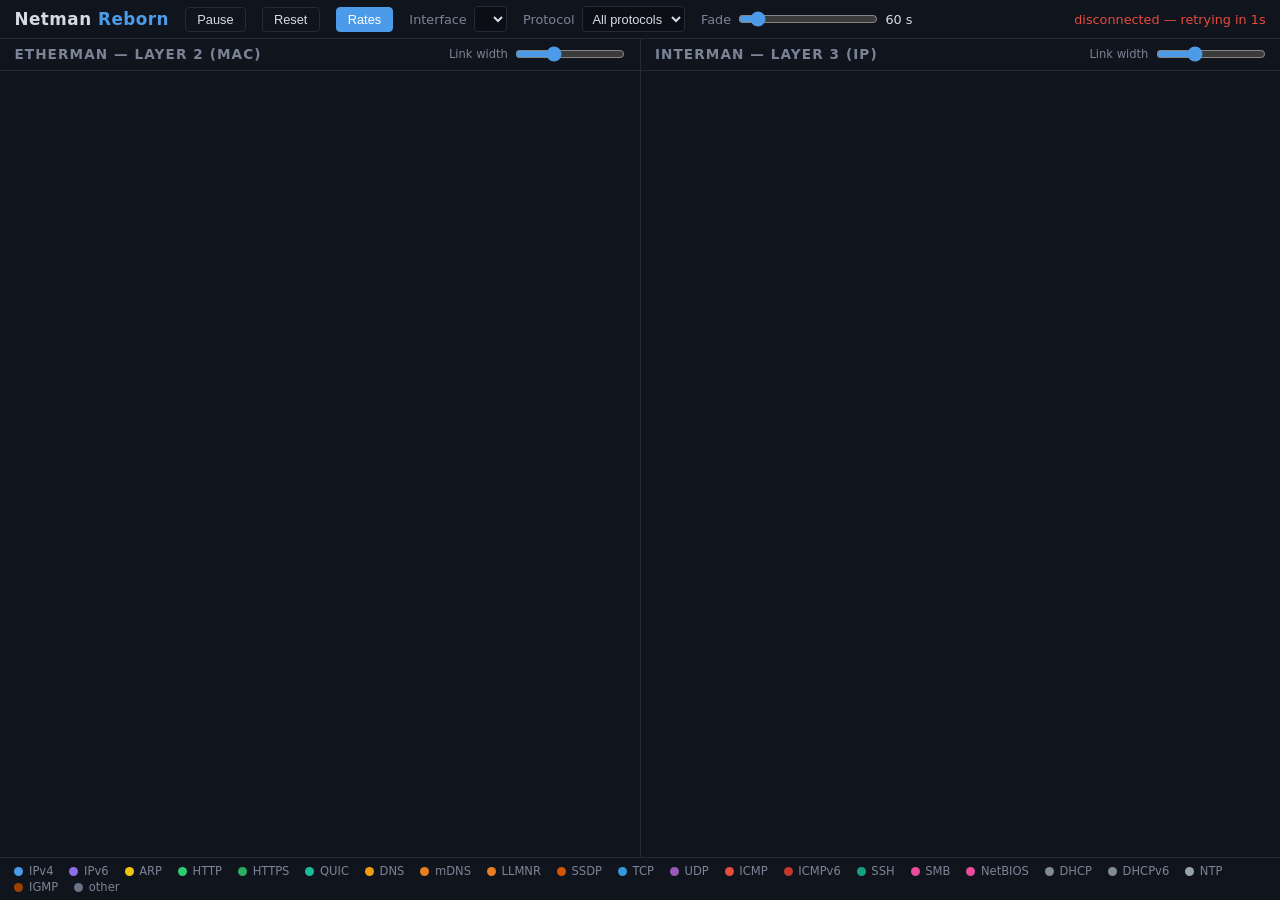
<file: static/index.html>
<!doctype html>
<html lang="en">
<head>
  <meta charset="utf-8">
  <meta name="viewport" content="width=device-width, initial-scale=1">
  <title>Netman Reborn — Etherman + Interman</title>
  <link rel="stylesheet" href="style.css">
</head>
<body>
  <header id="topbar">
    <span id="title">Netman <em>Reborn</em></span>
    <button id="pause" title="Freeze both views (traffic keeps being captured)">Pause</button>
    <button id="reset" title="Clear both views and rebuild from the current server state">Reset</button>
    <button id="rates" class="active" title="Show the average two-way rate on every link">Rates</button>
    <label id="iface-control" title="Capture interface (switching restarts the capture)" hidden>
      Interface
      <select id="iface"></select>
    </label>
    <label id="filter-control" title="Highlight a single protocol">
      Protocol
      <select id="filter"><option value="">All protocols</option></select>
    </label>
    <label id="fade-control" title="Nodes and their links disappear after this many seconds without traffic">
      Fade
      <input type="range" id="fade" min="5" max="600" step="5" value="60">
      <span id="fade-value">60&nbsp;s</span>
    </label>
    <span id="status" class="disconnected">connecting…</span>
  </header>
  <main id="panels">
    <section class="panel">
      <h2>Etherman — Layer 2 (MAC)
        <label class="width-control" title="Link width reflects observed throughput — amplify or reduce the effect">
          Link width
          <input type="range" id="width-ether" min="0" max="3" step="0.1" value="1">
        </label>
      </h2>
      <div id="graph-ether" class="graph"></div>
    </section>
    <section class="panel">
      <h2>Interman — Layer 3 (IP)
        <label class="width-control" title="Link width reflects observed throughput — amplify or reduce the effect">
          Link width
          <input type="range" id="width-inter" min="0" max="3" step="0.1" value="1">
        </label>
      </h2>
      <div id="graph-inter" class="graph"></div>
    </section>
  </main>
  <footer id="legend"></footer>
  <div id="tooltip" hidden></div>
  <script src="vendor/graphology.umd.min.js"></script>
  <script src="vendor/graphology-library.min.js"></script>
  <script src="vendor/sigma.min.js"></script>
  <script src="app.js"></script>
</body>
</html>
</file>
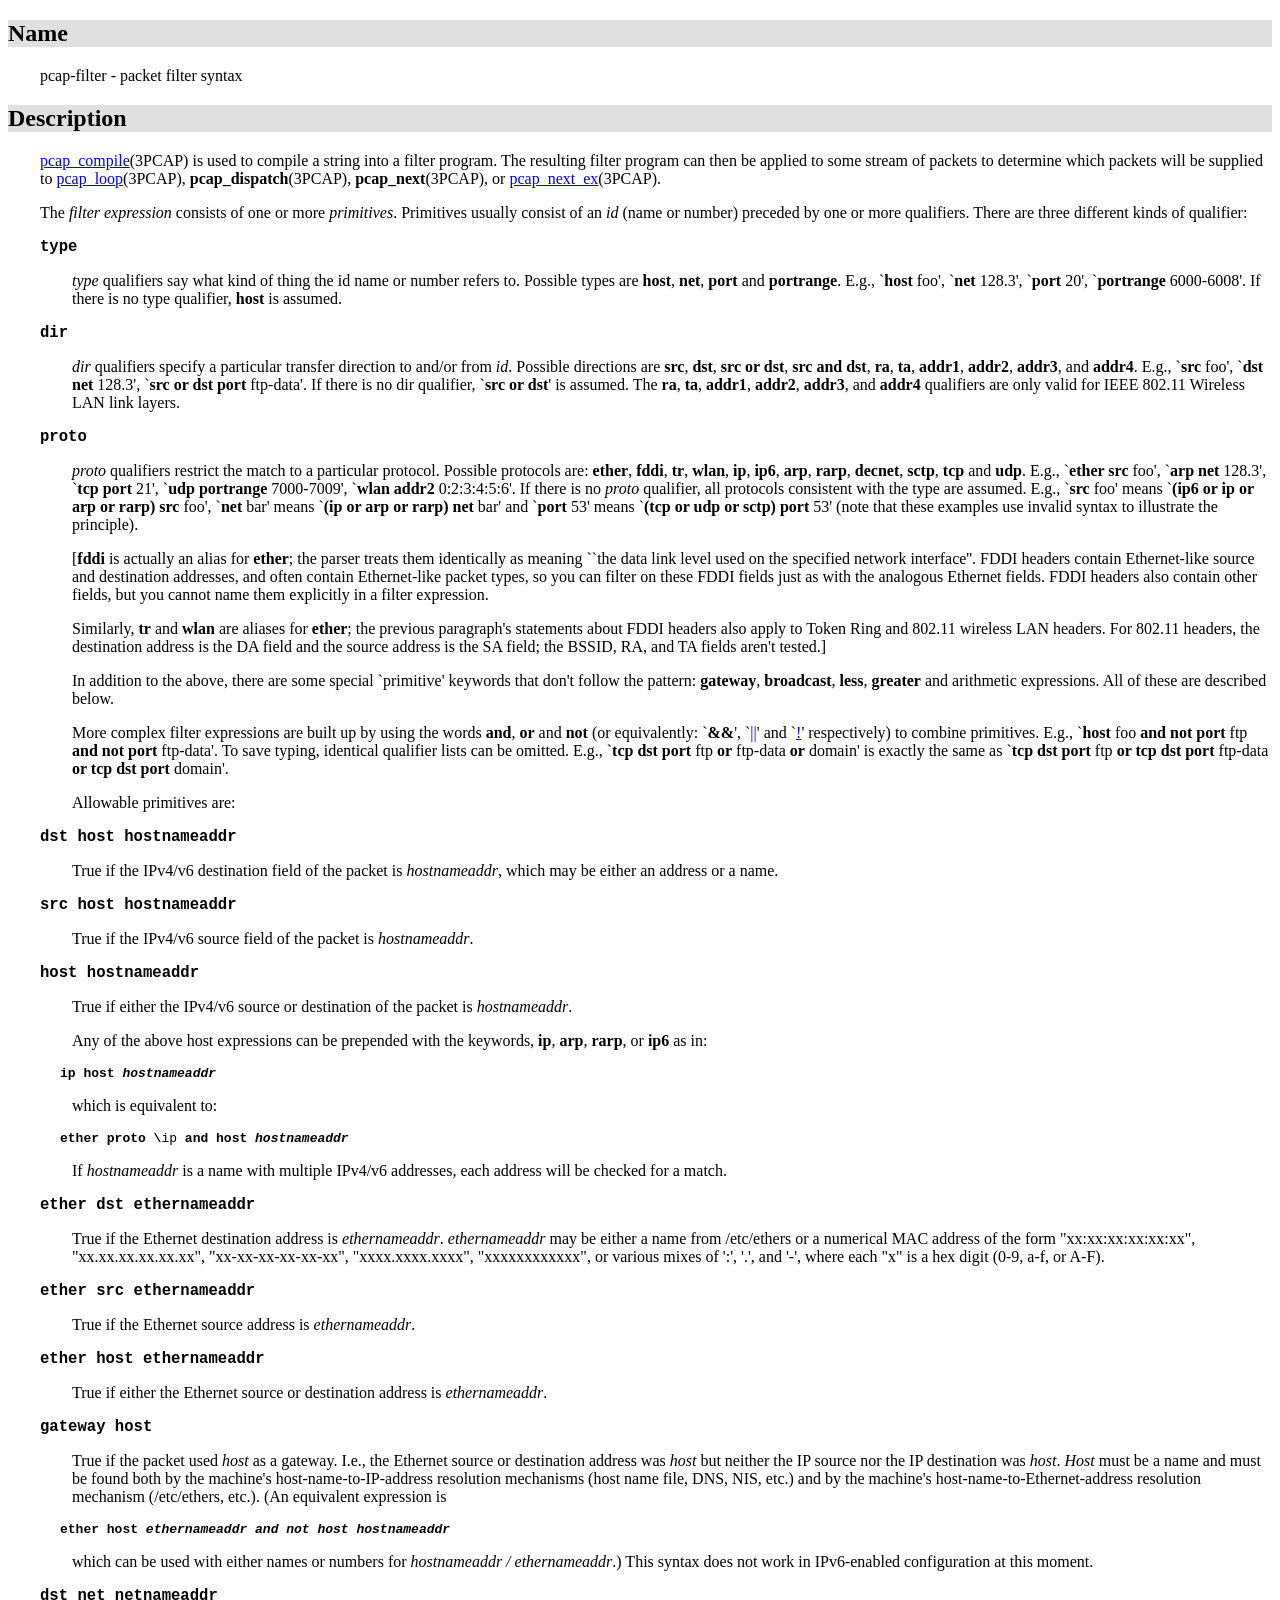
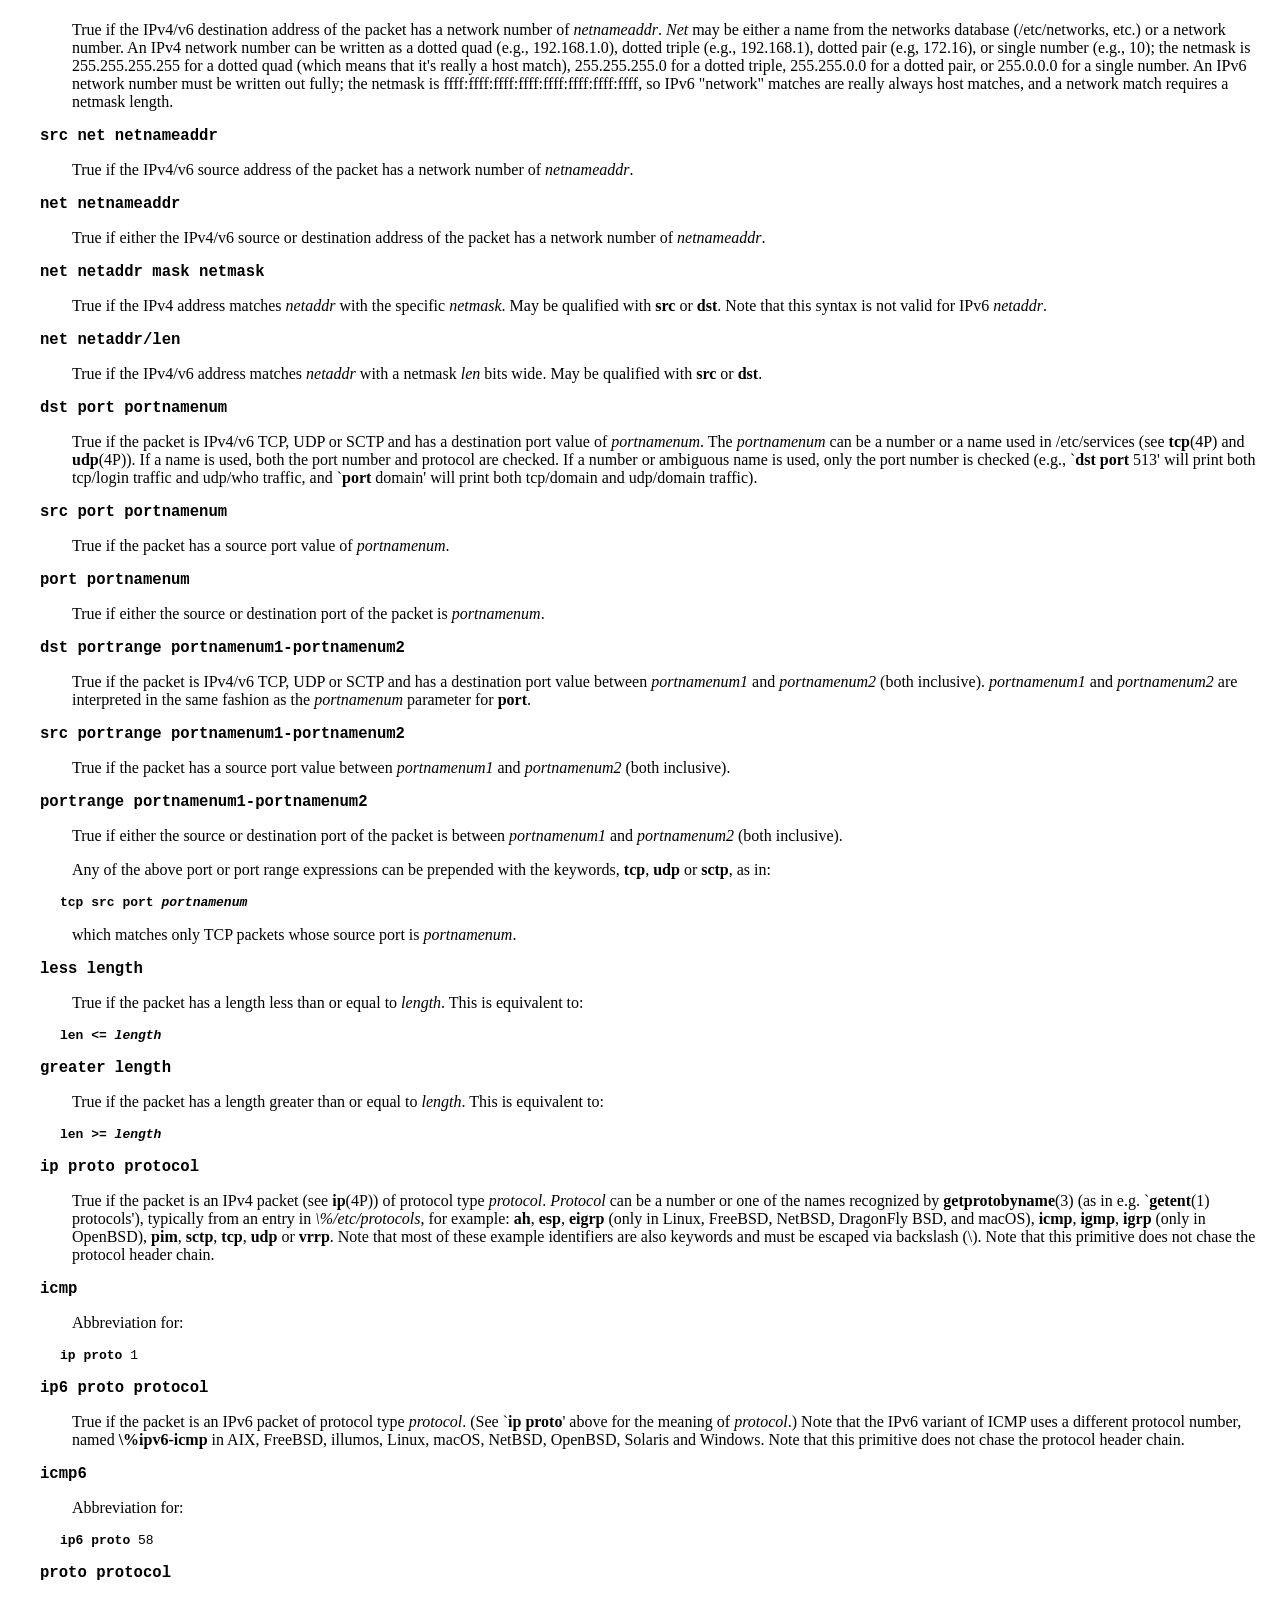
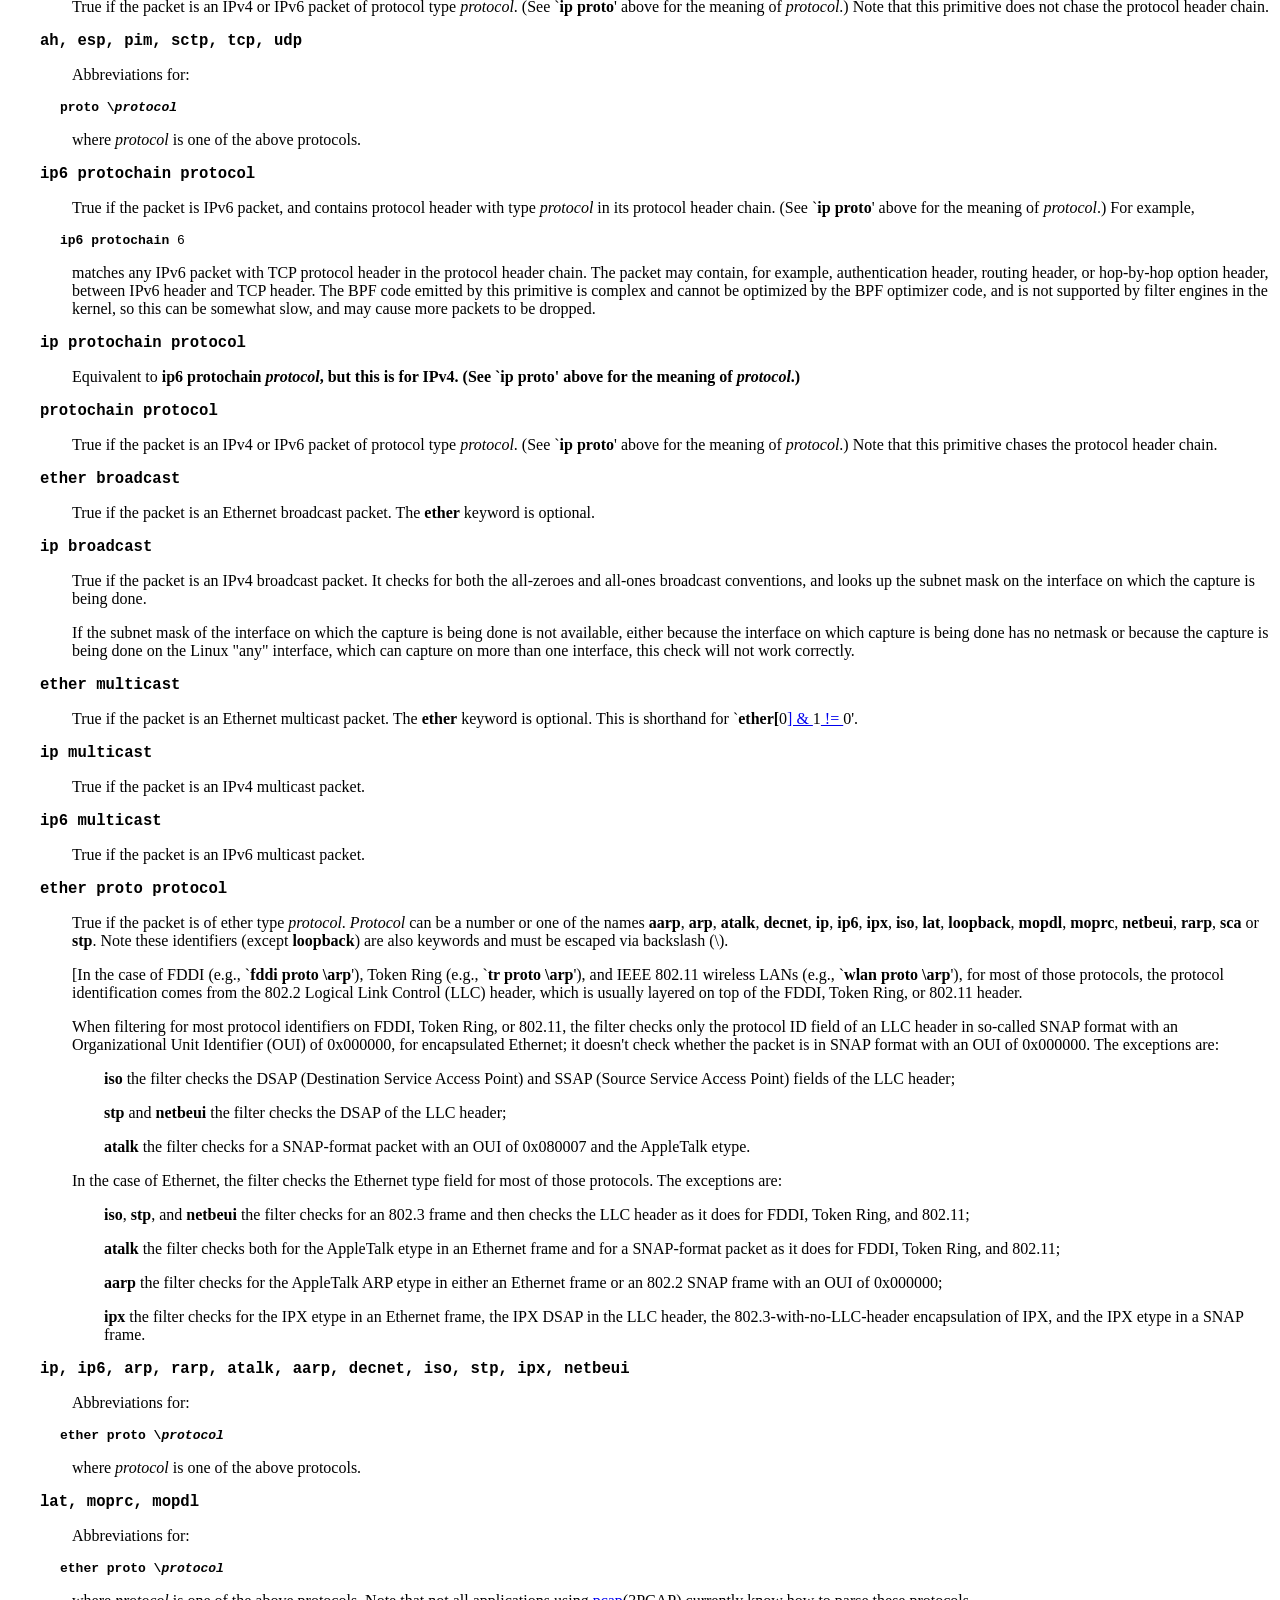
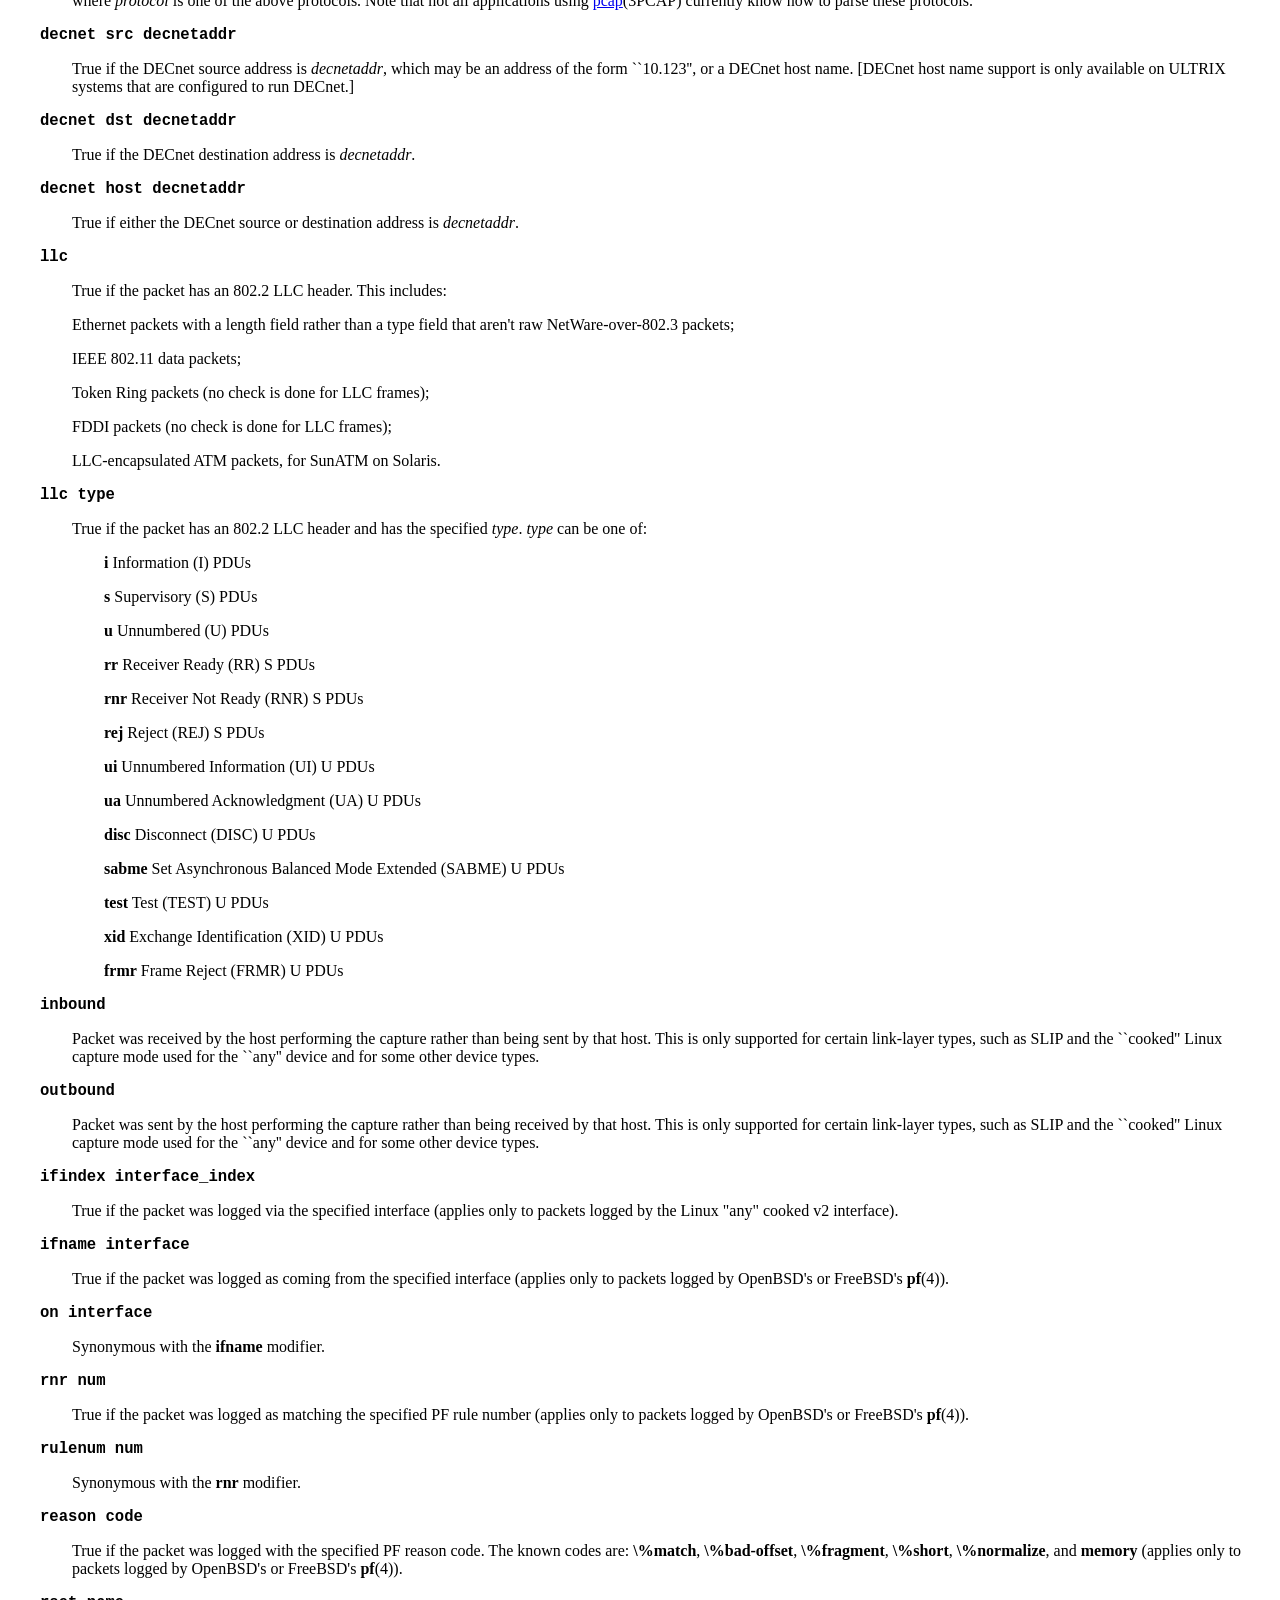
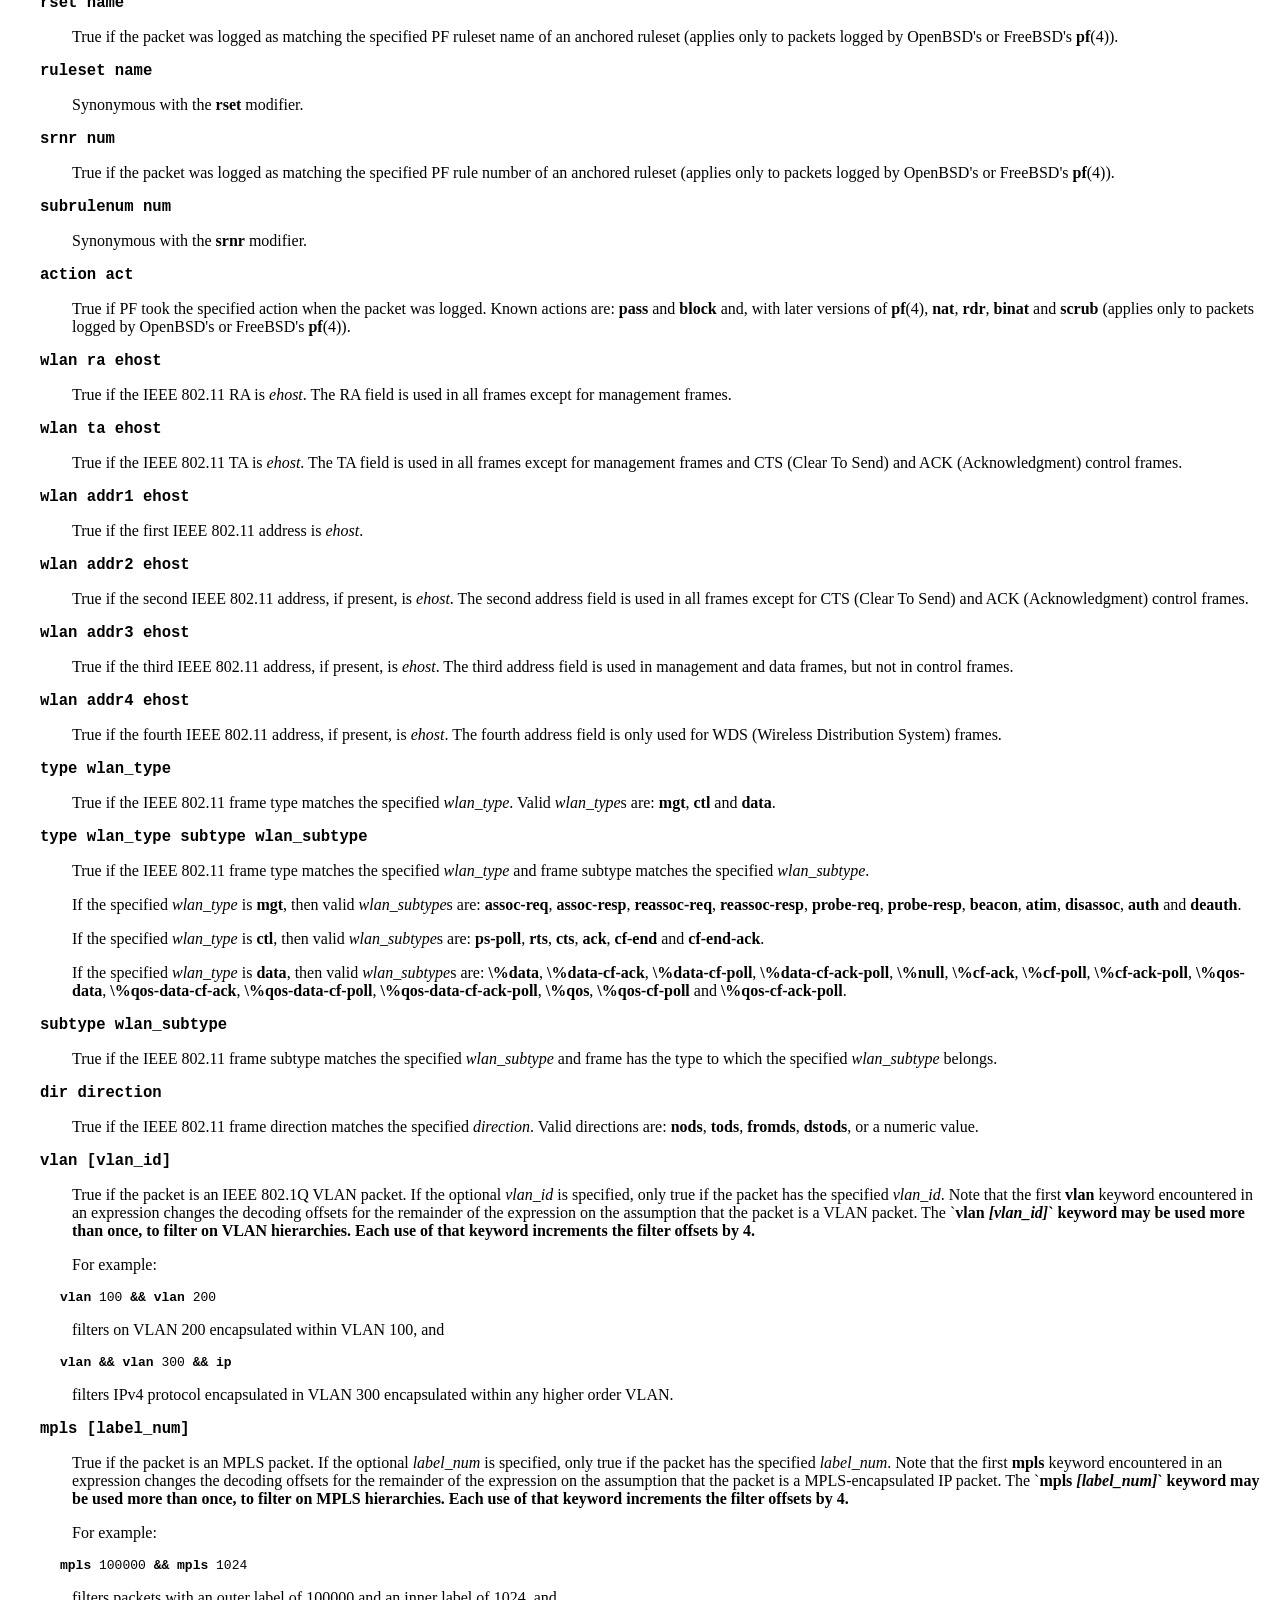
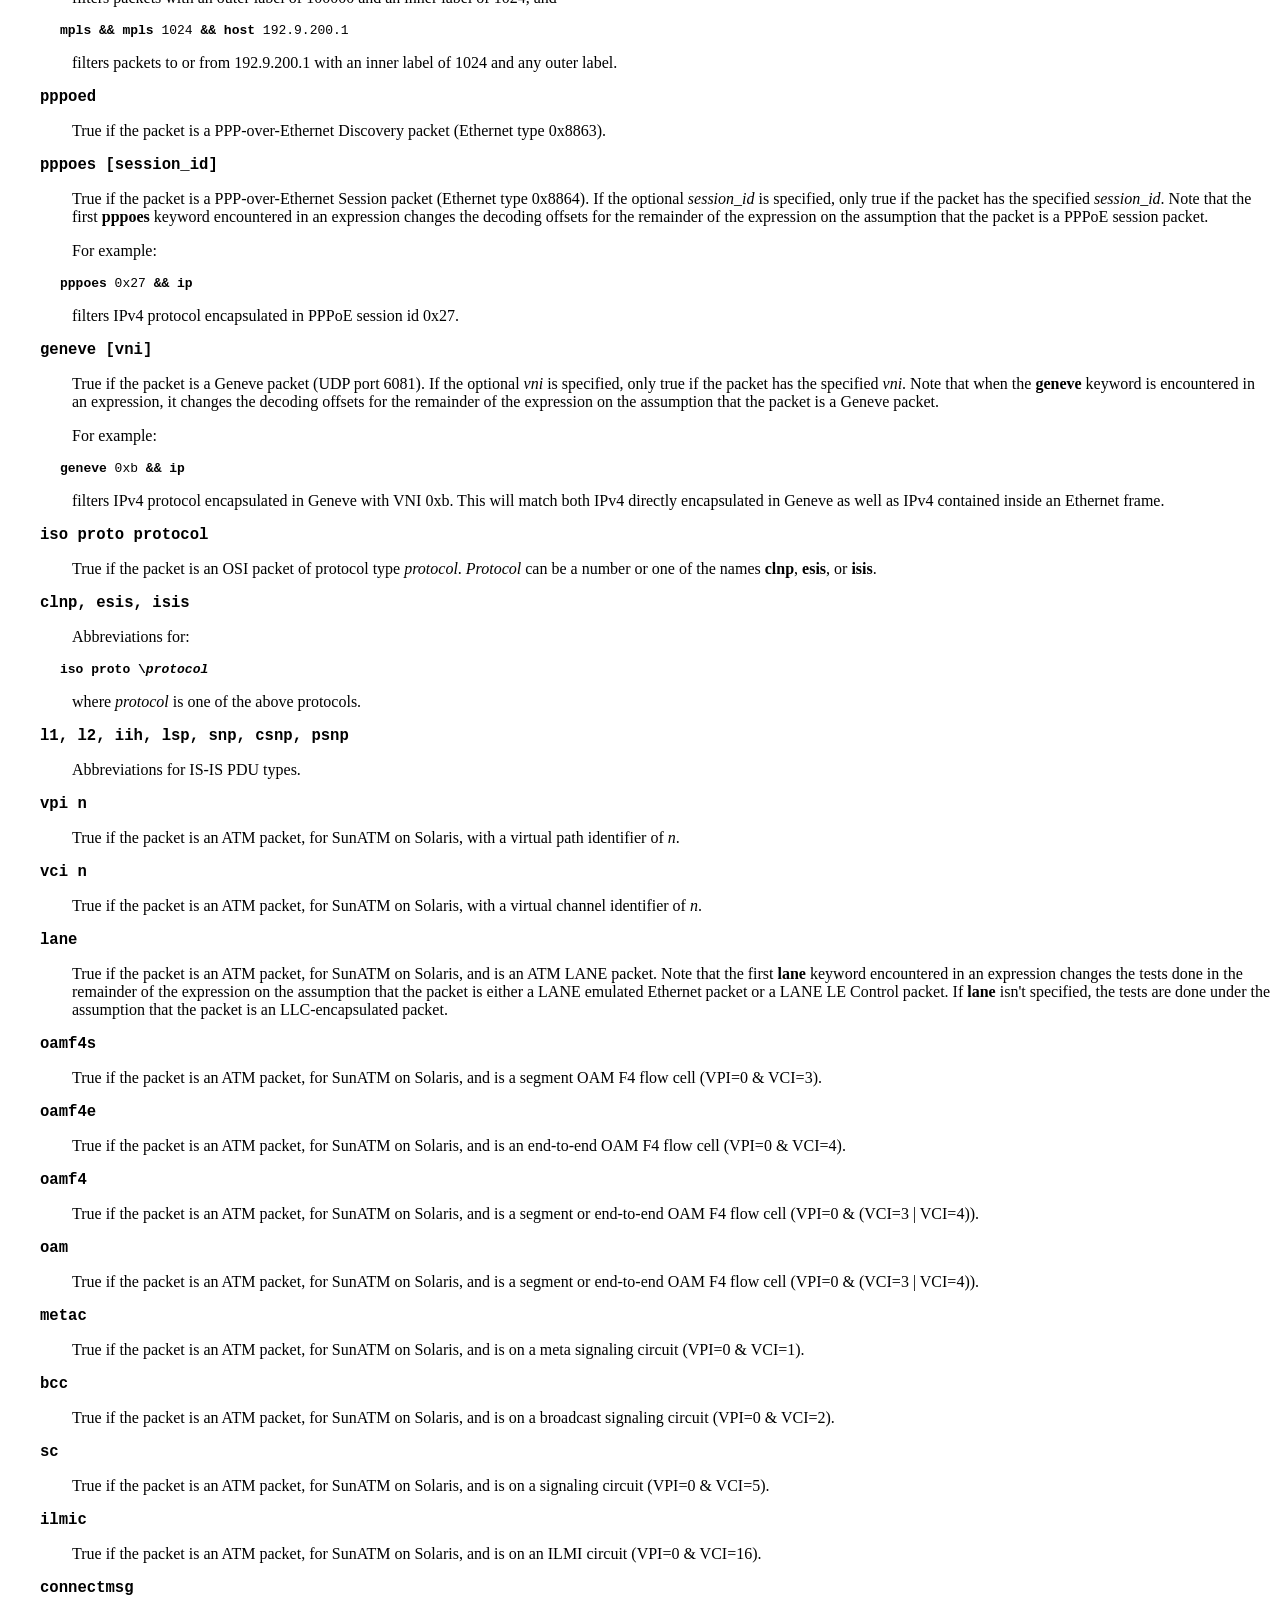
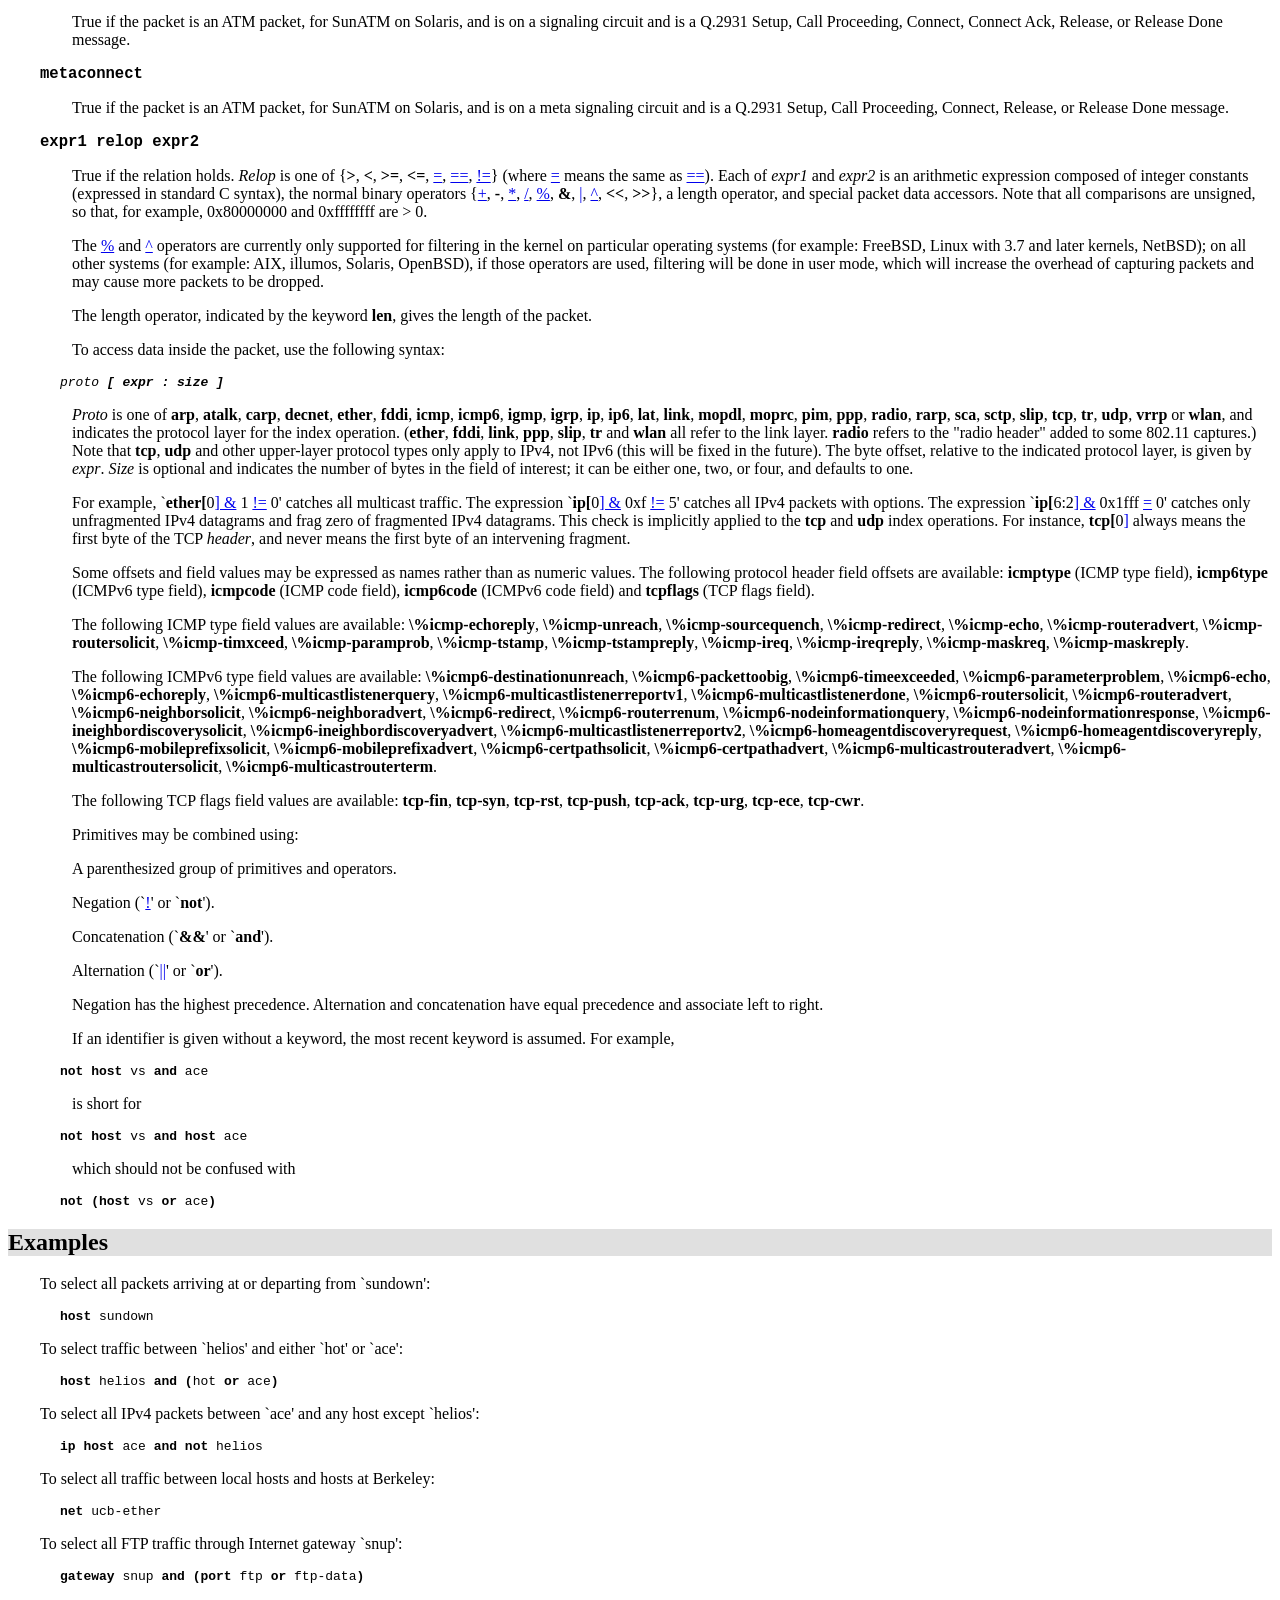
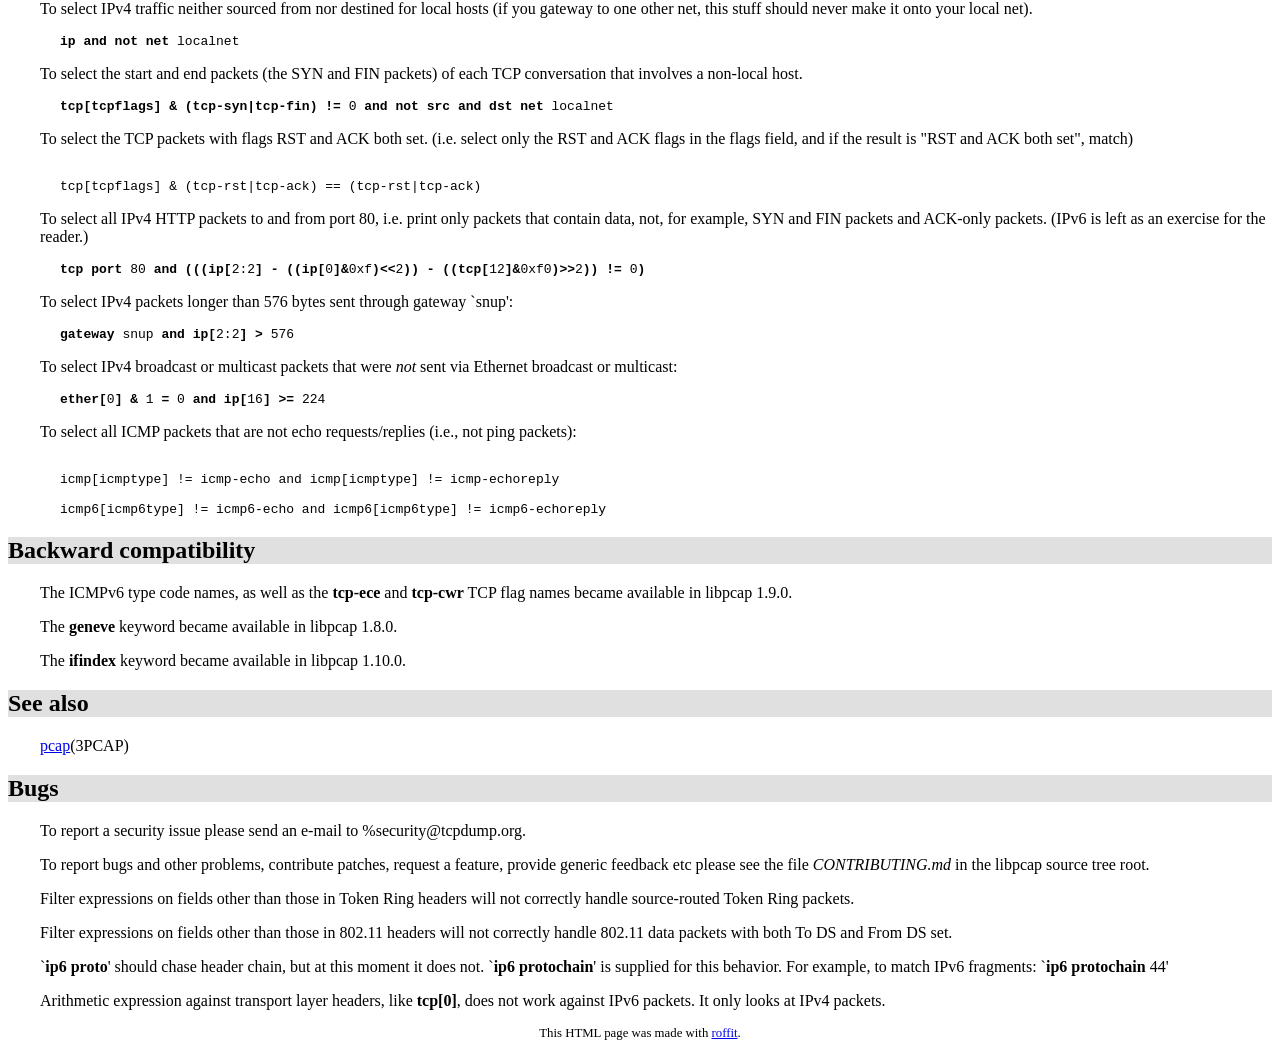
<file: third_party/npcap-sdk-1.16/docs/wpcap/pcap-filter.html>
<!DOCTYPE HTML PUBLIC "-//W3C//DTD HTML 4.01 Transitional//EN"
 "http://www.w3.org/TR/html4/loose.dtd">
<html><head>
<title>PCAP-FILTER man page</title>
<meta name="generator" content="roffit">
<STYLE type="text/css">
pre {
  overflow: auto;
  margin: 0;
}

P.level0, pre.level0 {
 padding-left: 2em;
}

P.level1, pre.level1 {
 padding-left: 4em;
}

P.level2, pre.level2 {
 padding-left: 6em;
}

span.emphasis {
 font-style: italic;
}

span.bold {
 font-weight: bold;
}

span.manpage {
 font-weight: bold;
}

h2.nroffsh {
 background-color: #e0e0e0;
}

span.nroffip {
 font-weight: bold;
 font-size: 120%;
 font-family: monospace;
}

p.roffit {
 text-align: center;
 font-size: 80%;
}
</STYLE>
</head><body>
<a name="NAME"></a><h2 class="nroffsh">Name</h2>
<p class="level0">pcap-filter - packet filter syntax <br></p><a name="DESCRIPTION"></a><h2 class="nroffsh">Description</h2>
<p class="level0"><a Class="bold" href="./pcap_compile.html">pcap_compile</a>(3PCAP) is used to compile a string into a filter program. The resulting filter program can then be applied to some stream of packets to determine which packets will be supplied to <a Class="bold" href="./pcap_loop.html">pcap_loop</a>(3PCAP), <span Class="bold">pcap_dispatch</span>(3PCAP), <span Class="bold">pcap_next</span>(3PCAP), or <a Class="bold" href="./pcap_next_ex.html">pcap_next_ex</a>(3PCAP). </p>
<p class="level0">The <span Class="emphasis">filter expression</span> consists of one or more <span Class="emphasis">primitives</span>. Primitives usually consist of an <span Class="emphasis">id</span> (name or number) preceded by one or more qualifiers. There are three different kinds of qualifier: </p>
<p class="level0"><a name="fItypefP"></a><span class="nroffip">type</span> </p>
<p class="level1"><span Class="emphasis">type</span> qualifiers say what kind of thing the id name or number refers to. Possible types are <span Class="bold">host</span>, <span Class="bold">net</span>, <span Class="bold">port</span> and <span Class="bold">portrange</span>. E.g., `<span Class="bold">host</span> foo&#39;, `<span Class="bold">net</span> 128.3&#39;, `<span Class="bold">port</span> 20&#39;, `<span Class="bold">portrange</span> 6000-6008&#39;. If there is no type qualifier, <span Class="bold">host</span> is assumed. </p>
<p class="level0"><a name="fIdirfP"></a><span class="nroffip">dir</span> </p>
<p class="level1"><span Class="emphasis">dir</span> qualifiers specify a particular transfer direction to and/or from <span Class="emphasis">id</span>. Possible directions are <span Class="bold">src</span>, <span Class="bold">dst</span>, <span Class="bold">src or dst</span>, <span Class="bold">src and dst</span>, <span Class="bold">ra</span>, <span Class="bold">ta</span>, <span Class="bold">addr1</span>, <span Class="bold">addr2</span>, <span Class="bold">addr3</span>, and <span Class="bold">addr4</span>. E.g., `<span Class="bold">src</span> foo&#39;, `<span Class="bold">dst net</span> 128.3&#39;, `<span Class="bold">src or dst port</span> ftp-data&#39;. If there is no dir qualifier, `<span Class="bold">src or dst</span>&#39; is assumed. The <span Class="bold">ra</span>, <span Class="bold">ta</span>, <span Class="bold">addr1</span>, <span Class="bold">addr2</span>, <span Class="bold">addr3</span>, and <span Class="bold">addr4</span> qualifiers are only valid for IEEE 802.11 Wireless LAN link layers. </p>
<p class="level0"><a name="fIprotofP"></a><span class="nroffip">proto</span> </p>
<p class="level1"><span Class="emphasis">proto</span> qualifiers restrict the match to a particular protocol. Possible protocols are: <span Class="bold">ether</span>, <span Class="bold">fddi</span>, <span Class="bold">tr</span>, <span Class="bold">wlan</span>, <span Class="bold">ip</span>, <span Class="bold">ip6</span>, <span Class="bold">arp</span>, <span Class="bold">rarp</span>, <span Class="bold">decnet</span>, <span Class="bold">sctp</span>, <span Class="bold">tcp</span> and <span Class="bold">udp</span>. E.g., `<span Class="bold">ether src</span> foo&#39;, `<span Class="bold">arp net</span> 128.3&#39;, `<span Class="bold">tcp port</span> 21&#39;, `<span Class="bold">udp portrange</span> 7000-7009&#39;, `<span Class="bold">wlan addr2</span> 0:2:3:4:5:6&#39;. If there is no <span Class="emphasis">proto</span> qualifier, all protocols consistent with the type are assumed. E.g., `<span Class="bold">src</span> foo&#39; means `<span Class="bold">(ip6 or ip or arp or rarp) src</span> foo&#39;, `<span Class="bold">net</span> bar&#39; means `<span Class="bold">(ip or arp or rarp) net</span> bar&#39; and `<span Class="bold">port</span> 53&#39; means `<span Class="bold">(tcp or udp or sctp) port</span> 53&#39; (note that these examples use invalid syntax to illustrate the principle). </p>
<p class="level1">[<span Class="bold">fddi</span> is actually an alias for <span Class="bold">ether</span>; the parser treats them identically as meaning ``the data link level used on the specified network interface&#39;&#39;.  FDDI headers contain Ethernet-like source and destination addresses, and often contain Ethernet-like packet types, so you can filter on these FDDI fields just as with the analogous Ethernet fields. FDDI headers also contain other fields, but you cannot name them explicitly in a filter expression. </p>
<p class="level1">Similarly, <span Class="bold">tr</span> and <span Class="bold">wlan</span> are aliases for <span Class="bold">ether</span>; the previous paragraph&#39;s statements about FDDI headers also apply to Token Ring and 802.11 wireless LAN headers.  For 802.11 headers, the destination address is the DA field and the source address is the SA field; the BSSID, RA, and TA fields aren&#39;t tested.] </p>
<p class="level1">In addition to the above, there are some special `primitive&#39; keywords that don&#39;t follow the pattern: <span Class="bold">gateway</span>, <span Class="bold">broadcast</span>, <span Class="bold">less</span>, <span Class="bold">greater</span> and arithmetic expressions. All of these are described below. </p>
<p class="level1">More complex filter expressions are built up by using the words <span Class="bold">and</span>, <span Class="bold">or</span> and <span Class="bold">not</span> (or equivalently: `<span Class="bold">&amp;&amp;</span>&#39;, `<a class="bold" href="#">||</a>&#39; and `<a class="bold" href="#">!</a>&#39; respectively) to combine primitives. E.g., `<span Class="bold">host</span> foo <span Class="bold">and not port</span> ftp <span Class="bold">and not port</span> ftp-data&#39;. To save typing, identical qualifier lists can be omitted. E.g., `<span Class="bold">tcp dst port</span> ftp <span Class="bold">or</span> ftp-data <span Class="bold">or</span> domain&#39; is exactly the same as `<span Class="bold">tcp dst port</span> ftp <span Class="bold">or tcp dst port</span> ftp-data <span Class="bold">or tcp dst port</span> domain&#39;. </p>
<p class="level1">Allowable primitives are: </p>
<p class="level0"><a name="fBdst"></a><span class="nroffip">dst host hostnameaddr</span> </p>
<p class="level1">True if the IPv4/v6 destination field of the packet is <span Class="emphasis">hostnameaddr</span>, which may be either an address or a name. </p>
<p class="level0"><a name="fBsrc"></a><span class="nroffip">src host hostnameaddr</span> </p>
<p class="level1">True if the IPv4/v6 source field of the packet is <span Class="emphasis">hostnameaddr</span>. </p>
<p class="level0"><a name="fBhost"></a><span class="nroffip">host hostnameaddr</span> </p>
<p class="level1">True if either the IPv4/v6 source or destination of the packet is <span Class="emphasis">hostnameaddr</span>. </p>
<p class="level0"><a name=""></a><span class="nroffip"></span> </p>
<p class="level1">Any of the above host expressions can be prepended with the keywords, <span Class="bold">ip</span>, <span Class="bold">arp</span>, <span Class="bold">rarp</span>, or <span Class="bold">ip6</span> as in: </p><pre class="level1">
<span class="bold">ip host <span class="emphasis">hostnameaddr</span>
</pre>

<p class="level1">which is equivalent to: </p><pre class="level1">
<span class="bold">ether proto &bsol;</span>ip <span class="bold">and host <span class="emphasis">hostnameaddr</span>
</pre>

<p class="level1">If <span Class="emphasis">hostnameaddr</span> is a name with multiple IPv4/v6 addresses, each address will be checked for a match. </p>
<p class="level0"><a name="fBether"></a><span class="nroffip">ether dst ethernameaddr</span> </p>
<p class="level1">True if the Ethernet destination address is <span Class="emphasis">ethernameaddr</span>. <span Class="emphasis">ethernameaddr</span> may be either a name from /etc/ethers or a numerical MAC address of the form &quot;xx:xx:xx:xx:xx:xx&quot;, &quot;xx.xx.xx.xx.xx.xx&quot;, &quot;xx-xx-xx-xx-xx-xx&quot;, &quot;xxxx.xxxx.xxxx&quot;, &quot;xxxxxxxxxxxx&quot;, or various mixes of &#39;:&#39;, &#39;.&#39;, and &#39;-&#39;, where each &quot;x&quot; is a hex digit (0-9, a-f, or A-F). </p>
<p class="level0"><a name="fBether"></a><span class="nroffip">ether src ethernameaddr</span> </p>
<p class="level1">True if the Ethernet source address is <span Class="emphasis">ethernameaddr</span>. </p>
<p class="level0"><a name="fBether"></a><span class="nroffip">ether host ethernameaddr</span> </p>
<p class="level1">True if either the Ethernet source or destination address is <span Class="emphasis">ethernameaddr</span>. </p>
<p class="level0"><a name="fBgatewayfP"></a><span class="nroffip">gateway host</span> </p>
<p class="level1">True if the packet used <span Class="emphasis">host</span> as a gateway. I.e., the Ethernet source or destination address was <span Class="emphasis">host</span> but neither the IP source nor the IP destination was <span Class="emphasis">host</span>. <span Class="emphasis">Host</span> must be a name and must be found both by the machine&#39;s host-name-to-IP-address resolution mechanisms (host name file, DNS, NIS, etc.) and by the machine&#39;s host-name-to-Ethernet-address resolution mechanism (/etc/ethers, etc.). (An equivalent expression is </p><pre class="level1">
<span class="bold">ether host <span class="emphasis">ethernameaddr <span class="bold">and not host <span class="emphasis">hostnameaddr</span>
</pre>

<p class="level1">which can be used with either names or numbers for <span Class="emphasis">hostnameaddr / ethernameaddr</span>.) This syntax does not work in IPv6-enabled configuration at this moment. </p>
<p class="level0"><a name="fBdst"></a><span class="nroffip">dst net netnameaddr</span> </p>
<p class="level1">True if the IPv4/v6 destination address of the packet has a network number of <span Class="emphasis">netnameaddr</span>. <span Class="emphasis">Net</span> may be either a name from the networks database (/etc/networks, etc.) or a network number. An IPv4 network number can be written as a dotted quad (e.g., 192.168.1.0), dotted triple (e.g., 192.168.1), dotted pair (e.g, 172.16), or single number (e.g., 10); the netmask is 255.255.255.255 for a dotted quad (which means that it&#39;s really a host match), 255.255.255.0 for a dotted triple, 255.255.0.0 for a dotted pair, or 255.0.0.0 for a single number. An IPv6 network number must be written out fully; the netmask is ffff:ffff:ffff:ffff:ffff:ffff:ffff:ffff, so IPv6 &quot;network&quot; matches are really always host matches, and a network match requires a netmask length. </p>
<p class="level0"><a name="fBsrc"></a><span class="nroffip">src net netnameaddr</span> </p>
<p class="level1">True if the IPv4/v6 source address of the packet has a network number of <span Class="emphasis">netnameaddr</span>. </p>
<p class="level0"><a name="fBnet"></a><span class="nroffip">net netnameaddr</span> </p>
<p class="level1">True if either the IPv4/v6 source or destination address of the packet has a network number of <span Class="emphasis">netnameaddr</span>. </p>
<p class="level0"><a name="fBnet"></a><span class="nroffip">net netaddr mask netmask</span> </p>
<p class="level1">True if the IPv4 address matches <span Class="emphasis">netaddr</span> with the specific <span Class="emphasis">netmask</span>. May be qualified with <span Class="bold">src</span> or <span Class="bold">dst</span>. Note that this syntax is not valid for IPv6 <span Class="emphasis">netaddr</span>. </p>
<p class="level0"><a name="fBnet"></a><span class="nroffip">net netaddr/len</span> </p>
<p class="level1">True if the IPv4/v6 address matches <span Class="emphasis">netaddr</span> with a netmask <span Class="emphasis">len</span> bits wide. May be qualified with <span Class="bold">src</span> or <span Class="bold">dst</span>. </p>
<p class="level0"><a name="fBdst"></a><span class="nroffip">dst port portnamenum</span> </p>
<p class="level1">True if the packet is IPv4/v6 TCP, UDP or SCTP and has a destination port value of <span Class="emphasis">portnamenum</span>. The <span Class="emphasis">portnamenum</span> can be a number or a name used in /etc/services (see <span Class="bold">tcp</span>(4P) and <span Class="bold">udp</span>(4P)). If a name is used, both the port number and protocol are checked. If a number or ambiguous name is used, only the port number is checked (e.g., `<span Class="bold">dst port</span> 513&#39; will print both tcp/login traffic and udp/who traffic, and `<span Class="bold">port</span> domain&#39; will print both tcp/domain and udp/domain traffic). </p>
<p class="level0"><a name="fBsrc"></a><span class="nroffip">src port portnamenum</span> </p>
<p class="level1">True if the packet has a source port value of <span Class="emphasis">portnamenum</span>. </p>
<p class="level0"><a name="fBport"></a><span class="nroffip">port portnamenum</span> </p>
<p class="level1">True if either the source or destination port of the packet is <span Class="emphasis">portnamenum</span>. </p>
<p class="level0"><a name="fBdst"></a><span class="nroffip">dst portrange portnamenum1-portnamenum2</span> </p>
<p class="level1">True if the packet is IPv4/v6 TCP, UDP or SCTP and has a destination port value between <span Class="emphasis">portnamenum1</span> and <span Class="emphasis">portnamenum2</span> (both inclusive). <span Class="emphasis">portnamenum1</span> and <span Class="emphasis">portnamenum2</span> are interpreted in the same fashion as the <span Class="emphasis">portnamenum</span> parameter for <span Class="bold">port</span>. </p>
<p class="level0"><a name="fBsrc"></a><span class="nroffip">src portrange portnamenum1-portnamenum2</span> </p>
<p class="level1">True if the packet has a source port value between <span Class="emphasis">portnamenum1</span> and <span Class="emphasis">portnamenum2</span> (both inclusive). </p>
<p class="level0"><a name="fBportrange"></a><span class="nroffip">portrange portnamenum1-portnamenum2</span> </p>
<p class="level1">True if either the source or destination port of the packet is between <span Class="emphasis">portnamenum1</span> and <span Class="emphasis">portnamenum2</span> (both inclusive). </p>
<p class="level0"><a name=""></a><span class="nroffip"></span> </p>
<p class="level1">Any of the above port or port range expressions can be prepended with the keywords, <span Class="bold">tcp</span>, <span Class="bold">udp</span> or <span Class="bold">sctp</span>, as in: </p><pre class="level1">
<span class="bold">tcp src port <span class="emphasis">portnamenum</span>
</pre>

<p class="level1">which matches only TCP packets whose source port is <span Class="emphasis">portnamenum</span>. </p>
<p class="level0"><a name="fBless"></a><span class="nroffip">less length</span> </p>
<p class="level1">True if the packet has a length less than or equal to <span Class="emphasis">length</span>. This is equivalent to: </p><pre class="level1">
<span class="bold">len &lt;= <span class="emphasis">length</span>
</pre>

<p class="level0"><a name="fBgreater"></a><span class="nroffip">greater length</span> </p>
<p class="level1">True if the packet has a length greater than or equal to <span Class="emphasis">length</span>. This is equivalent to: </p><pre class="level1">
<span class="bold">len &gt;= <span class="emphasis">length</span>
</pre>

<p class="level0"><a name="fBip"></a><span class="nroffip">ip proto protocol</span> </p>
<p class="level1">True if the packet is an IPv4 packet (see <span Class="bold">ip</span>(4P)) of protocol type <span Class="emphasis">protocol</span>. <span Class="emphasis">Protocol</span> can be a number or one of the names recognized by <span Class="bold">getprotobyname</span>(3) (as in e.g. `<span Class="bold">getent</span>(1) protocols&#39;), typically from an entry in <span Class="emphasis">\%/etc/protocols</span>, for example: <span Class="bold">ah</span>, <span Class="bold">esp</span>, <span Class="bold">eigrp</span> (only in Linux, FreeBSD, NetBSD, DragonFly BSD, and macOS), <span Class="bold">icmp</span>, <span Class="bold">igmp</span>, <span Class="bold">igrp</span> (only in OpenBSD), <span Class="bold">pim</span>, <span Class="bold">sctp</span>, <span Class="bold">tcp</span>, <span Class="bold">udp</span> or <span Class="bold">vrrp</span>. Note that most of these example identifiers are also keywords and must be escaped via backslash (&bsol;). Note that this primitive does not chase the protocol header chain. </p>
<p class="level0"><a name="fBicmpfR"></a><span class="nroffip">icmp</span> </p>
<p class="level1">Abbreviation for: </p><pre class="level1">
<span class="bold">ip proto</span> 1
</pre>

<p class="level0"><a name="fBip6"></a><span class="nroffip">ip6 proto protocol</span> </p>
<p class="level1">True if the packet is an IPv6 packet of protocol type <span Class="emphasis">protocol</span>. (See `<span Class="bold">ip proto</span>&#39; above for the meaning of <span Class="emphasis">protocol</span>.) Note that the IPv6 variant of ICMP uses a different protocol number, named <span Class="bold">\%ipv6-icmp</span> in AIX, FreeBSD, illumos, Linux, macOS, NetBSD, OpenBSD, Solaris and Windows. Note that this primitive does not chase the protocol header chain. </p>
<p class="level0"><a name="fBicmp6fR"></a><span class="nroffip">icmp6</span> </p>
<p class="level1">Abbreviation for: </p><pre class="level1">
<span class="bold">ip6 proto</span> 58
</pre>

<p class="level0"><a name="fBproto"></a><span class="nroffip">proto protocol</span> </p>
<p class="level1">True if the packet is an IPv4 or IPv6 packet of protocol type <span Class="emphasis">protocol</span>.  (See `<span Class="bold">ip proto</span>&#39; above for the meaning of <span Class="emphasis">protocol</span>.)  Note that this primitive does not chase the protocol header chain. </p>
<p class="level0"><a name="fBahfR"></a><span class="nroffip">ah, esp, pim, sctp, tcp, udp</span> </p>
<p class="level1">Abbreviations for: </p><pre class="level1">
<span class="bold">proto &bsol;<span class="emphasis">protocol</span>
</pre>

<p class="level1">where <span Class="emphasis">protocol</span> is one of the above protocols. </p>
<p class="level0"><a name="fBip6"></a><span class="nroffip">ip6 protochain protocol</span> </p>
<p class="level1">True if the packet is IPv6 packet, and contains protocol header with type <span Class="emphasis">protocol</span> in its protocol header chain. (See `<span Class="bold">ip proto</span>&#39; above for the meaning of <span Class="emphasis">protocol</span>.) For example, </p><pre class="level1">
<span class="bold">ip6 protochain</span> 6
</pre>

<p class="level1">matches any IPv6 packet with TCP protocol header in the protocol header chain. The packet may contain, for example, authentication header, routing header, or hop-by-hop option header, between IPv6 header and TCP header. The BPF code emitted by this primitive is complex and cannot be optimized by the BPF optimizer code, and is not supported by filter engines in the kernel, so this can be somewhat slow, and may cause more packets to be dropped. </p>
<p class="level0"><a name="fBip"></a><span class="nroffip">ip protochain protocol</span> </p>
<p class="level1">Equivalent to <span class="bold">ip6 protochain <span Class="emphasis">protocol</span>, but this is for IPv4. (See `<span Class="bold">ip proto</span>&#39; above for the meaning of <span Class="emphasis">protocol</span>.) </p>
<p class="level0"><a name="fBprotochain"></a><span class="nroffip">protochain protocol</span> </p>
<p class="level1">True if the packet is an IPv4 or IPv6 packet of protocol type <span Class="emphasis">protocol</span>.  (See `<span Class="bold">ip proto</span>&#39; above for the meaning of <span Class="emphasis">protocol</span>.)  Note that this primitive chases the protocol header chain. </p>
<p class="level0"><a name="fBether"></a><span class="nroffip">ether broadcast</span> </p>
<p class="level1">True if the packet is an Ethernet broadcast packet. The <span Class="bold">ether</span> keyword is optional. </p>
<p class="level0"><a name="fBip"></a><span class="nroffip">ip broadcast</span> </p>
<p class="level1">True if the packet is an IPv4 broadcast packet. It checks for both the all-zeroes and all-ones broadcast conventions, and looks up the subnet mask on the interface on which the capture is being done. </p>
<p class="level0"><a name=""></a><span class="nroffip"></span> </p>
<p class="level1">If the subnet mask of the interface on which the capture is being done is not available, either because the interface on which capture is being done has no netmask or because the capture is being done on the Linux &quot;any&quot; interface, which can capture on more than one interface, this check will not work correctly. </p>
<p class="level0"><a name="fBether"></a><span class="nroffip">ether multicast</span> </p>
<p class="level1">True if the packet is an Ethernet multicast packet. The <span Class="bold">ether</span> keyword is optional. This is shorthand for `<span Class="bold">ether[</span>0<a class="bold" href="#">] &amp; </a>1<a class="bold" href="#"> != </a>0&#39;. </p>
<p class="level0"><a name="fBip"></a><span class="nroffip">ip multicast</span> </p>
<p class="level1">True if the packet is an IPv4 multicast packet. </p>
<p class="level0"><a name="fBip6"></a><span class="nroffip">ip6 multicast</span> </p>
<p class="level1">True if the packet is an IPv6 multicast packet. </p>
<p class="level0"><a name="fBether"></a><span class="nroffip">ether proto protocol</span> </p>
<p class="level1">True if the packet is of ether type <span Class="emphasis">protocol</span>. <span Class="emphasis">Protocol</span> can be a number or one of the names <span Class="bold">aarp</span>, <span Class="bold">arp</span>, <span Class="bold">atalk</span>, <span Class="bold">decnet</span>, <span Class="bold">ip</span>, <span Class="bold">ip6</span>, <span Class="bold">ipx</span>, <span Class="bold">iso</span>, <span Class="bold">lat</span>, <span Class="bold">loopback</span>, <span Class="bold">mopdl</span>, <span Class="bold">moprc</span>, <span Class="bold">netbeui</span>, <span Class="bold">rarp</span>, <span Class="bold">sca</span> or <span Class="bold">stp</span>. Note these identifiers (except <span Class="bold">loopback</span>) are also keywords and must be escaped via backslash (&bsol;). </p>
<p class="level0"><a name=""></a><span class="nroffip"></span> </p>
<p class="level1">[In the case of FDDI (e.g., `<span Class="bold">fddi proto &bsol;arp</span>&#39;), Token Ring (e.g., `<span Class="bold">tr proto &bsol;arp</span>&#39;), and IEEE 802.11 wireless LANs (e.g., `<span Class="bold">wlan proto &bsol;arp</span>&#39;), for most of those protocols, the protocol identification comes from the 802.2 Logical Link Control (LLC) header, which is usually layered on top of the FDDI, Token Ring, or 802.11 header. </p>
<p class="level0"><a name=""></a><span class="nroffip"></span> </p>
<p class="level1">When filtering for most protocol identifiers on FDDI, Token Ring, or 802.11, the filter checks only the protocol ID field of an LLC header in so-called SNAP format with an Organizational Unit Identifier (OUI) of 0x000000, for encapsulated Ethernet; it doesn&#39;t check whether the packet is in SNAP format with an OUI of 0x000000. The exceptions are: </p>
<p class="level2"><span Class="bold">iso</span> the filter checks the DSAP (Destination Service Access Point) and SSAP (Source Service Access Point) fields of the LLC header; </p>
<p class="level2"><span Class="bold">stp</span> and <span Class="bold">netbeui</span> the filter checks the DSAP of the LLC header; </p>
<p class="level2"><span Class="bold">atalk</span> the filter checks for a SNAP-format packet with an OUI of 0x080007 and the AppleTalk etype. </p>
<p class="level0"><a name=""></a><span class="nroffip"></span> </p>
<p class="level1">In the case of Ethernet, the filter checks the Ethernet type field for most of those protocols.  The exceptions are: </p>
<p class="level2"><span Class="bold">iso</span>, <span Class="bold">stp</span>, and <span Class="bold">netbeui</span> the filter checks for an 802.3 frame and then checks the LLC header as it does for FDDI, Token Ring, and 802.11; </p>
<p class="level2"><span Class="bold">atalk</span> the filter checks both for the AppleTalk etype in an Ethernet frame and for a SNAP-format packet as it does for FDDI, Token Ring, and 802.11; </p>
<p class="level2"><span Class="bold">aarp</span> the filter checks for the AppleTalk ARP etype in either an Ethernet frame or an 802.2 SNAP frame with an OUI of 0x000000; </p>
<p class="level2"><span Class="bold">ipx</span> the filter checks for the IPX etype in an Ethernet frame, the IPX DSAP in the LLC header, the 802.3-with-no-LLC-header encapsulation of IPX, and the IPX etype in a SNAP frame. </p>
<p class="level0"><a name="fBipfR"></a><span class="nroffip">ip, ip6, arp, rarp, atalk, aarp, decnet, iso, stp, ipx, netbeui</span> </p>
<p class="level1">Abbreviations for: </p><pre class="level1">
<span class="bold">ether proto &bsol;<span class="emphasis">protocol</span>
</pre>

<p class="level1">where <span Class="emphasis">protocol</span> is one of the above protocols. </p>
<p class="level0"><a name="fBlatfR"></a><span class="nroffip">lat, moprc, mopdl</span> </p>
<p class="level1">Abbreviations for: </p><pre class="level1">
<span class="bold">ether proto &bsol;<span class="emphasis">protocol</span>
</pre>

<p class="level1">where <span Class="emphasis">protocol</span> is one of the above protocols. Note that not all applications using <a Class="bold" href="./pcap.html">pcap</a>(3PCAP) currently know how to parse these protocols. </p>
<p class="level0"><a name="fBdecnet"></a><span class="nroffip">decnet src decnetaddr</span> </p>
<p class="level1">True if the DECnet source address is <span Class="emphasis">decnetaddr</span>, which may be an address of the form ``10.123&#39;&#39;, or a DECnet host name. [DECnet host name support is only available on ULTRIX systems that are configured to run DECnet.] </p>
<p class="level0"><a name="fBdecnet"></a><span class="nroffip">decnet dst decnetaddr</span> </p>
<p class="level1">True if the DECnet destination address is <span Class="emphasis">decnetaddr</span>. </p>
<p class="level0"><a name="fBdecnet"></a><span class="nroffip">decnet host decnetaddr</span> </p>
<p class="level1">True if either the DECnet source or destination address is <span Class="emphasis">decnetaddr</span>. </p>
<p class="level0"><a name="fBllcfP"></a><span class="nroffip">llc</span> </p>
<p class="level1">True if the packet has an 802.2 LLC header.  This includes: </p>
<p class="level0"><a name=""></a><span class="nroffip"></span> </p>
<p class="level1">Ethernet packets with a length field rather than a type field that aren&#39;t raw NetWare-over-802.3 packets; </p>
<p class="level0"><a name=""></a><span class="nroffip"></span> </p>
<p class="level1">IEEE 802.11 data packets; </p>
<p class="level0"><a name=""></a><span class="nroffip"></span> </p>
<p class="level1">Token Ring packets (no check is done for LLC frames); </p>
<p class="level0"><a name=""></a><span class="nroffip"></span> </p>
<p class="level1">FDDI packets (no check is done for LLC frames); </p>
<p class="level0"><a name=""></a><span class="nroffip"></span> </p>
<p class="level1">LLC-encapsulated ATM packets, for SunATM on Solaris. </p>
<p class="level0"><a name="fBllcfP"></a><span class="nroffip">llc type</span> </p>
<p class="level1">True if the packet has an 802.2 LLC header and has the specified <span Class="emphasis">type</span>. <span Class="emphasis">type</span> can be one of: </p>
<p class="level2"><span Class="bold">i</span> Information (I) PDUs </p>
<p class="level2"><span Class="bold">s</span> Supervisory (S) PDUs </p>
<p class="level2"><span Class="bold">u</span> Unnumbered (U) PDUs </p>
<p class="level2"><span Class="bold">rr</span> Receiver Ready (RR) S PDUs </p>
<p class="level2"><span Class="bold">rnr</span> Receiver Not Ready (RNR) S PDUs </p>
<p class="level2"><span Class="bold">rej</span> Reject (REJ) S PDUs </p>
<p class="level2"><span Class="bold">ui</span> Unnumbered Information (UI) U PDUs </p>
<p class="level2"><span Class="bold">ua</span> Unnumbered Acknowledgment (UA) U PDUs </p>
<p class="level2"><span Class="bold">disc</span> Disconnect (DISC) U PDUs </p>
<p class="level2"><span Class="bold">sabme</span> Set Asynchronous Balanced Mode Extended (SABME) U PDUs </p>
<p class="level2"><span Class="bold">test</span> Test (TEST) U PDUs </p>
<p class="level2"><span Class="bold">xid</span> Exchange Identification (XID) U PDUs </p>
<p class="level2"><span Class="bold">frmr</span> Frame Reject (FRMR) U PDUs </p>
<p class="level0"><a name="fBinboundfP"></a><span class="nroffip">inbound</span> </p>
<p class="level1">Packet was received by the host performing the capture rather than being sent by that host.  This is only supported for certain link-layer types, such as SLIP and the ``cooked&#39;&#39; Linux capture mode used for the ``any&#39;&#39; device and for some other device types. </p>
<p class="level0"><a name="fBoutboundfP"></a><span class="nroffip">outbound</span> </p>
<p class="level1">Packet was sent by the host performing the capture rather than being received by that host.  This is only supported for certain link-layer types, such as SLIP and the ``cooked&#39;&#39; Linux capture mode used for the ``any&#39;&#39; device and for some other device types. </p>
<p class="level0"><a name="fBifindex"></a><span class="nroffip">ifindex interface_index</span> </p>
<p class="level1">True if the packet was logged via the specified interface (applies only to packets logged by the Linux &quot;any&quot; cooked v2 interface). </p>
<p class="level0"><a name="fBifname"></a><span class="nroffip">ifname interface</span> </p>
<p class="level1">True if the packet was logged as coming from the specified interface (applies only to packets logged by OpenBSD&#39;s or FreeBSD&#39;s <span Class="bold">pf</span>(4)). </p>
<p class="level0"><a name="fBon"></a><span class="nroffip">on interface</span> </p>
<p class="level1">Synonymous with the <span Class="bold">ifname</span> modifier. </p>
<p class="level0"><a name="fBrnr"></a><span class="nroffip">rnr num</span> </p>
<p class="level1">True if the packet was logged as matching the specified PF rule number (applies only to packets logged by OpenBSD&#39;s or FreeBSD&#39;s <span Class="bold">pf</span>(4)). </p>
<p class="level0"><a name="fBrulenum"></a><span class="nroffip">rulenum num</span> </p>
<p class="level1">Synonymous with the <span Class="bold">rnr</span> modifier. </p>
<p class="level0"><a name="fBreason"></a><span class="nroffip">reason code</span> </p>
<p class="level1">True if the packet was logged with the specified PF reason code.  The known codes are: <span Class="bold">\%match</span>, <span Class="bold">\%bad-offset</span>, <span Class="bold">\%fragment</span>, <span Class="bold">\%short</span>, <span Class="bold">\%normalize</span>, and <span Class="bold">memory</span> (applies only to packets logged by OpenBSD&#39;s or FreeBSD&#39;s <span Class="bold">pf</span>(4)). </p>
<p class="level0"><a name="fBrset"></a><span class="nroffip">rset name</span> </p>
<p class="level1">True if the packet was logged as matching the specified PF ruleset name of an anchored ruleset (applies only to packets logged by OpenBSD&#39;s or FreeBSD&#39;s <span Class="bold">pf</span>(4)). </p>
<p class="level0"><a name="fBruleset"></a><span class="nroffip">ruleset name</span> </p>
<p class="level1">Synonymous with the <span Class="bold">rset</span> modifier. </p>
<p class="level0"><a name="fBsrnr"></a><span class="nroffip">srnr num</span> </p>
<p class="level1">True if the packet was logged as matching the specified PF rule number of an anchored ruleset (applies only to packets logged by OpenBSD&#39;s or FreeBSD&#39;s <span Class="bold">pf</span>(4)). </p>
<p class="level0"><a name="fBsubrulenum"></a><span class="nroffip">subrulenum num</span> </p>
<p class="level1">Synonymous with the <span Class="bold">srnr</span> modifier. </p>
<p class="level0"><a name="fBaction"></a><span class="nroffip">action act</span> </p>
<p class="level1">True if PF took the specified action when the packet was logged.  Known actions are: <span Class="bold">pass</span> and <span Class="bold">block</span> and, with later versions of <span Class="bold">pf</span>(4), <span Class="bold">nat</span>, <span Class="bold">rdr</span>, <span Class="bold">binat</span> and <span Class="bold">scrub</span> (applies only to packets logged by OpenBSD&#39;s or FreeBSD&#39;s <span Class="bold">pf</span>(4)). </p>
<p class="level0"><a name="fBwlan"></a><span class="nroffip">wlan ra ehost</span> </p>
<p class="level1">True if the IEEE 802.11 RA is <span Class="emphasis">ehost</span>. The RA field is used in all frames except for management frames. </p>
<p class="level0"><a name="fBwlan"></a><span class="nroffip">wlan ta ehost</span> </p>
<p class="level1">True if the IEEE 802.11 TA is <span Class="emphasis">ehost</span>. The TA field is used in all frames except for management frames and CTS (Clear To Send) and ACK (Acknowledgment) control frames. </p>
<p class="level0"><a name="fBwlan"></a><span class="nroffip">wlan addr1 ehost</span> </p>
<p class="level1">True if the first IEEE 802.11 address is <span Class="emphasis">ehost</span>. </p>
<p class="level0"><a name="fBwlan"></a><span class="nroffip">wlan addr2 ehost</span> </p>
<p class="level1">True if the second IEEE 802.11 address, if present, is <span Class="emphasis">ehost</span>. The second address field is used in all frames except for CTS (Clear To Send) and ACK (Acknowledgment) control frames. </p>
<p class="level0"><a name="fBwlan"></a><span class="nroffip">wlan addr3 ehost</span> </p>
<p class="level1">True if the third IEEE 802.11 address, if present, is <span Class="emphasis">ehost</span>. The third address field is used in management and data frames, but not in control frames. </p>
<p class="level0"><a name="fBwlan"></a><span class="nroffip">wlan addr4 ehost</span> </p>
<p class="level1">True if the fourth IEEE 802.11 address, if present, is <span Class="emphasis">ehost</span>. The fourth address field is only used for WDS (Wireless Distribution System) frames. </p>
<p class="level0"><a name="fBtype"></a><span class="nroffip">type wlan_type</span> </p>
<p class="level1">True if the IEEE 802.11 frame type matches the specified <span Class="emphasis">wlan_type</span>. Valid <span Class="emphasis">wlan_type</span>s are: <span Class="bold">mgt</span>, <span Class="bold">ctl</span> and <span Class="bold">data</span>. </p>
<p class="level0"><a name="fBtype"></a><span class="nroffip">type wlan_type subtype wlan_subtype</span> </p>
<p class="level1">True if the IEEE 802.11 frame type matches the specified <span Class="emphasis">wlan_type</span> and frame subtype matches the specified <span Class="emphasis">wlan_subtype</span>. </p>
<p class="level0"><a name=""></a><span class="nroffip"></span> </p>
<p class="level1">If the specified <span Class="emphasis">wlan_type</span> is <span Class="bold">mgt</span>, then valid <span Class="emphasis">wlan_subtype</span>s are: <span Class="bold">assoc-req</span>, <span Class="bold">assoc-resp</span>, <span Class="bold">reassoc-req</span>, <span Class="bold">reassoc-resp</span>, <span Class="bold">probe-req</span>, <span Class="bold">probe-resp</span>, <span Class="bold">beacon</span>, <span Class="bold">atim</span>, <span Class="bold">disassoc</span>, <span Class="bold">auth</span> and <span Class="bold">deauth</span>. </p>
<p class="level0"><a name=""></a><span class="nroffip"></span> </p>
<p class="level1">If the specified <span Class="emphasis">wlan_type</span> is <span Class="bold">ctl</span>, then valid <span Class="emphasis">wlan_subtype</span>s are: <span Class="bold">ps-poll</span>, <span Class="bold">rts</span>, <span Class="bold">cts</span>, <span Class="bold">ack</span>, <span Class="bold">cf-end</span> and <span Class="bold">cf-end-ack</span>. </p>
<p class="level0"><a name=""></a><span class="nroffip"></span> </p>
<p class="level1">If the specified <span Class="emphasis">wlan_type</span> is <span Class="bold">data</span>, then valid <span Class="emphasis">wlan_subtype</span>s are: <span Class="bold">\%data</span>, <span Class="bold">\%data-cf-ack</span>, <span Class="bold">\%data-cf-poll</span>, <span Class="bold">\%data-cf-ack-poll</span>, <span Class="bold">\%null</span>, <span Class="bold">\%cf-ack</span>, <span Class="bold">\%cf-poll</span>, <span Class="bold">\%cf-ack-poll</span>, <span Class="bold">\%qos-data</span>, <span Class="bold">\%qos-data-cf-ack</span>, <span Class="bold">\%qos-data-cf-poll</span>, <span Class="bold">\%qos-data-cf-ack-poll</span>, <span Class="bold">\%qos</span>, <span Class="bold">\%qos-cf-poll</span> and <span Class="bold">\%qos-cf-ack-poll</span>. </p>
<p class="level0"><a name="fBsubtype"></a><span class="nroffip">subtype wlan_subtype</span> </p>
<p class="level1">True if the IEEE 802.11 frame subtype matches the specified <span Class="emphasis">wlan_subtype</span> and frame has the type to which the specified <span Class="emphasis">wlan_subtype</span> belongs. </p>
<p class="level0"><a name="fBdir"></a><span class="nroffip">dir direction</span> </p>
<p class="level1">True if the IEEE 802.11 frame direction matches the specified <span Class="emphasis">direction</span>. Valid directions are: <span Class="bold">nods</span>, <span Class="bold">tods</span>, <span Class="bold">fromds</span>, <span Class="bold">dstods</span>, or a numeric value. </p>
<p class="level0"><a name="fBvlan"></a><span class="nroffip">vlan [vlan_id]</span> </p>
<p class="level1">True if the packet is an IEEE 802.1Q VLAN packet. If the optional <span Class="emphasis">vlan_id</span> is specified, only true if the packet has the specified <span Class="emphasis">vlan_id</span>. Note that the first <span Class="bold">vlan</span> keyword encountered in an expression changes the decoding offsets for the remainder of the expression on the assumption that the packet is a VLAN packet.  The `<span class="bold">vlan <span Class="emphasis">[vlan_id]</span>` keyword may be used more than once, to filter on VLAN hierarchies.  Each use of that keyword increments the filter offsets by 4. </p>
<p class="level0"><a name=""></a><span class="nroffip"></span> </p>
<p class="level1">For example: </p><pre class="level1">
<span class="bold">vlan</span> 100 <span class="bold">&amp;&amp; vlan</span> 200
</pre>

<p class="level1">filters on VLAN 200 encapsulated within VLAN 100, and </p><pre class="level1">
<span class="bold">vlan &amp;&amp; vlan </span>300 <span class="bold">&amp;&amp; ip</span>
</pre>

<p class="level1">filters IPv4 protocol encapsulated in VLAN 300 encapsulated within any higher order VLAN. </p>
<p class="level0"><a name="fBmpls"></a><span class="nroffip">mpls [label_num]</span> </p>
<p class="level1">True if the packet is an MPLS packet. If the optional <span Class="emphasis">label_num</span> is specified, only true if the packet has the specified <span Class="emphasis">label_num</span>. Note that the first <span Class="bold">mpls</span> keyword encountered in an expression changes the decoding offsets for the remainder of the expression on the assumption that the packet is a MPLS-encapsulated IP packet.  The `<span class="bold">mpls <span Class="emphasis">[label_num]</span>` keyword may be used more than once, to filter on MPLS hierarchies.  Each use of that keyword increments the filter offsets by 4. </p>
<p class="level0"><a name=""></a><span class="nroffip"></span> </p>
<p class="level1">For example: </p><pre class="level1">
<span class="bold">mpls</span> 100000 <span class="bold">&amp;&amp; mpls</span> 1024
</pre>

<p class="level1">filters packets with an outer label of 100000 and an inner label of 1024, and </p><pre class="level1">
<span class="bold">mpls &amp;&amp; mpls</span> 1024 <span class="bold">&amp;&amp; host</span> 192.9.200.1
</pre>

<p class="level1">filters packets to or from 192.9.200.1 with an inner label of 1024 and any outer label. </p>
<p class="level0"><a name="fBpppoedfP"></a><span class="nroffip">pppoed</span> </p>
<p class="level1">True if the packet is a PPP-over-Ethernet Discovery packet (Ethernet type 0x8863). </p>
<p class="level0"><a name="fBpppoes"></a><span class="nroffip">pppoes [session_id]</span> </p>
<p class="level1">True if the packet is a PPP-over-Ethernet Session packet (Ethernet type 0x8864). If the optional <span Class="emphasis">session_id</span> is specified, only true if the packet has the specified <span Class="emphasis">session_id</span>. Note that the first <span Class="bold">pppoes</span> keyword encountered in an expression changes the decoding offsets for the remainder of the expression on the assumption that the packet is a PPPoE session packet. </p>
<p class="level0"><a name=""></a><span class="nroffip"></span> </p>
<p class="level1">For example: </p><pre class="level1">
<span class="bold">pppoes</span> 0x27 <span class="bold">&amp;&amp; ip</span>
</pre>

<p class="level1">filters IPv4 protocol encapsulated in PPPoE session id 0x27. </p>
<p class="level0"><a name="fBgeneve"></a><span class="nroffip">geneve [vni]</span> </p>
<p class="level1">True if the packet is a Geneve packet (UDP port 6081). If the optional <span Class="emphasis">vni</span> is specified, only true if the packet has the specified <span Class="emphasis">vni</span>. Note that when the <span Class="bold">geneve</span> keyword is encountered in an expression, it changes the decoding offsets for the remainder of the expression on the assumption that the packet is a Geneve packet. </p>
<p class="level0"><a name=""></a><span class="nroffip"></span> </p>
<p class="level1">For example: </p><pre class="level1">
<span class="bold">geneve</span> 0xb <span class="bold">&amp;&amp; ip</span>
</pre>

<p class="level1">filters IPv4 protocol encapsulated in Geneve with VNI 0xb. This will match both IPv4 directly encapsulated in Geneve as well as IPv4 contained inside an Ethernet frame. </p>
<p class="level0"><a name="fBiso"></a><span class="nroffip">iso proto protocol</span> </p>
<p class="level1">True if the packet is an OSI packet of protocol type <span Class="emphasis">protocol</span>. <span Class="emphasis">Protocol</span> can be a number or one of the names <span Class="bold">clnp</span>, <span Class="bold">esis</span>, or <span Class="bold">isis</span>. </p>
<p class="level0"><a name="fBclnpfR"></a><span class="nroffip">clnp, esis, isis</span> </p>
<p class="level1">Abbreviations for: </p><pre class="level1">
<span class="bold">iso proto &bsol;<span class="emphasis">protocol</span>
</pre>

<p class="level1">where <span Class="emphasis">protocol</span> is one of the above protocols. </p>
<p class="level0"><a name="fBl1fR"></a><span class="nroffip">l1, l2, iih, lsp, snp, csnp, psnp</span> </p>
<p class="level1">Abbreviations for IS-IS PDU types. </p>
<p class="level0"><a name="fBvpifP"></a><span class="nroffip">vpi n</span> </p>
<p class="level1">True if the packet is an ATM packet, for SunATM on Solaris, with a virtual path identifier of <span Class="emphasis">n</span>. </p>
<p class="level0"><a name="fBvcifP"></a><span class="nroffip">vci n</span> </p>
<p class="level1">True if the packet is an ATM packet, for SunATM on Solaris, with a virtual channel identifier of <span Class="emphasis">n</span>. </p>
<p class="level0"><a name="fBlanefP"></a><span class="nroffip">lane</span> </p>
<p class="level1">True if the packet is an ATM packet, for SunATM on Solaris, and is an ATM LANE packet. Note that the first <span Class="bold">lane</span> keyword encountered in an expression changes the tests done in the remainder of the expression on the assumption that the packet is either a LANE emulated Ethernet packet or a LANE LE Control packet.  If <span Class="bold">lane</span> isn&#39;t specified, the tests are done under the assumption that the packet is an LLC-encapsulated packet. </p>
<p class="level0"><a name="fBoamf4sfP"></a><span class="nroffip">oamf4s</span> </p>
<p class="level1">True if the packet is an ATM packet, for SunATM on Solaris, and is a segment OAM F4 flow cell (VPI=0 &amp; VCI=3). </p>
<p class="level0"><a name="fBoamf4efP"></a><span class="nroffip">oamf4e</span> </p>
<p class="level1">True if the packet is an ATM packet, for SunATM on Solaris, and is an end-to-end OAM F4 flow cell (VPI=0 &amp; VCI=4). </p>
<p class="level0"><a name="fBoamf4fP"></a><span class="nroffip">oamf4</span> </p>
<p class="level1">True if the packet is an ATM packet, for SunATM on Solaris, and is a segment or end-to-end OAM F4 flow cell (VPI=0 &amp; (VCI=3 | VCI=4)). </p>
<p class="level0"><a name="fBoamfP"></a><span class="nroffip">oam</span> </p>
<p class="level1">True if the packet is an ATM packet, for SunATM on Solaris, and is a segment or end-to-end OAM F4 flow cell (VPI=0 &amp; (VCI=3 | VCI=4)). </p>
<p class="level0"><a name="fBmetacfP"></a><span class="nroffip">metac</span> </p>
<p class="level1">True if the packet is an ATM packet, for SunATM on Solaris, and is on a meta signaling circuit (VPI=0 &amp; VCI=1). </p>
<p class="level0"><a name="fBbccfP"></a><span class="nroffip">bcc</span> </p>
<p class="level1">True if the packet is an ATM packet, for SunATM on Solaris, and is on a broadcast signaling circuit (VPI=0 &amp; VCI=2). </p>
<p class="level0"><a name="fBscfP"></a><span class="nroffip">sc</span> </p>
<p class="level1">True if the packet is an ATM packet, for SunATM on Solaris, and is on a signaling circuit (VPI=0 &amp; VCI=5). </p>
<p class="level0"><a name="fBilmicfP"></a><span class="nroffip">ilmic</span> </p>
<p class="level1">True if the packet is an ATM packet, for SunATM on Solaris, and is on an ILMI circuit (VPI=0 &amp; VCI=16). </p>
<p class="level0"><a name="fBconnectmsgfP"></a><span class="nroffip">connectmsg</span> </p>
<p class="level1">True if the packet is an ATM packet, for SunATM on Solaris, and is on a signaling circuit and is a Q.2931 Setup, Call Proceeding, Connect, Connect Ack, Release, or Release Done message. </p>
<p class="level0"><a name="fBmetaconnectfP"></a><span class="nroffip">metaconnect</span> </p>
<p class="level1">True if the packet is an ATM packet, for SunATM on Solaris, and is on a meta signaling circuit and is a Q.2931 Setup, Call Proceeding, Connect, Release, or Release Done message. </p>
<p class="level0"><a name="fIexpr1"></a><span class="nroffip">expr1 relop expr2</span> </p>
<p class="level1">True if the relation holds.  <span Class="emphasis">Relop</span> is one of {<span Class="bold">&gt;</span>, <span Class="bold">&lt;</span>, <span Class="bold">&gt;=</span>, <span Class="bold">&lt;=</span>, <a class="bold" href="#">=</a>, <a class="bold" href="#">==</a>, <a class="bold" href="#">!=</a>} (where <a class="bold" href="#">=</a> means the same as <a class="bold" href="#">==</a>). Each of <span Class="emphasis">expr1</span> and <span Class="emphasis">expr2</span> is an arithmetic expression composed of integer constants (expressed in standard C syntax), the normal binary operators {<a class="bold" href="#">+</a>, <span Class="bold">-</span>, <a class="bold" href="#">*</a>, <a class="bold" href="#">/</a>, <a class="bold" href="#">%</a>, <span Class="bold">&amp;</span>, <a class="bold" href="#">|</a>, <a class="bold" href="#">^</a>, <span Class="bold">&lt;&lt;</span>, <span Class="bold">&gt;&gt;</span>}, a length operator, and special packet data accessors.  Note that all comparisons are unsigned, so that, for example, 0x80000000 and 0xffffffff are &gt; 0. </p>
<p class="level0"><a name=""></a><span class="nroffip"></span> </p>
<p class="level1">The <a class="bold" href="#">%</a> and <a class="bold" href="#">^</a> operators are currently only supported for filtering in the kernel on particular operating systems (for example: FreeBSD, Linux with 3.7 and later kernels, NetBSD); on all other systems (for example: AIX, illumos, Solaris, OpenBSD), if those operators are used, filtering will be done in user mode, which will increase the overhead of capturing packets and may cause more packets to be dropped. </p>
<p class="level0"><a name=""></a><span class="nroffip"></span> </p>
<p class="level1">The length operator, indicated by the keyword <span Class="bold">len</span>, gives the length of the packet. </p>
<p class="level0"><a name=""></a><span class="nroffip"></span> </p>
<p class="level1">To access data inside the packet, use the following syntax: </p><pre class="level1">
<span class="emphasis">proto<span class="bold"> [ <span class="emphasis">expr<span class="bold"> : <span class="emphasis">size<span class="bold"> ]</span>
</pre>

<p class="level1"><span Class="emphasis">Proto</span> is one of <span Class="bold">arp</span>, <span Class="bold">atalk</span>, <span Class="bold">carp</span>, <span Class="bold">decnet</span>, <span Class="bold">ether</span>, <span Class="bold">fddi</span>, <span Class="bold">icmp</span>, <span Class="bold">icmp6</span>, <span Class="bold">igmp</span>, <span Class="bold">igrp</span>, <span Class="bold">ip</span>, <span Class="bold">ip6</span>, <span Class="bold">lat</span>, <span Class="bold">link</span>, <span Class="bold">mopdl</span>, <span Class="bold">moprc</span>, <span Class="bold">pim</span>, <span Class="bold">ppp</span>, <span Class="bold">radio</span>, <span Class="bold">rarp</span>, <span Class="bold">sca</span>, <span Class="bold">sctp</span>, <span Class="bold">slip</span>, <span Class="bold">tcp</span>, <span Class="bold">tr</span>, <span Class="bold">udp</span>, <span Class="bold">vrrp</span> or <span Class="bold">wlan</span>, and indicates the protocol layer for the index operation. (<span Class="bold">ether</span>, <span Class="bold">fddi</span>, <span Class="bold">link</span>, <span Class="bold">ppp</span>, <span Class="bold">slip</span>, <span Class="bold">tr</span> and <span Class="bold">wlan</span> all refer to the link layer. <span Class="bold">radio</span> refers to the &quot;radio header&quot; added to some 802.11 captures.) Note that <span Class="bold">tcp</span>, <span Class="bold">udp</span> and other upper-layer protocol types only apply to IPv4, not IPv6 (this will be fixed in the future). The byte offset, relative to the indicated protocol layer, is given by <span Class="emphasis">expr</span>. <span Class="emphasis">Size</span> is optional and indicates the number of bytes in the field of interest; it can be either one, two, or four, and defaults to one. </p>
<p class="level1">For example, `<span Class="bold">ether[</span>0<a class="bold" href="#">] &amp;</a> 1 <a class="bold" href="#">!=</a> 0&#39; catches all multicast traffic. The expression `<span Class="bold">ip[</span>0<a class="bold" href="#">] &amp;</a> 0xf <a class="bold" href="#">!=</a> 5&#39; catches all IPv4 packets with options. The expression `<span Class="bold">ip[</span>6:2<a class="bold" href="#">] &amp;</a> 0x1fff <a class="bold" href="#">=</a> 0&#39; catches only unfragmented IPv4 datagrams and frag zero of fragmented IPv4 datagrams. This check is implicitly applied to the <span Class="bold">tcp</span> and <span Class="bold">udp</span> index operations. For instance, <span Class="bold">tcp[</span>0<a class="bold" href="#">]</a> always means the first byte of the TCP <span Class="emphasis">header</span>, and never means the first byte of an intervening fragment. </p>
<p class="level0"><a name=""></a><span class="nroffip"></span> </p>
<p class="level1">Some offsets and field values may be expressed as names rather than as numeric values. The following protocol header field offsets are available: <span Class="bold">icmptype</span> (ICMP type field), <span Class="bold">icmp6type</span> (ICMPv6 type field), <span Class="bold">icmpcode</span> (ICMP code field), <span Class="bold">icmp6code</span> (ICMPv6 code field) and <span Class="bold">tcpflags</span> (TCP flags field). </p>
<p class="level0"><a name=""></a><span class="nroffip"></span> </p>
<p class="level1">The following ICMP type field values are available: <span Class="bold">\%icmp-echoreply</span>, <span Class="bold">\%icmp-unreach</span>, <span Class="bold">\%icmp-sourcequench</span>, <span Class="bold">\%icmp-redirect</span>, <span Class="bold">\%icmp-echo</span>, <span Class="bold">\%icmp-routeradvert</span>, <span Class="bold">\%icmp-routersolicit</span>, <span Class="bold">\%icmp-timxceed</span>, <span Class="bold">\%icmp-paramprob</span>, <span Class="bold">\%icmp-tstamp</span>, <span Class="bold">\%icmp-tstampreply</span>, <span Class="bold">\%icmp-ireq</span>, <span Class="bold">\%icmp-ireqreply</span>, <span Class="bold">\%icmp-maskreq</span>, <span Class="bold">\%icmp-maskreply</span>. </p>
<p class="level0"><a name=""></a><span class="nroffip"></span> </p>
<p class="level1">The following ICMPv6 type field values are available: <span Class="bold">\%icmp6-destinationunreach</span>, <span Class="bold">\%icmp6-packettoobig</span>, <span Class="bold">\%icmp6-timeexceeded</span>, <span Class="bold">\%icmp6-parameterproblem</span>, <span Class="bold">\%icmp6-echo</span>, <span Class="bold">\%icmp6-echoreply</span>, <span Class="bold">\%icmp6-multicastlistenerquery</span>, <span Class="bold">\%icmp6-multicastlistenerreportv1</span>, <span Class="bold">\%icmp6-multicastlistenerdone</span>, <span Class="bold">\%icmp6-routersolicit</span>, <span Class="bold">\%icmp6-routeradvert</span>, <span Class="bold">\%icmp6-neighborsolicit</span>, <span Class="bold">\%icmp6-neighboradvert</span>, <span Class="bold">\%icmp6-redirect</span>, <span Class="bold">\%icmp6-routerrenum</span>, <span Class="bold">\%icmp6-nodeinformationquery</span>, <span Class="bold">\%icmp6-nodeinformationresponse</span>, <span Class="bold">\%icmp6-ineighbordiscoverysolicit</span>, <span Class="bold">\%icmp6-ineighbordiscoveryadvert</span>, <span Class="bold">\%icmp6-multicastlistenerreportv2</span>, <span Class="bold">\%icmp6-homeagentdiscoveryrequest</span>, <span Class="bold">\%icmp6-homeagentdiscoveryreply</span>, <span Class="bold">\%icmp6-mobileprefixsolicit</span>, <span Class="bold">\%icmp6-mobileprefixadvert</span>, <span Class="bold">\%icmp6-certpathsolicit</span>, <span Class="bold">\%icmp6-certpathadvert</span>, <span Class="bold">\%icmp6-multicastrouteradvert</span>, <span Class="bold">\%icmp6-multicastroutersolicit</span>, <span Class="bold">\%icmp6-multicastrouterterm</span>. </p>
<p class="level0"><a name=""></a><span class="nroffip"></span> </p>
<p class="level1">The following TCP flags field values are available: <span Class="bold">tcp-fin</span>, <span Class="bold">tcp-syn</span>, <span Class="bold">tcp-rst</span>, <span Class="bold">tcp-push</span>, <span Class="bold">tcp-ack</span>, <span Class="bold">tcp-urg</span>, <span Class="bold">tcp-ece</span>, <span Class="bold">tcp-cwr</span>. </p>
<p class="level1">Primitives may be combined using: </p>
<p class="level0"><a name=""></a><span class="nroffip"></span> </p>
<p class="level1">A parenthesized group of primitives and operators. </p>
<p class="level0"><a name=""></a><span class="nroffip"></span> </p>
<p class="level1">Negation (`<a class="bold" href="#">!</a>&#39; or `<span Class="bold">not</span>&#39;). </p>
<p class="level0"><a name=""></a><span class="nroffip"></span> </p>
<p class="level1">Concatenation (`<span Class="bold">&amp;&amp;</span>&#39; or `<span Class="bold">and</span>&#39;). </p>
<p class="level0"><a name=""></a><span class="nroffip"></span> </p>
<p class="level1">Alternation (`<a class="bold" href="#">||</a>&#39; or `<span Class="bold">or</span>&#39;). </p>
<p class="level1">Negation has the highest precedence. Alternation and concatenation have equal precedence and associate left to right. </p>
<p class="level1">If an identifier is given without a keyword, the most recent keyword is assumed. For example, </p><pre class="level1">
<span class="bold">not host</span> vs <span class="bold">and</span> ace
</pre>

<p class="level1">is short for </p><pre class="level1">
<span class="bold">not host</span> vs <span class="bold">and host</span> ace
</pre>

<p class="level1">which should not be confused with </p><pre class="level1">
<span class="bold">not (host </span>vs<span class="bold"> or </span>ace<span class="bold">)</span>
</pre>
<a name="EXAMPLES"></a><h2 class="nroffsh">Examples</h2>
<p class="level0">To select all packets arriving at or departing from `sundown&#39;: </p><pre class="level1">
<span class="bold">host</span> sundown
</pre>

<p class="level0">To select traffic between `helios&#39; and either `hot&#39; or `ace&#39;: </p><pre class="level1">
<span class="bold">host</span> helios <span class="bold">and (</span>hot <span class="bold">or</span> ace<span class="bold">)</span>
</pre>

<p class="level0">To select all IPv4 packets between `ace&#39; and any host except `helios&#39;: </p><pre class="level1">
<span class="bold">ip host</span> ace <span class="bold">and not</span> helios
</pre>

<p class="level0">To select all traffic between local hosts and hosts at Berkeley: </p><pre class="level1">
<span class="bold">net</span> ucb-ether
</pre>

<p class="level0">To select all FTP traffic through Internet gateway `snup&#39;: </p><pre class="level1">
<span class="bold">gateway</span> snup <span class="bold">and (port</span> ftp <span class="bold">or</span> ftp-data<span class="bold">)</span>
</pre>

<p class="level0">To select IPv4 traffic neither sourced from nor destined for local hosts (if you gateway to one other net, this stuff should never make it onto your local net). </p><pre class="level1">
<span class="bold">ip and not net </span>localnet
</pre>

<p class="level0">To select the start and end packets (the SYN and FIN packets) of each TCP conversation that involves a non-local host. </p><pre class="level1">
<span class="bold">tcp[tcpflags] &amp; (tcp-syn|tcp-fin) !=</span> 0 <span class="bold">and not src and dst net</span> localnet
</pre>

<p class="level0">To select the TCP packets with flags RST and ACK both set. (i.e. select only the RST and ACK flags in the flags field, and if the result is &quot;RST and ACK both set&quot;, match) </p><pre class="level1">
<span class="bold"></span> 
tcp[tcpflags] &amp; (tcp-rst|tcp-ack) == (tcp-rst|tcp-ack)
</pre>

<p class="level0">To select all IPv4 HTTP packets to and from port 80, i.e. print only packets that contain data, not, for example, SYN and FIN packets and ACK-only packets.  (IPv6 is left as an exercise for the reader.) </p><pre class="level1">
<span class="bold">tcp port</span> 80 <span class="bold">and (((ip[</span>2:2<span class="bold">] - ((ip[</span>0<span class="bold">]&amp;</span>0xf<span class="bold">)&lt;&lt;</span>2<span class="bold">)) - ((tcp[</span>12<span class="bold">]&amp;</span>0xf0<span class="bold">)&gt;&gt;</span>2<span class="bold">)) != </span>0<span class="bold">)
</pre>

<p class="level0">To select IPv4 packets longer than 576 bytes sent through gateway `snup&#39;: </p><pre class="level1">
<span class="bold">gateway</span> snup <span class="bold">and ip[</span>2:2<span class="bold">] &gt;</span> 576
</pre>

<p class="level0">To select IPv4 broadcast or multicast packets that were <span Class="emphasis">not</span> sent via Ethernet broadcast or multicast: </p><pre class="level1">
<span class="bold">ether[</span>0<span class="bold">] &amp;</span> 1 <span class="bold">=</span> 0 <span class="bold">and ip[</span>16<span class="bold">] &gt;=</span> 224
</pre>

<p class="level0">To select all ICMP packets that are not echo requests/replies (i.e., not ping packets): </p><pre class="level1">
<span class="bold"></span> 
icmp[icmptype] != icmp-echo and icmp[icmptype] != icmp-echoreply
<span class="bold"></span> 
icmp6[icmp6type] != icmp6-echo and icmp6[icmp6type] != icmp6-echoreply
</pre>
<a name="BACKWARD"></a><h2 class="nroffsh">Backward compatibility</h2>
<p class="level0">The ICMPv6 type code names, as well as the <span Class="bold">tcp-ece</span> and <span Class="bold">tcp-cwr</span> TCP flag names became available in libpcap 1.9.0. </p>
<p class="level0">The <span Class="bold">geneve</span> keyword became available in libpcap 1.8.0. </p>
<p class="level0">The <span Class="bold">ifindex</span> keyword became available in libpcap 1.10.0. </p><a name="SEE"></a><h2 class="nroffsh">See also</h2>
<p class="level0"><a Class="bold" href="./pcap.html">pcap</a>(3PCAP) </p><a name="BUGS"></a><h2 class="nroffsh">Bugs</h2>
<p class="level0">To report a security issue please send an e-mail to %security@tcpdump.org. </p>
<p class="level0">To report bugs and other problems, contribute patches, request a feature, provide generic feedback etc please see the file <span Class="emphasis">CONTRIBUTING.md</span> in the libpcap source tree root. </p>
<p class="level0">Filter expressions on fields other than those in Token Ring headers will not correctly handle source-routed Token Ring packets. </p>
<p class="level0">Filter expressions on fields other than those in 802.11 headers will not correctly handle 802.11 data packets with both To DS and From DS set. </p>
<p class="level0">`<span Class="bold">ip6 proto</span>&#39; should chase header chain, but at this moment it does not. `<span Class="bold">ip6 protochain</span>&#39; is supplied for this behavior.  For example, to match IPv6 fragments: `<span Class="bold">ip6 protochain</span> 44&#39; </p>
<p class="level0">Arithmetic expression against transport layer headers, like <span Class="bold">tcp[0]</span>, does not work against IPv6 packets. It only looks at IPv4 packets. </p><p class="roffit">
 This HTML page was made with <a href="https://daniel.haxx.se/projects/roffit/">roffit</a>.
</body></html>
</file>
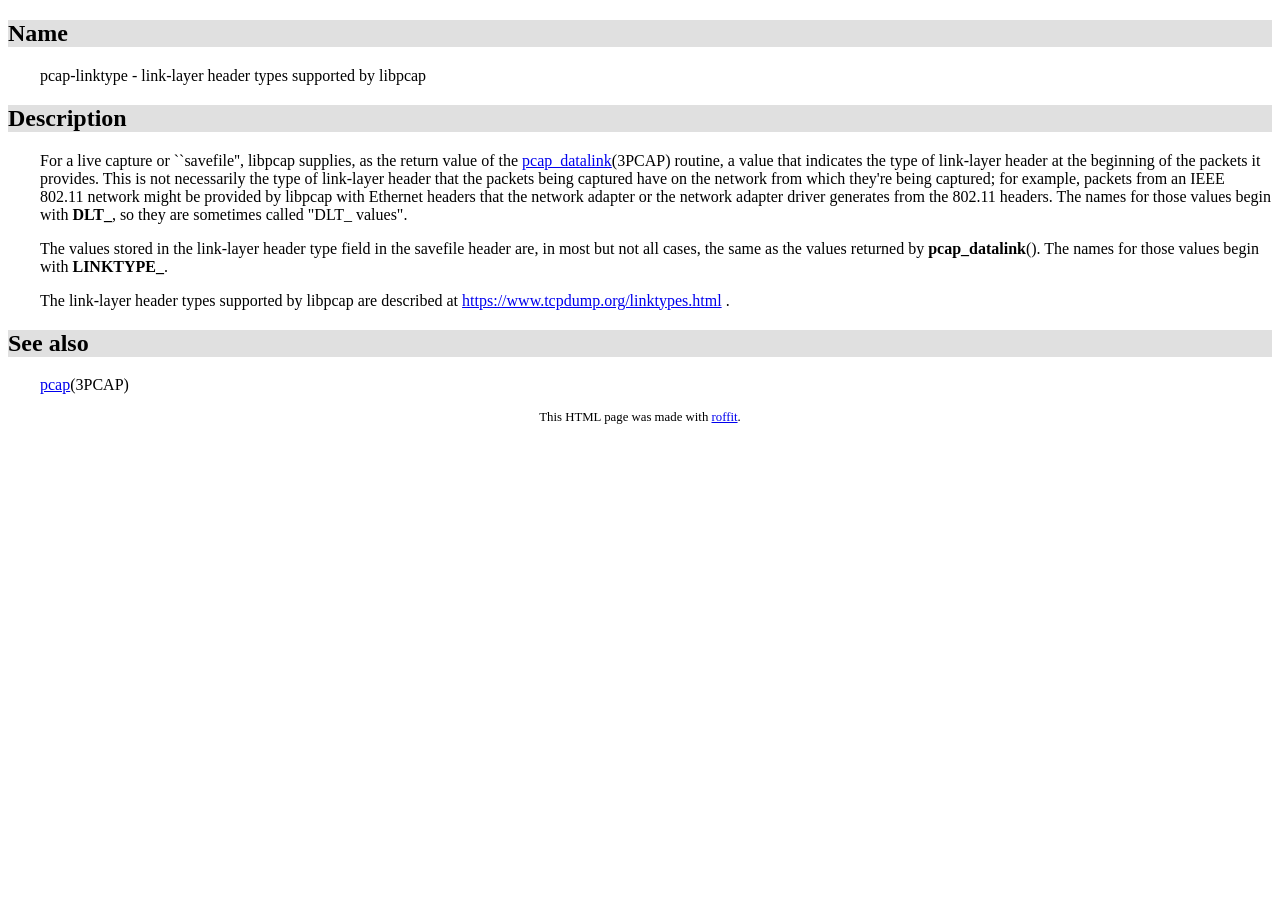
<file: third_party/npcap-sdk-1.16/docs/wpcap/pcap-linktype.html>
<!DOCTYPE HTML PUBLIC "-//W3C//DTD HTML 4.01 Transitional//EN"
 "http://www.w3.org/TR/html4/loose.dtd">
<html><head>
<title>PCAP-LINKTYPE man page</title>
<meta name="generator" content="roffit">
<STYLE type="text/css">
pre {
  overflow: auto;
  margin: 0;
}

P.level0, pre.level0 {
 padding-left: 2em;
}

P.level1, pre.level1 {
 padding-left: 4em;
}

P.level2, pre.level2 {
 padding-left: 6em;
}

span.emphasis {
 font-style: italic;
}

span.bold {
 font-weight: bold;
}

span.manpage {
 font-weight: bold;
}

h2.nroffsh {
 background-color: #e0e0e0;
}

span.nroffip {
 font-weight: bold;
 font-size: 120%;
 font-family: monospace;
}

p.roffit {
 text-align: center;
 font-size: 80%;
}
</STYLE>
</head><body>
<a name="NAME"></a><h2 class="nroffsh">Name</h2>
<p class="level0">pcap-linktype - link-layer header types supported by libpcap </p><a name="DESCRIPTION"></a><h2 class="nroffsh">Description</h2>
<p class="level0">For a live capture or ``savefile&#39;&#39;, libpcap supplies, as the return value of the <a Class="bold" href="./pcap_datalink.html">pcap_datalink</a>(3PCAP) routine, a value that indicates the type of link-layer header at the beginning of the packets it provides.  This is not necessarily the type of link-layer header that the packets being captured have on the network from which they&#39;re being captured; for example, packets from an IEEE 802.11 network might be provided by libpcap with Ethernet headers that the network adapter or the network adapter driver generates from the 802.11 headers.  The names for those values begin with <span Class="bold">DLT_</span>, so they are sometimes called &quot;DLT_ values&quot;. </p>
<p class="level0">The values stored in the link-layer header type field in the savefile header are, in most but not all cases, the same as the values returned by <span Class="bold">pcap_datalink</span>(). The names for those values begin with <span Class="bold">LINKTYPE_</span>. </p>
<p class="level0">The link-layer header types supported by libpcap are described at <a href="https://www.tcpdump.org/linktypes.html">https://www.tcpdump.org/linktypes.html</a> . </p><a name="SEE"></a><h2 class="nroffsh">See also</h2>
<p class="level0"><a Class="bold" href="./pcap.html">pcap</a>(3PCAP) </p><p class="roffit">
 This HTML page was made with <a href="https://daniel.haxx.se/projects/roffit/">roffit</a>.
</body></html>
</file>
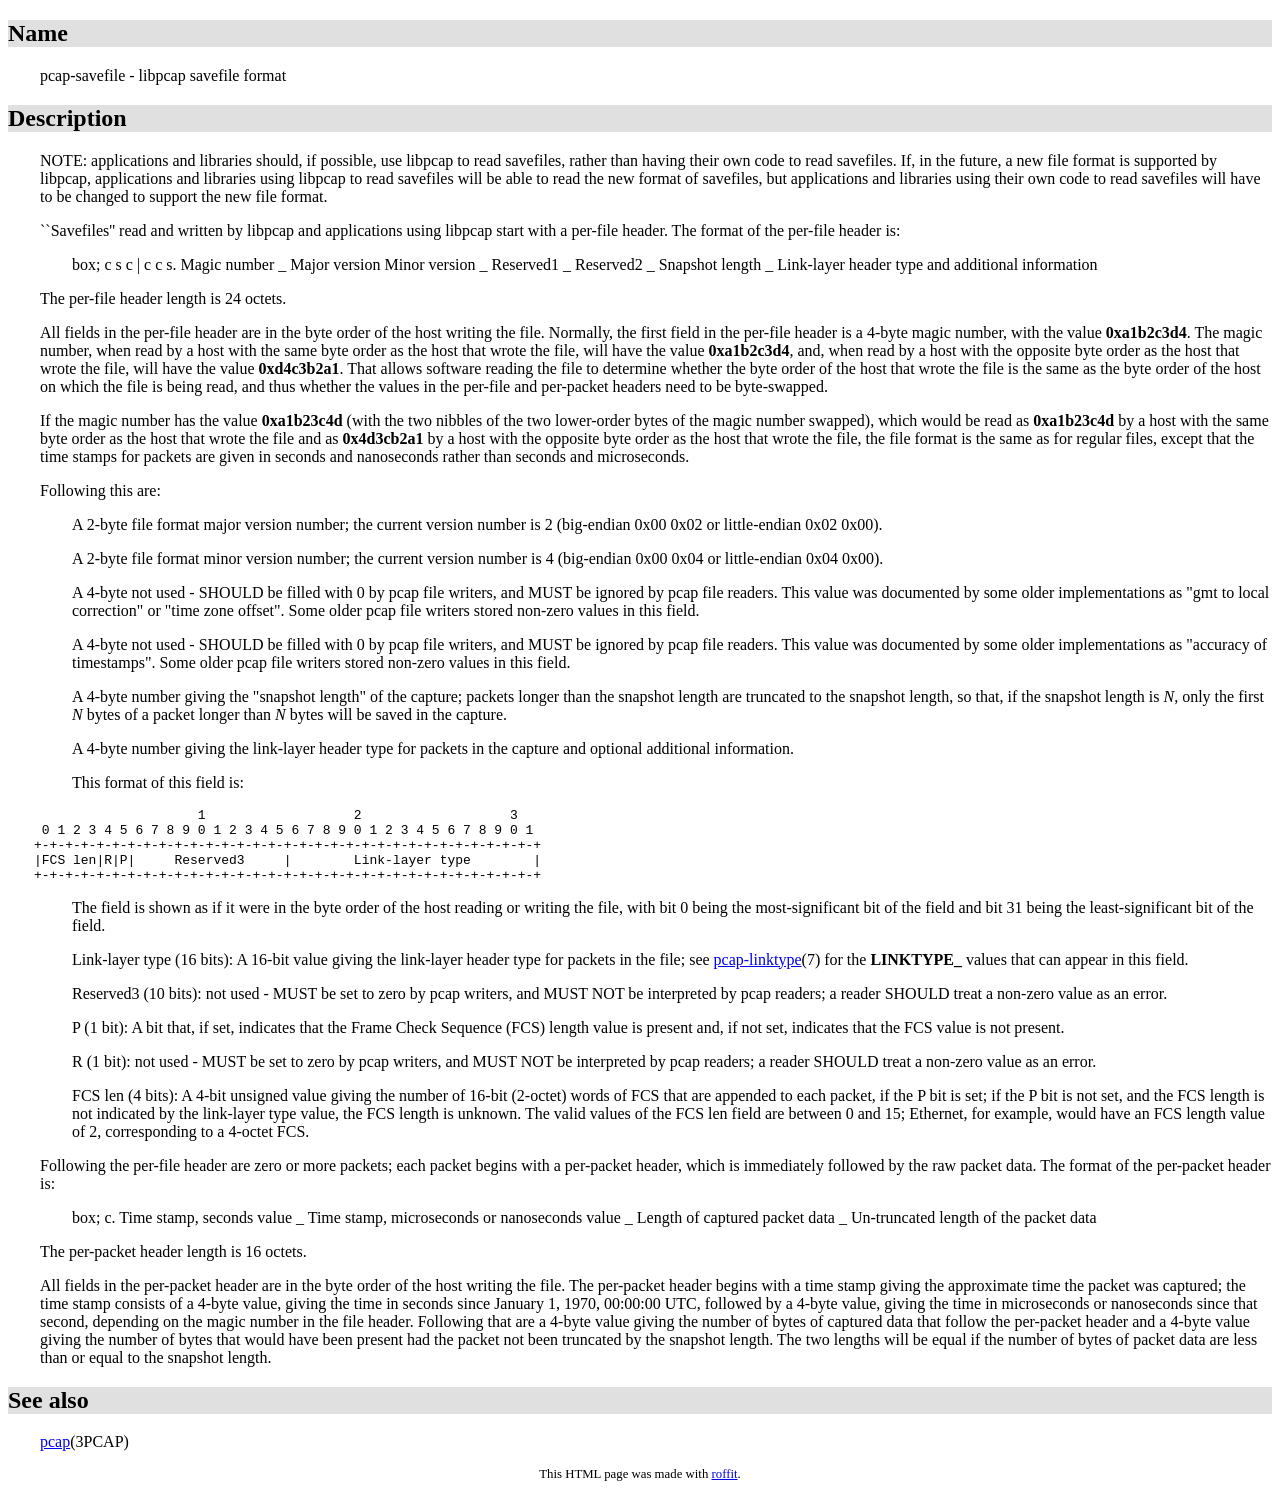
<file: third_party/npcap-sdk-1.16/docs/wpcap/pcap-savefile.html>
<!DOCTYPE HTML PUBLIC "-//W3C//DTD HTML 4.01 Transitional//EN"
 "http://www.w3.org/TR/html4/loose.dtd">
<html><head>
<title>PCAP-SAVEFILE man page</title>
<meta name="generator" content="roffit">
<STYLE type="text/css">
pre {
  overflow: auto;
  margin: 0;
}

P.level0, pre.level0 {
 padding-left: 2em;
}

P.level1, pre.level1 {
 padding-left: 4em;
}

P.level2, pre.level2 {
 padding-left: 6em;
}

span.emphasis {
 font-style: italic;
}

span.bold {
 font-weight: bold;
}

span.manpage {
 font-weight: bold;
}

h2.nroffsh {
 background-color: #e0e0e0;
}

span.nroffip {
 font-weight: bold;
 font-size: 120%;
 font-family: monospace;
}

p.roffit {
 text-align: center;
 font-size: 80%;
}
</STYLE>
</head><body>
<a name="NAME"></a><h2 class="nroffsh">Name</h2>
<p class="level0">pcap-savefile - libpcap savefile format </p><a name="DESCRIPTION"></a><h2 class="nroffsh">Description</h2>
<p class="level0">NOTE: applications and libraries should, if possible, use libpcap to read savefiles, rather than having their own code to read savefiles. If, in the future, a new file format is supported by libpcap, applications and libraries using libpcap to read savefiles will be able to read the new format of savefiles, but applications and libraries using their own code to read savefiles will have to be changed to support the new file format. </p>
<p class="level0">``Savefiles&#39;&#39; read and written by libpcap and applications using libpcap start with a per-file header.  The format of the per-file header is: </p>
<p class="level1">box; c s c | c c s. Magic number _ Major version	Minor version _ Reserved1 _ Reserved2 _ Snapshot length _ Link-layer header type and additional information </p>
<p class="level0">The per-file header length is 24 octets. </p>
<p class="level0">All fields in the per-file header are in the byte order of the host writing the file.  Normally, the first field in the per-file header is a 4-byte magic number, with the value <span Class="bold">0xa1b2c3d4</span>. The magic number, when read by a host with the same byte order as the host that wrote the file, will have the value <span Class="bold">0xa1b2c3d4</span>, and, when read by a host with the opposite byte order as the host that wrote the file, will have the value <span Class="bold">0xd4c3b2a1</span>. That allows software reading the file to determine whether the byte order of the host that wrote the file is the same as the byte order of the host on which the file is being read, and thus whether the values in the per-file and per-packet headers need to be byte-swapped. </p>
<p class="level0">If the magic number has the value <span Class="bold">0xa1b23c4d</span> (with the two nibbles of the two lower-order bytes of the magic number swapped), which would be read as <span Class="bold">0xa1b23c4d</span> by a host with the same byte order as the host that wrote the file and as <span Class="bold">0x4d3cb2a1</span> by a host with the opposite byte order as the host that wrote the file, the file format is the same as for regular files, except that the time stamps for packets are given in seconds and nanoseconds rather than seconds and microseconds. </p>
<p class="level0">Following this are: </p>
<p class="level0"><a name=""></a><span class="nroffip"></span> </p>
<p class="level1">A 2-byte file format major version number; the current version number is 2 (big-endian 0x00 0x02 or little-endian 0x02 0x00). </p>
<p class="level0"><a name=""></a><span class="nroffip"></span> </p>
<p class="level1">A 2-byte file format minor version number; the current version number is 4 (big-endian 0x00 0x04 or little-endian 0x04 0x00). </p>
<p class="level0"><a name=""></a><span class="nroffip"></span> </p>
<p class="level1">A 4-byte not used - SHOULD be filled with 0 by pcap file writers, and MUST be ignored by pcap file readers.  This value was documented by some older implementations as &quot;gmt to local correction&quot; or &quot;time zone offset&quot;. Some older pcap file writers stored non-zero values in this field. </p>
<p class="level0"><a name=""></a><span class="nroffip"></span> </p>
<p class="level1">A 4-byte not used - SHOULD be filled with 0 by pcap file writers, and MUST be ignored by pcap file readers.  This value was documented by some older implementations as &quot;accuracy of timestamps&quot;.  Some older pcap file writers stored non-zero values in this field. </p>
<p class="level0"><a name=""></a><span class="nroffip"></span> </p>
<p class="level1">A 4-byte number giving the &quot;snapshot length&quot; of the capture; packets longer than the snapshot length are truncated to the snapshot length, so that, if the snapshot length is <span Class="emphasis">N</span>, only the first <span Class="emphasis">N</span> bytes of a packet longer than <span Class="emphasis">N</span> bytes will be saved in the capture. </p>
<p class="level0"><a name=""></a><span class="nroffip"></span> </p>
<p class="level1">A 4-byte number giving the link-layer header type for packets in the capture and optional additional information. </p>
<p class="level0"><a name=""></a><span class="nroffip"></span> </p>
<p class="level1">This format of this field is: </p><pre class="level0">
&nbsp;                    1                   2                   3
&nbsp;0 1 2 3 4 5 6 7 8 9 0 1 2 3 4 5 6 7 8 9 0 1 2 3 4 5 6 7 8 9 0 1
+-+-+-+-+-+-+-+-+-+-+-+-+-+-+-+-+-+-+-+-+-+-+-+-+-+-+-+-+-+-+-+-+
|FCS len|R|P|     Reserved3     |        Link-layer type        |
+-+-+-+-+-+-+-+-+-+-+-+-+-+-+-+-+-+-+-+-+-+-+-+-+-+-+-+-+-+-+-+-+
</pre>

<p class="level0"><a name=""></a><span class="nroffip"></span> </p>
<p class="level1">The field is shown as if it were in the byte order of the host reading or writing the file, with bit 0 being the most-significant bit of the field and bit 31 being the least-significant bit of the field. </p>
<p class="level0"><a name=""></a><span class="nroffip"></span> </p>
<p class="level1">Link-layer type (16 bits): A 16-bit value giving the link-layer header type for packets in the file; see <a Class="bold" href="./pcap-linktype.html">pcap-linktype</a>(7) for the <span Class="bold">LINKTYPE_</span> values that can appear in this field. </p>
<p class="level0"><a name=""></a><span class="nroffip"></span> </p>
<p class="level1">Reserved3 (10 bits): not used - MUST be set to zero by pcap writers, and MUST NOT be interpreted by pcap readers; a reader SHOULD treat a non-zero value as an error. </p>
<p class="level0"><a name=""></a><span class="nroffip"></span> </p>
<p class="level1">P (1 bit): A bit that, if set, indicates that the Frame Check Sequence (FCS) length value is present and, if not set, indicates that the FCS value is not present. </p>
<p class="level0"><a name=""></a><span class="nroffip"></span> </p>
<p class="level1">R (1 bit): not used - MUST be set to zero by pcap writers, and MUST NOT be interpreted by pcap readers; a reader SHOULD treat a non-zero value as an error. </p>
<p class="level0"><a name=""></a><span class="nroffip"></span> </p>
<p class="level1">FCS len (4 bits): A 4-bit unsigned value giving the number of 16-bit (2-octet) words of FCS that are appended to each packet, if the P bit is set; if the P bit is not set, and the FCS length is not indicated by the link-layer type value, the FCS length is unknown.  The valid values of the FCS len field are between 0 and 15; Ethernet, for example, would have an FCS length value of 2, corresponding to a 4-octet FCS. </p>
<p class="level0">Following the per-file header are zero or more packets; each packet begins with a per-packet header, which is immediately followed by the raw packet data.  The format of the per-packet header is: </p>
<p class="level1">box; c. Time stamp, seconds value _ Time stamp, microseconds or nanoseconds value _ Length of captured packet data _ Un-truncated length of the packet data </p>
<p class="level0">The per-packet header length is 16 octets. </p>
<p class="level0">All fields in the per-packet header are in the byte order of the host writing the file.  The per-packet header begins with a time stamp giving the approximate time the packet was captured; the time stamp consists of a 4-byte value, giving the time in seconds since January 1, 1970, 00:00:00 UTC, followed by a 4-byte value, giving the time in microseconds or nanoseconds since that second, depending on the magic number in the file header.  Following that are a 4-byte value giving the number of bytes of captured data that follow the per-packet header and a 4-byte value giving the number of bytes that would have been present had the packet not been truncated by the snapshot length.  The two lengths will be equal if the number of bytes of packet data are less than or equal to the snapshot length. </p><a name="SEE"></a><h2 class="nroffsh">See also</h2>
<p class="level0"><a Class="bold" href="./pcap.html">pcap</a>(3PCAP) </p><p class="roffit">
 This HTML page was made with <a href="https://daniel.haxx.se/projects/roffit/">roffit</a>.
</body></html>
</file>
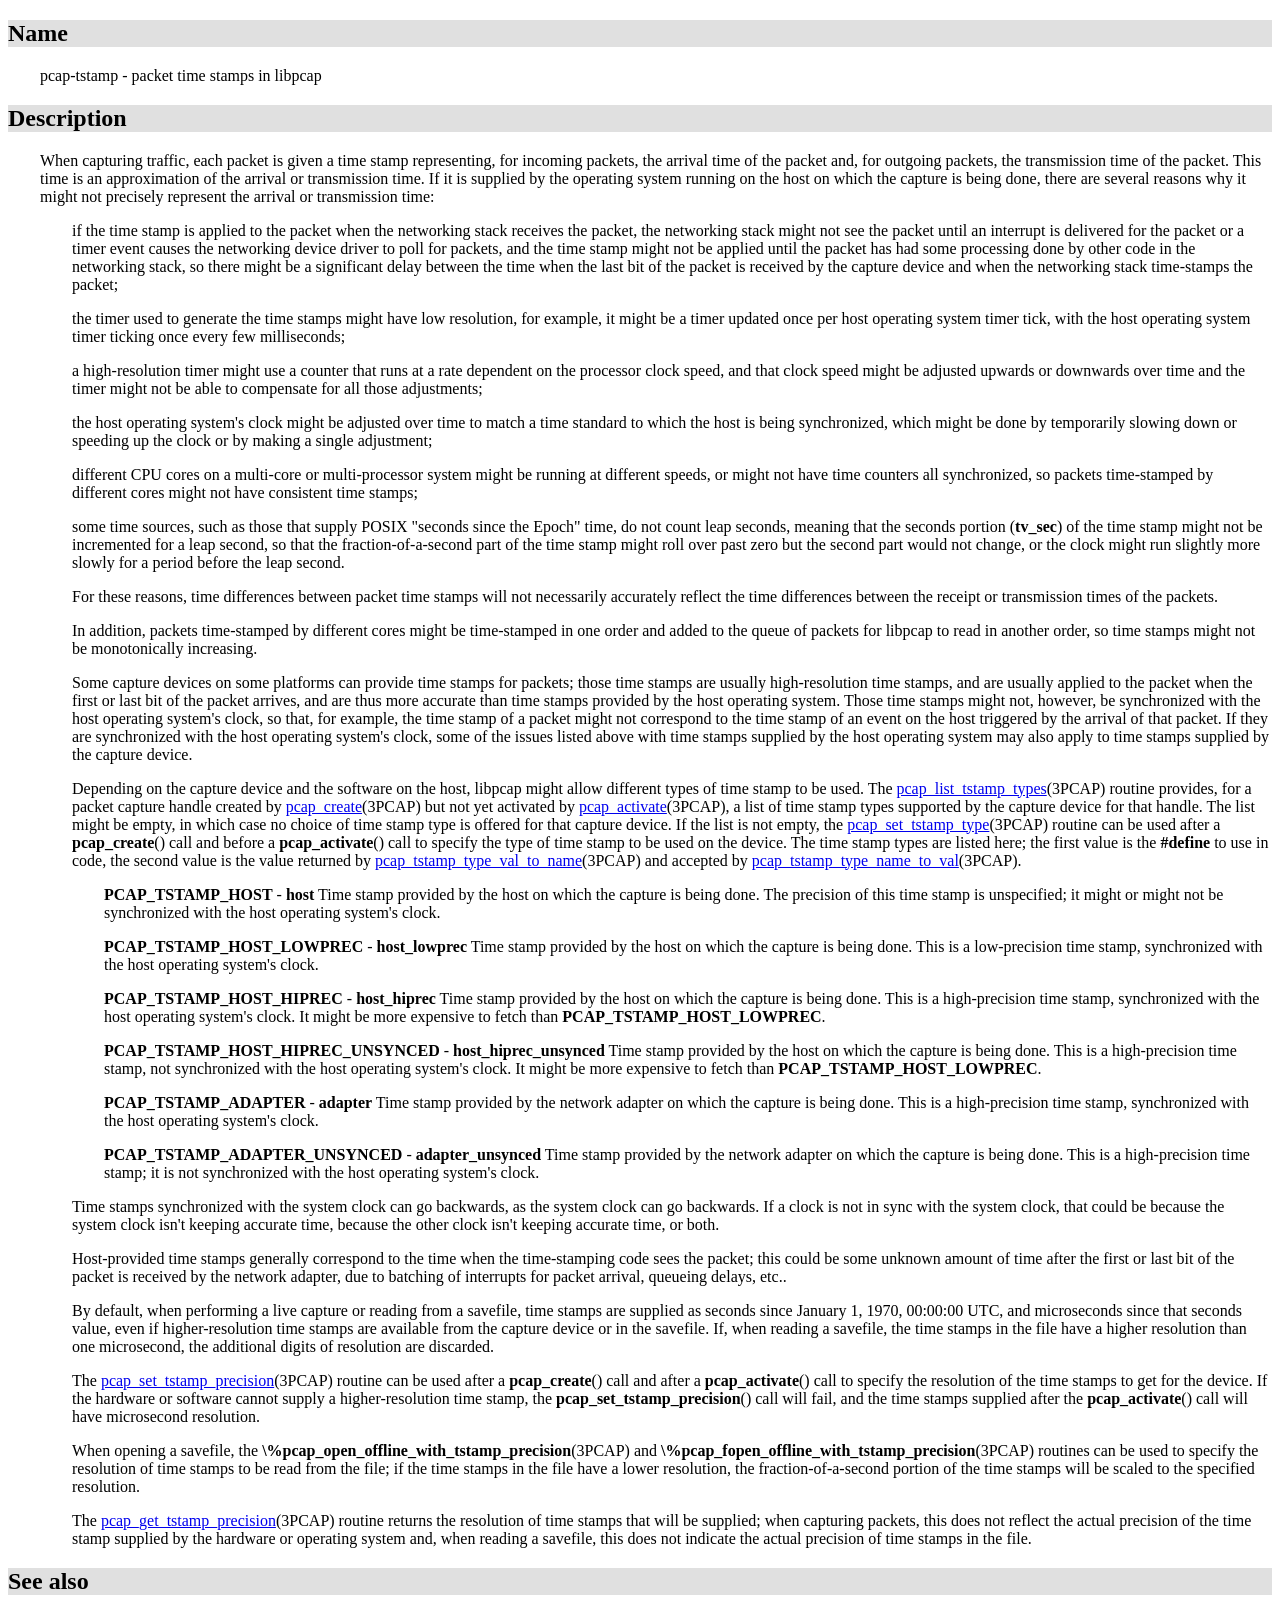
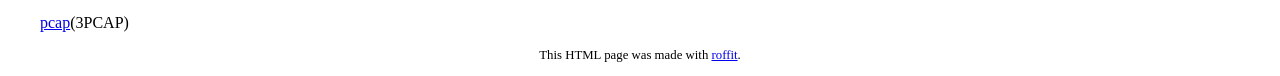
<file: third_party/npcap-sdk-1.16/docs/wpcap/pcap-tstamp.html>
<!DOCTYPE HTML PUBLIC "-//W3C//DTD HTML 4.01 Transitional//EN"
 "http://www.w3.org/TR/html4/loose.dtd">
<html><head>
<title>PCAP-TSTAMP man page</title>
<meta name="generator" content="roffit">
<STYLE type="text/css">
pre {
  overflow: auto;
  margin: 0;
}

P.level0, pre.level0 {
 padding-left: 2em;
}

P.level1, pre.level1 {
 padding-left: 4em;
}

P.level2, pre.level2 {
 padding-left: 6em;
}

span.emphasis {
 font-style: italic;
}

span.bold {
 font-weight: bold;
}

span.manpage {
 font-weight: bold;
}

h2.nroffsh {
 background-color: #e0e0e0;
}

span.nroffip {
 font-weight: bold;
 font-size: 120%;
 font-family: monospace;
}

p.roffit {
 text-align: center;
 font-size: 80%;
}
</STYLE>
</head><body>
<a name="NAME"></a><h2 class="nroffsh">Name</h2>
<p class="level0">pcap-tstamp - packet time stamps in libpcap </p><a name="DESCRIPTION"></a><h2 class="nroffsh">Description</h2>
<p class="level0">When capturing traffic, each packet is given a time stamp representing, for incoming packets, the arrival time of the packet and, for outgoing packets, the transmission time of the packet.  This time is an approximation of the arrival or transmission time.  If it is supplied by the operating system running on the host on which the capture is being done, there are several reasons why it might not precisely represent the arrival or transmission time: </p>
<p class="level0"><a name=""></a><span class="nroffip"></span> </p>
<p class="level1">if the time stamp is applied to the packet when the networking stack receives the packet, the networking stack might not see the packet until an interrupt is delivered for the packet or a timer event causes the networking device driver to poll for packets, and the time stamp might not be applied until the packet has had some processing done by other code in the networking stack, so there might be a significant delay between the time when the last bit of the packet is received by the capture device and when the networking stack time-stamps the packet; </p>
<p class="level0"><a name=""></a><span class="nroffip"></span> </p>
<p class="level1">the timer used to generate the time stamps might have low resolution, for example, it might be a timer updated once per host operating system timer tick, with the host operating system timer ticking once every few milliseconds; </p>
<p class="level0"><a name=""></a><span class="nroffip"></span> </p>
<p class="level1">a high-resolution timer might use a counter that runs at a rate dependent on the processor clock speed, and that clock speed might be adjusted upwards or downwards over time and the timer might not be able to compensate for all those adjustments; </p>
<p class="level0"><a name=""></a><span class="nroffip"></span> </p>
<p class="level1">the host operating system&#39;s clock might be adjusted over time to match a time standard to which the host is being synchronized, which might be done by temporarily slowing down or speeding up the clock or by making a single adjustment; </p>
<p class="level0"><a name=""></a><span class="nroffip"></span> </p>
<p class="level1">different CPU cores on a multi-core or multi-processor system might be running at different speeds, or might not have time counters all synchronized, so packets time-stamped by different cores might not have consistent time stamps; </p>
<p class="level0"><a name=""></a><span class="nroffip"></span> </p>
<p class="level1">some time sources, such as those that supply POSIX &quot;seconds since the Epoch&quot; time, do not count leap seconds, meaning that the seconds portion (<span Class="bold">tv_sec</span>) of the time stamp might not be incremented for a leap second, so that the fraction-of-a-second part of the time stamp might roll over past zero but the second part would not change, or the clock might run slightly more slowly for a period before the leap second. </p>
<p class="level1">For these reasons, time differences between packet time stamps will not necessarily accurately reflect the time differences between the receipt or transmission times of the packets. </p>
<p class="level1">In addition, packets time-stamped by different cores might be time-stamped in one order and added to the queue of packets for libpcap to read in another order, so time stamps might not be monotonically increasing. </p>
<p class="level1">Some capture devices on some platforms can provide time stamps for packets; those time stamps are usually high-resolution time stamps, and are usually applied to the packet when the first or last bit of the packet arrives, and are thus more accurate than time stamps provided by the host operating system.  Those time stamps might not, however, be synchronized with the host operating system&#39;s clock, so that, for example, the time stamp of a packet might not correspond to the time stamp of an event on the host triggered by the arrival of that packet. If they are synchronized with the host operating system&#39;s clock, some of the issues listed above with time stamps supplied by the host operating system may also apply to time stamps supplied by the capture device. </p>
<p class="level1">Depending on the capture device and the software on the host, libpcap might allow different types of time stamp to be used.  The <a Class="bold" href="./pcap_list_tstamp_types.html">pcap_list_tstamp_types</a>(3PCAP) routine provides, for a packet capture handle created by <a Class="bold" href="./pcap_create.html">pcap_create</a>(3PCAP) but not yet activated by <a Class="bold" href="./pcap_activate.html">pcap_activate</a>(3PCAP), a list of time stamp types supported by the capture device for that handle. The list might be empty, in which case no choice of time stamp type is offered for that capture device.  If the list is not empty, the <a Class="bold" href="./pcap_set_tstamp_type.html">pcap_set_tstamp_type</a>(3PCAP) routine can be used after a <span Class="bold">pcap_create</span>() call and before a <span Class="bold">pcap_activate</span>() call to specify the type of time stamp to be used on the device. The time stamp types are listed here; the first value is the <span Class="bold">&#35;define</span> to use in code, the second value is the value returned by <a Class="bold" href="./pcap_tstamp_type_val_to_name.html">pcap_tstamp_type_val_to_name</a>(3PCAP) and accepted by <a Class="bold" href="./pcap_tstamp_type_name_to_val.html">pcap_tstamp_type_name_to_val</a>(3PCAP). </p>
<p class="level2"><span Class="bold">PCAP_TSTAMP_HOST</span> - <span Class="bold">host</span> Time stamp provided by the host on which the capture is being done.  The precision of this time stamp is unspecified; it might or might not be synchronized with the host operating system&#39;s clock. </p>
<p class="level2"><span Class="bold">PCAP_TSTAMP_HOST_LOWPREC</span> - <span Class="bold">host_lowprec</span> Time stamp provided by the host on which the capture is being done. This is a low-precision time stamp, synchronized with the host operating system&#39;s clock. </p>
<p class="level2"><span Class="bold">PCAP_TSTAMP_HOST_HIPREC</span> - <span Class="bold">host_hiprec</span> Time stamp provided by the host on which the capture is being done. This is a high-precision time stamp, synchronized with the host operating system&#39;s clock. It might be more expensive to fetch than <span Class="bold">PCAP_TSTAMP_HOST_LOWPREC</span>. </p>
<p class="level2"><span Class="bold">PCAP_TSTAMP_HOST_HIPREC_UNSYNCED</span> - <span Class="bold">host_hiprec_unsynced</span> Time stamp provided by the host on which the capture is being done. This is a high-precision time stamp, not synchronized with the host operating system&#39;s clock. It might be more expensive to fetch than <span Class="bold">PCAP_TSTAMP_HOST_LOWPREC</span>. </p>
<p class="level2"><span Class="bold">PCAP_TSTAMP_ADAPTER</span> - <span Class="bold">adapter</span> Time stamp provided by the network adapter on which the capture is being done.  This is a high-precision time stamp, synchronized with the host operating system&#39;s clock. </p>
<p class="level2"><span Class="bold">PCAP_TSTAMP_ADAPTER_UNSYNCED</span> - <span Class="bold">adapter_unsynced</span> Time stamp provided by the network adapter on which the capture is being done.  This is a high-precision time stamp; it is not synchronized with the host operating system&#39;s clock. </p>
<p class="level1">Time stamps synchronized with the system clock can go backwards, as the system clock can go backwards. If a clock is not in sync with the system clock, that could be because the system clock isn&#39;t keeping accurate time, because the other clock isn&#39;t keeping accurate time, or both. </p>
<p class="level1">Host-provided time stamps generally correspond to the time when the time-stamping code sees the packet; this could be some unknown amount of time after the first or last bit of the packet is received by the network adapter, due to batching of interrupts for packet arrival, queueing delays, etc.. </p>
<p class="level1">By default, when performing a live capture or reading from a savefile, time stamps are supplied as seconds since January 1, 1970, 00:00:00 UTC, and microseconds since that seconds value, even if higher-resolution time stamps are available from the capture device or in the savefile. If, when reading a savefile, the time stamps in the file have a higher resolution than one microsecond, the additional digits of resolution are discarded. </p>
<p class="level1">The <a Class="bold" href="./pcap_set_tstamp_precision.html">pcap_set_tstamp_precision</a>(3PCAP) routine can be used after a <span Class="bold">pcap_create</span>() call and after a <span Class="bold">pcap_activate</span>() call to specify the resolution of the time stamps to get for the device. If the hardware or software cannot supply a higher-resolution time stamp, the <span Class="bold">pcap_set_tstamp_precision</span>() call will fail, and the time stamps supplied after the <span Class="bold">pcap_activate</span>() call will have microsecond resolution. </p>
<p class="level1">When opening a savefile, the <span Class="bold">\%pcap_open_offline_with_tstamp_precision</span>(3PCAP) and <span Class="bold">\%pcap_fopen_offline_with_tstamp_precision</span>(3PCAP) routines can be used to specify the resolution of time stamps to be read from the file; if the time stamps in the file have a lower resolution, the fraction-of-a-second portion of the time stamps will be scaled to the specified resolution. </p>
<p class="level1">The <a Class="bold" href="./pcap_get_tstamp_precision.html">pcap_get_tstamp_precision</a>(3PCAP) routine returns the resolution of time stamps that will be supplied; when capturing packets, this does not reflect the actual precision of the time stamp supplied by the hardware or operating system and, when reading a savefile, this does not indicate the actual precision of time stamps in the file. </p><a name="SEE"></a><h2 class="nroffsh">See also</h2>
<p class="level0"><a Class="bold" href="./pcap.html">pcap</a>(3PCAP) </p><p class="roffit">
 This HTML page was made with <a href="https://daniel.haxx.se/projects/roffit/">roffit</a>.
</body></html>
</file>
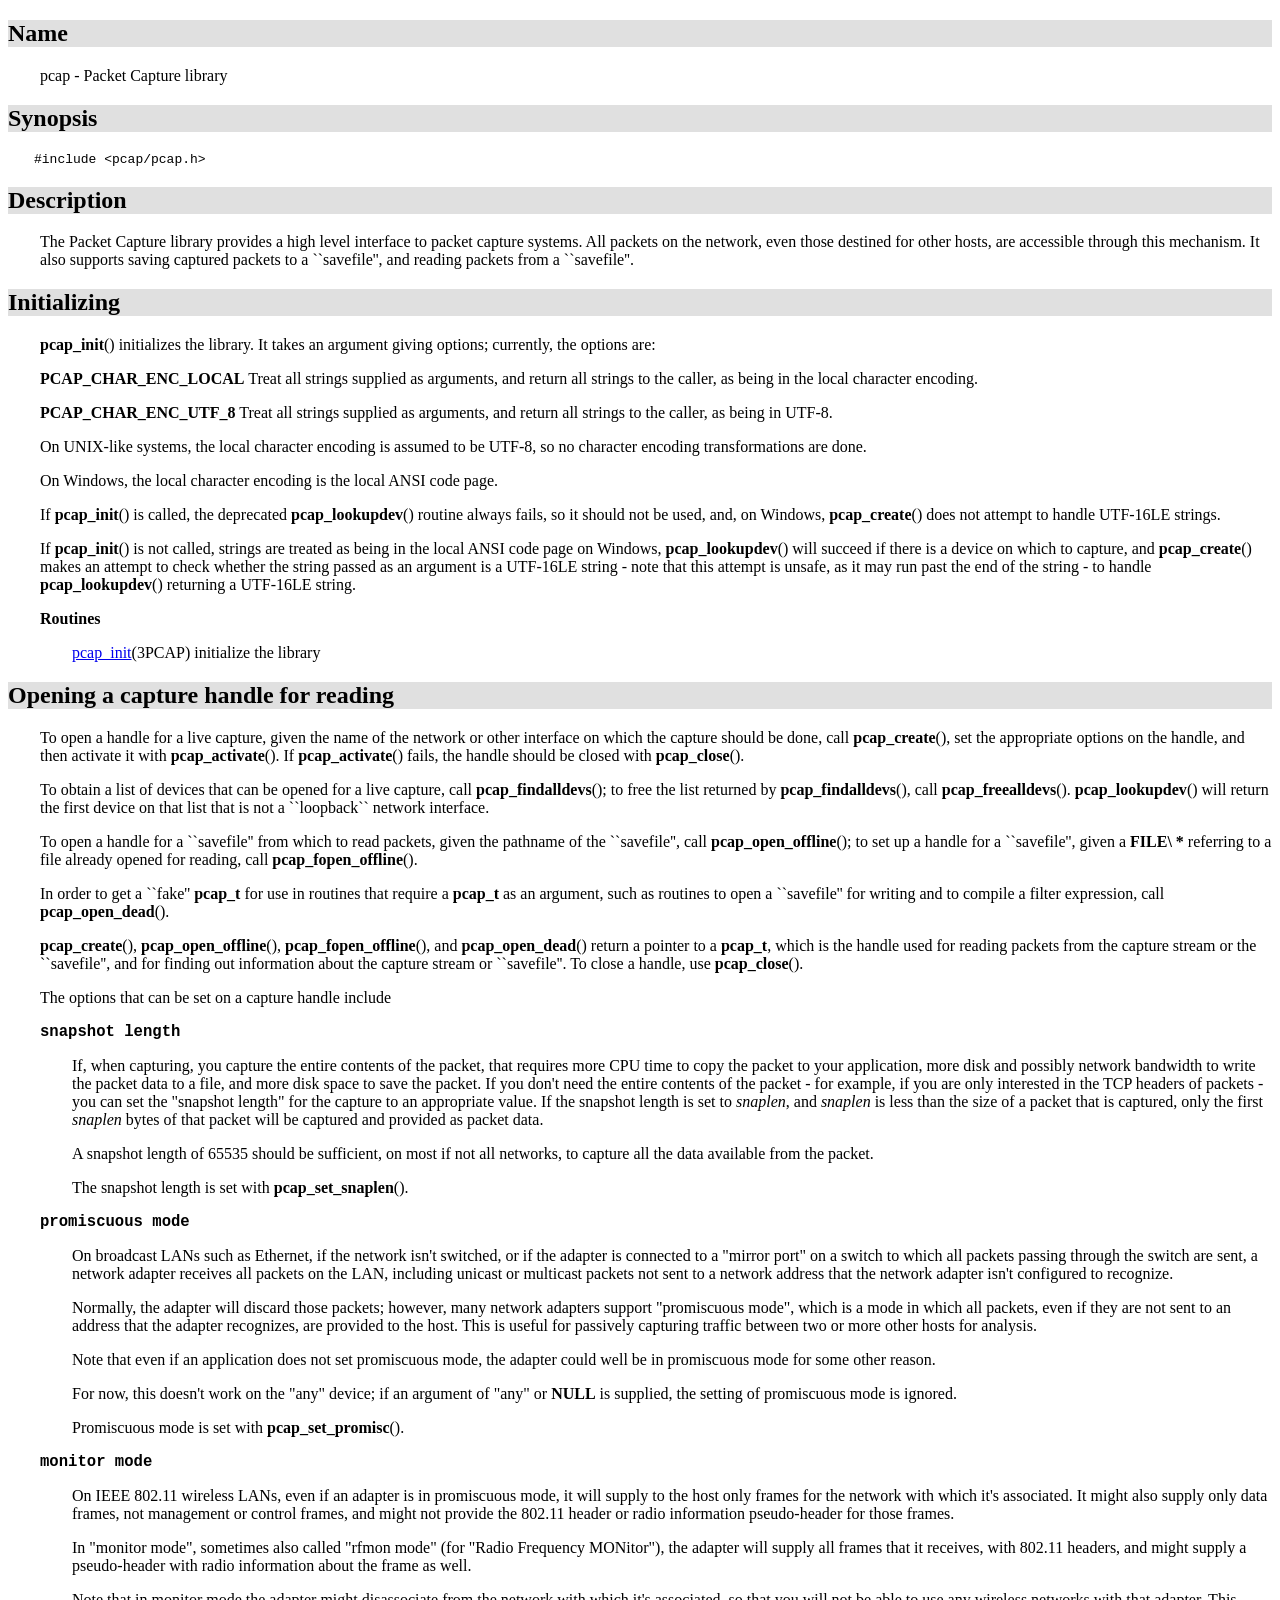
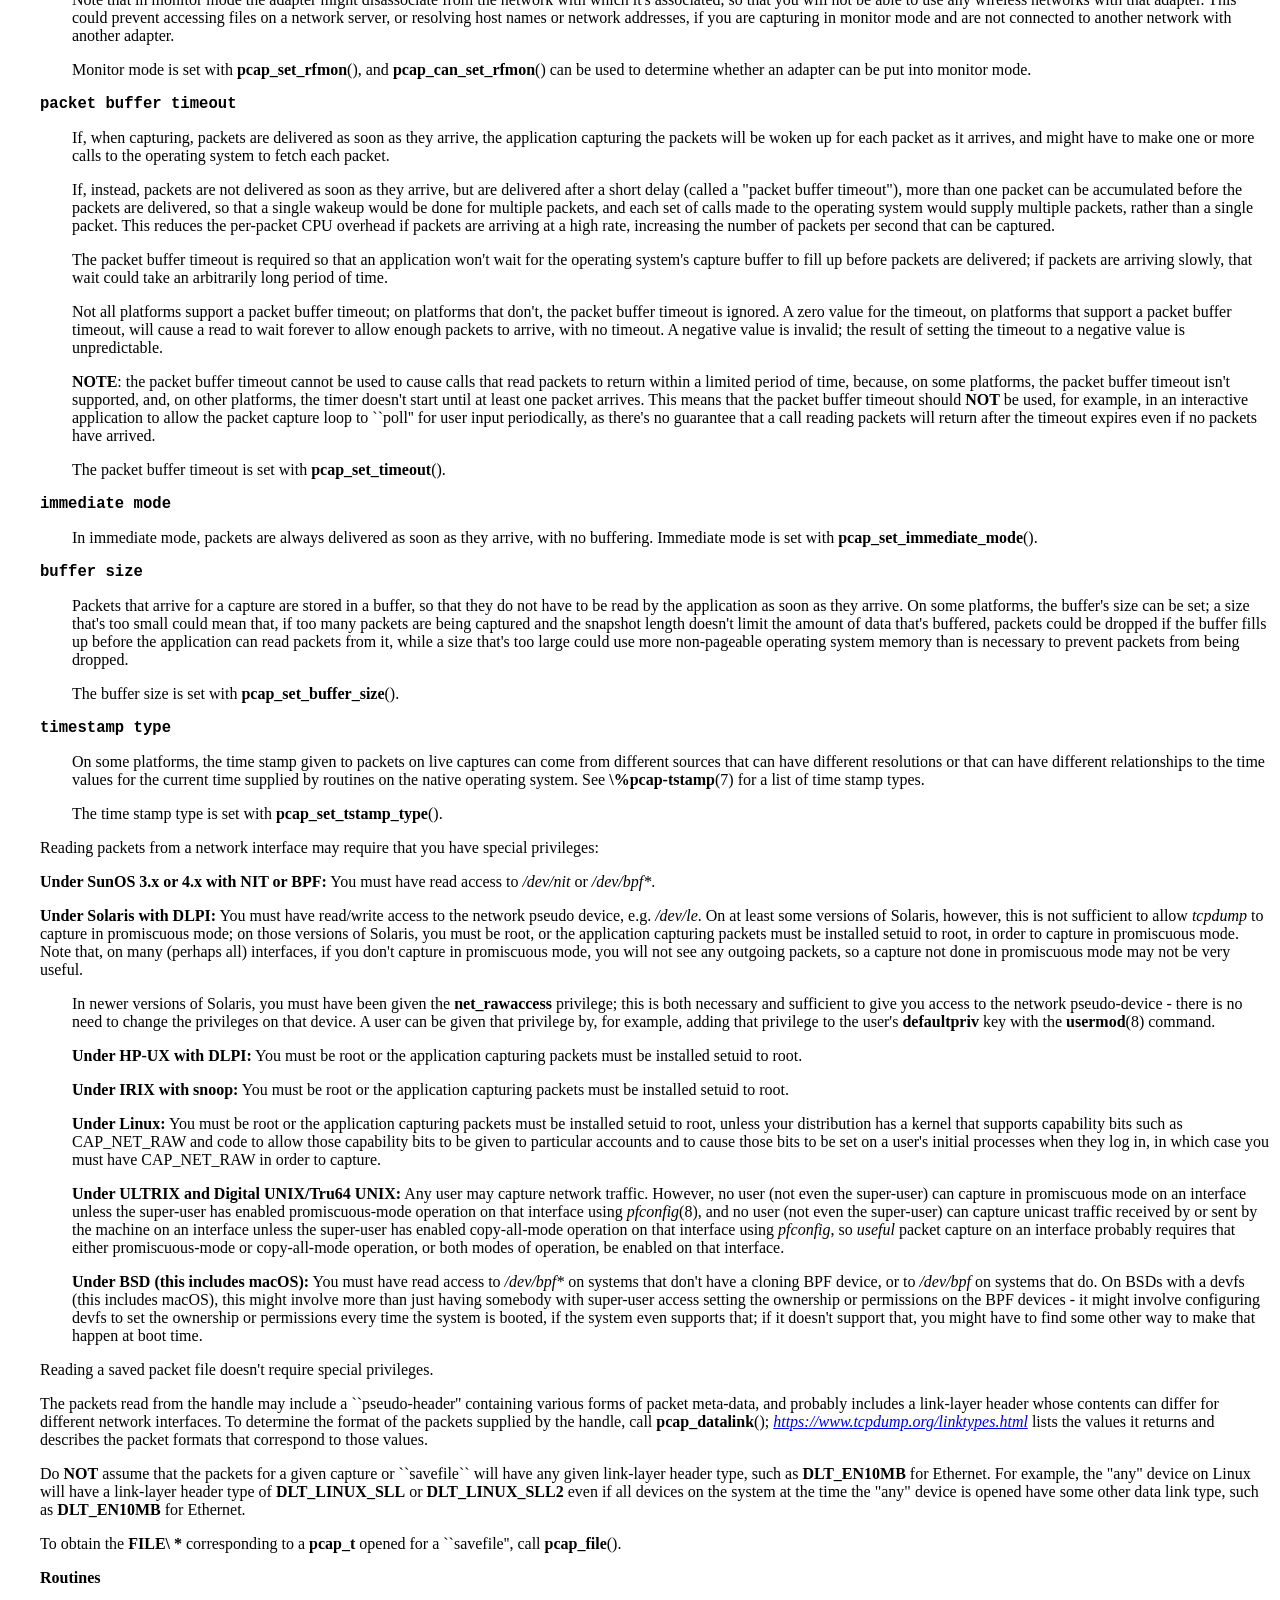
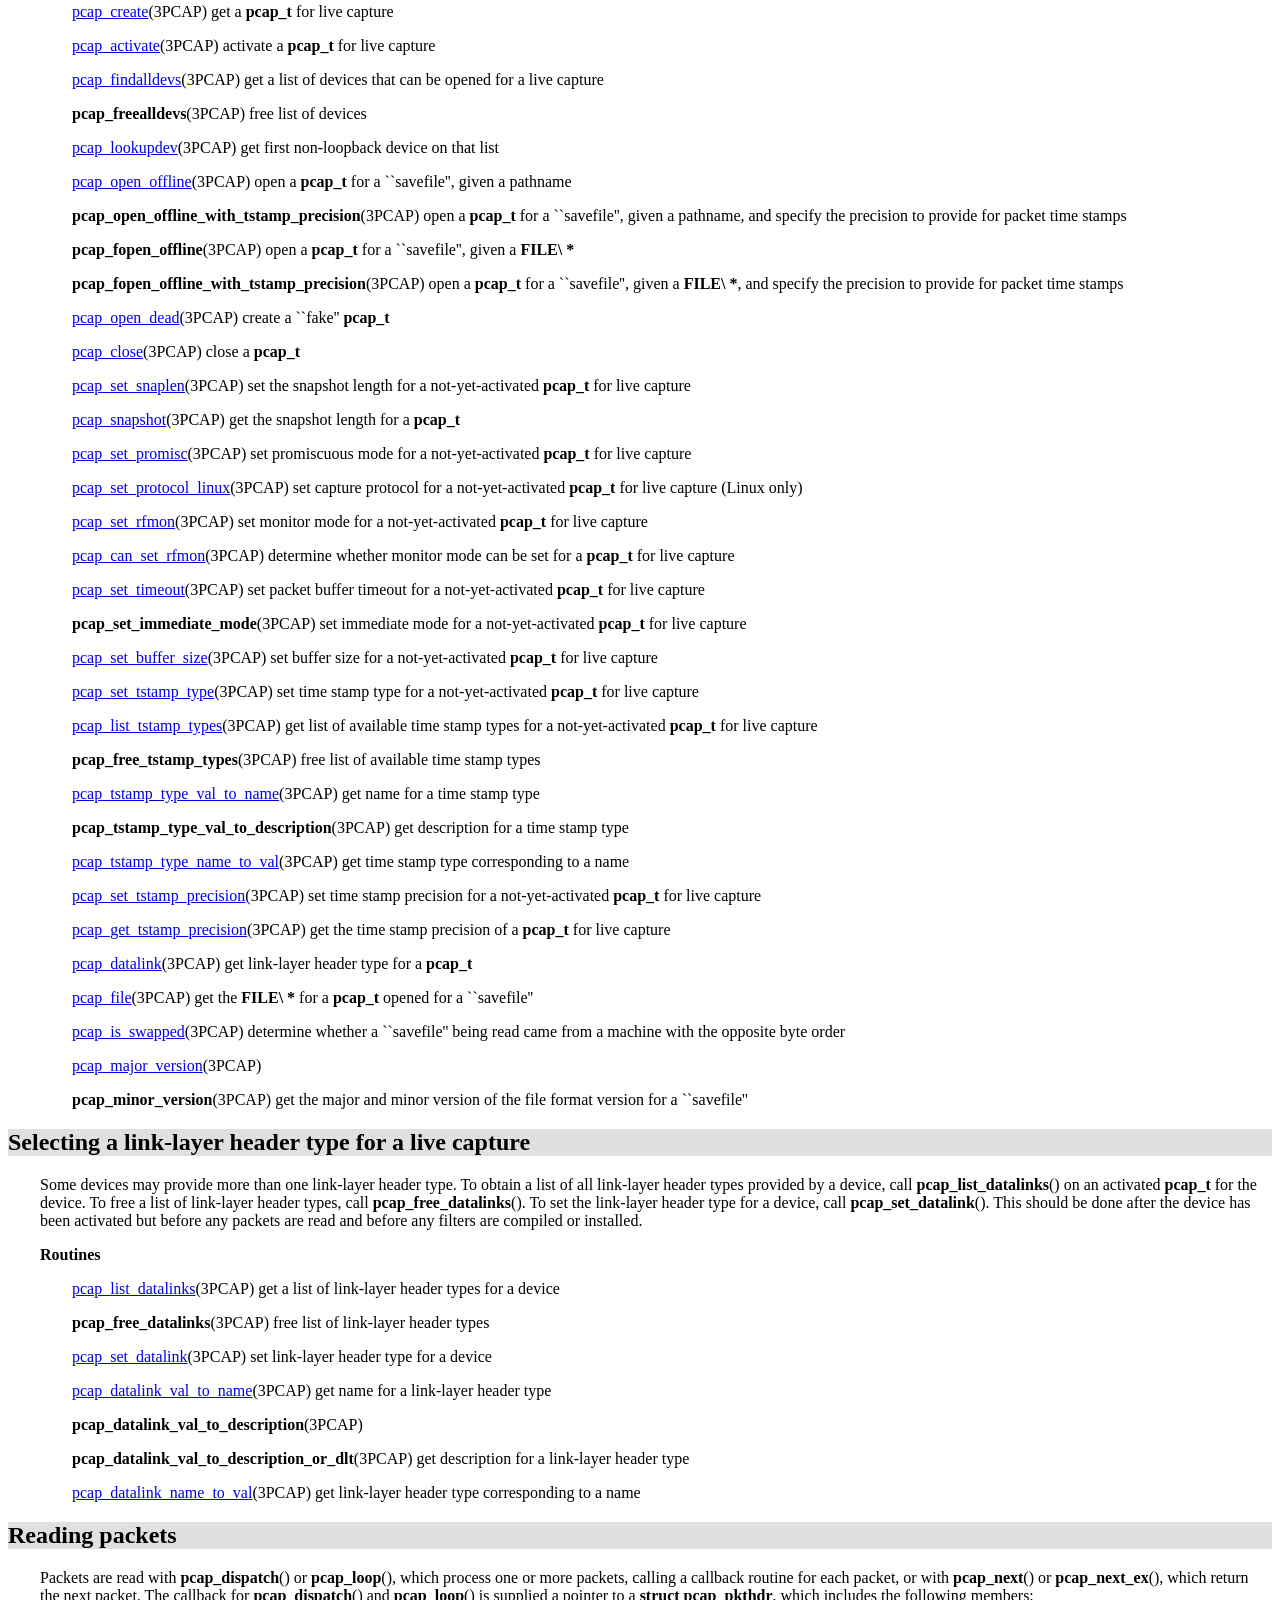
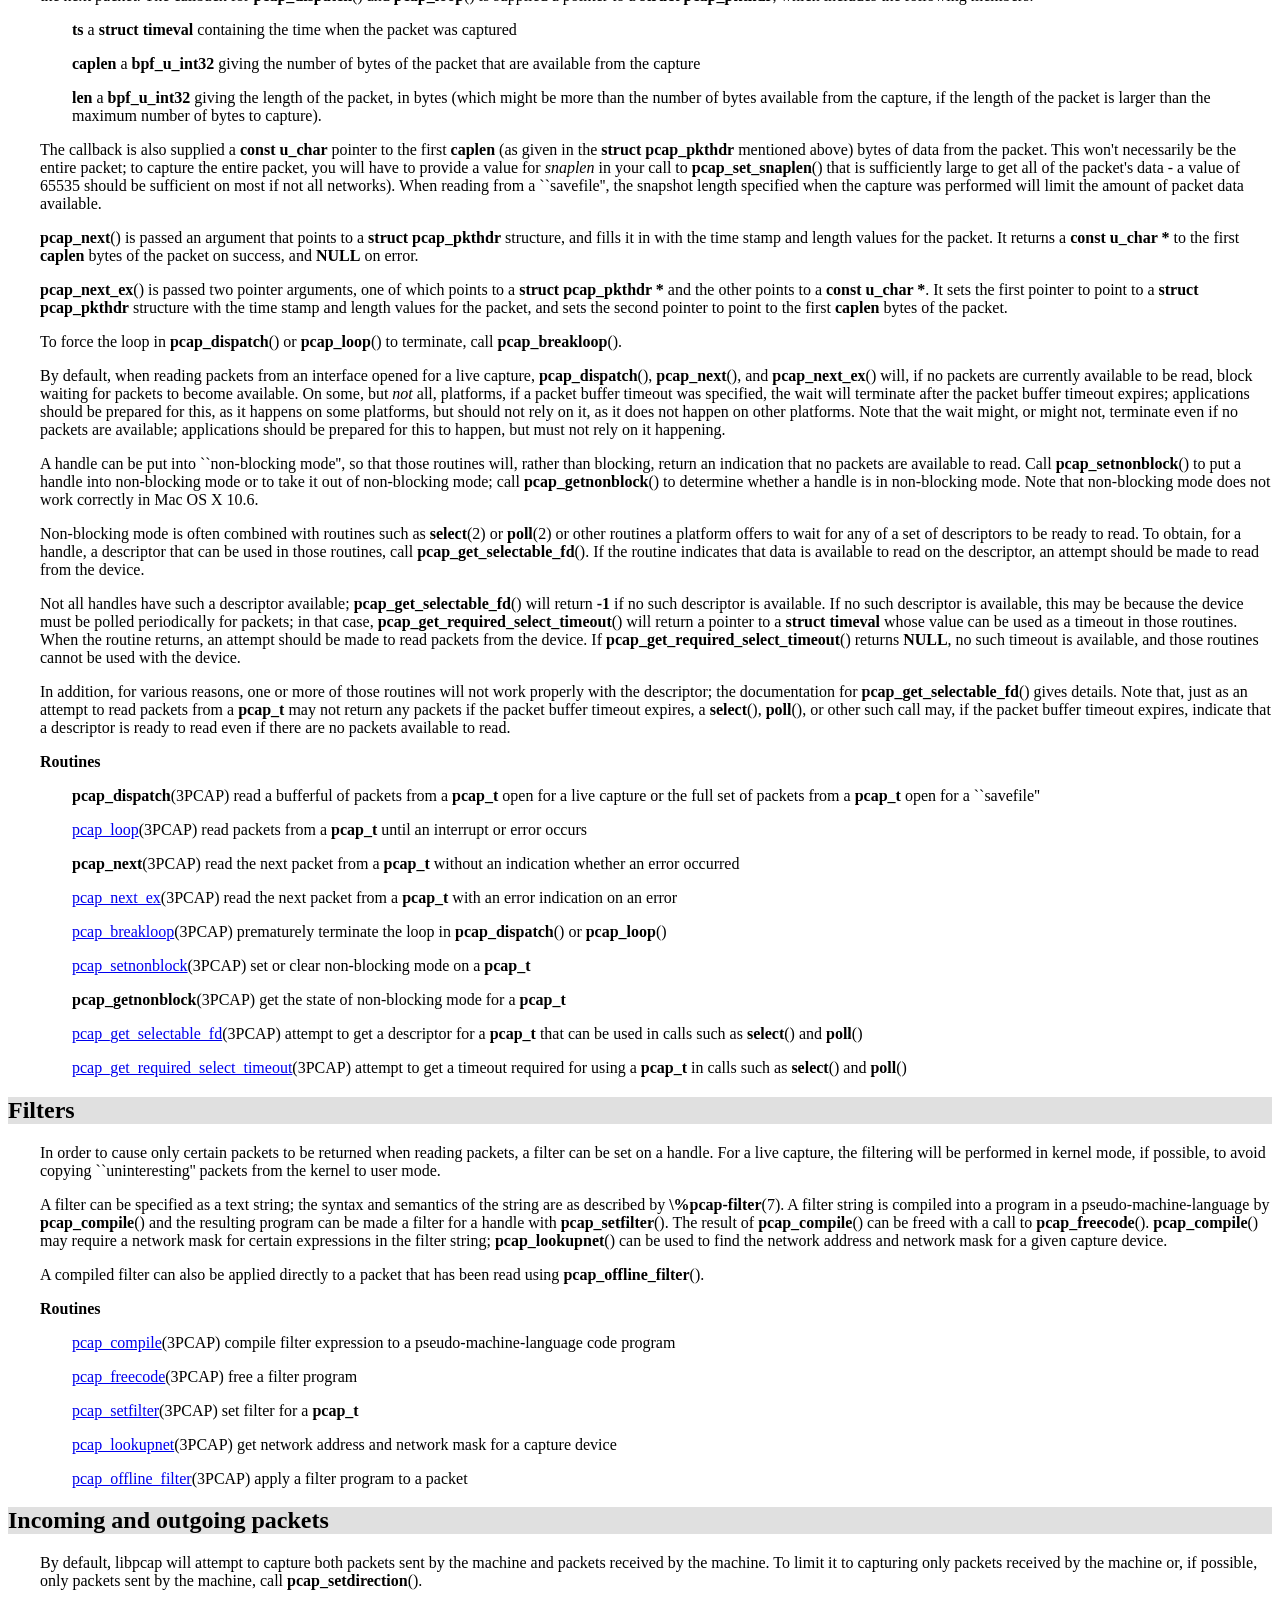
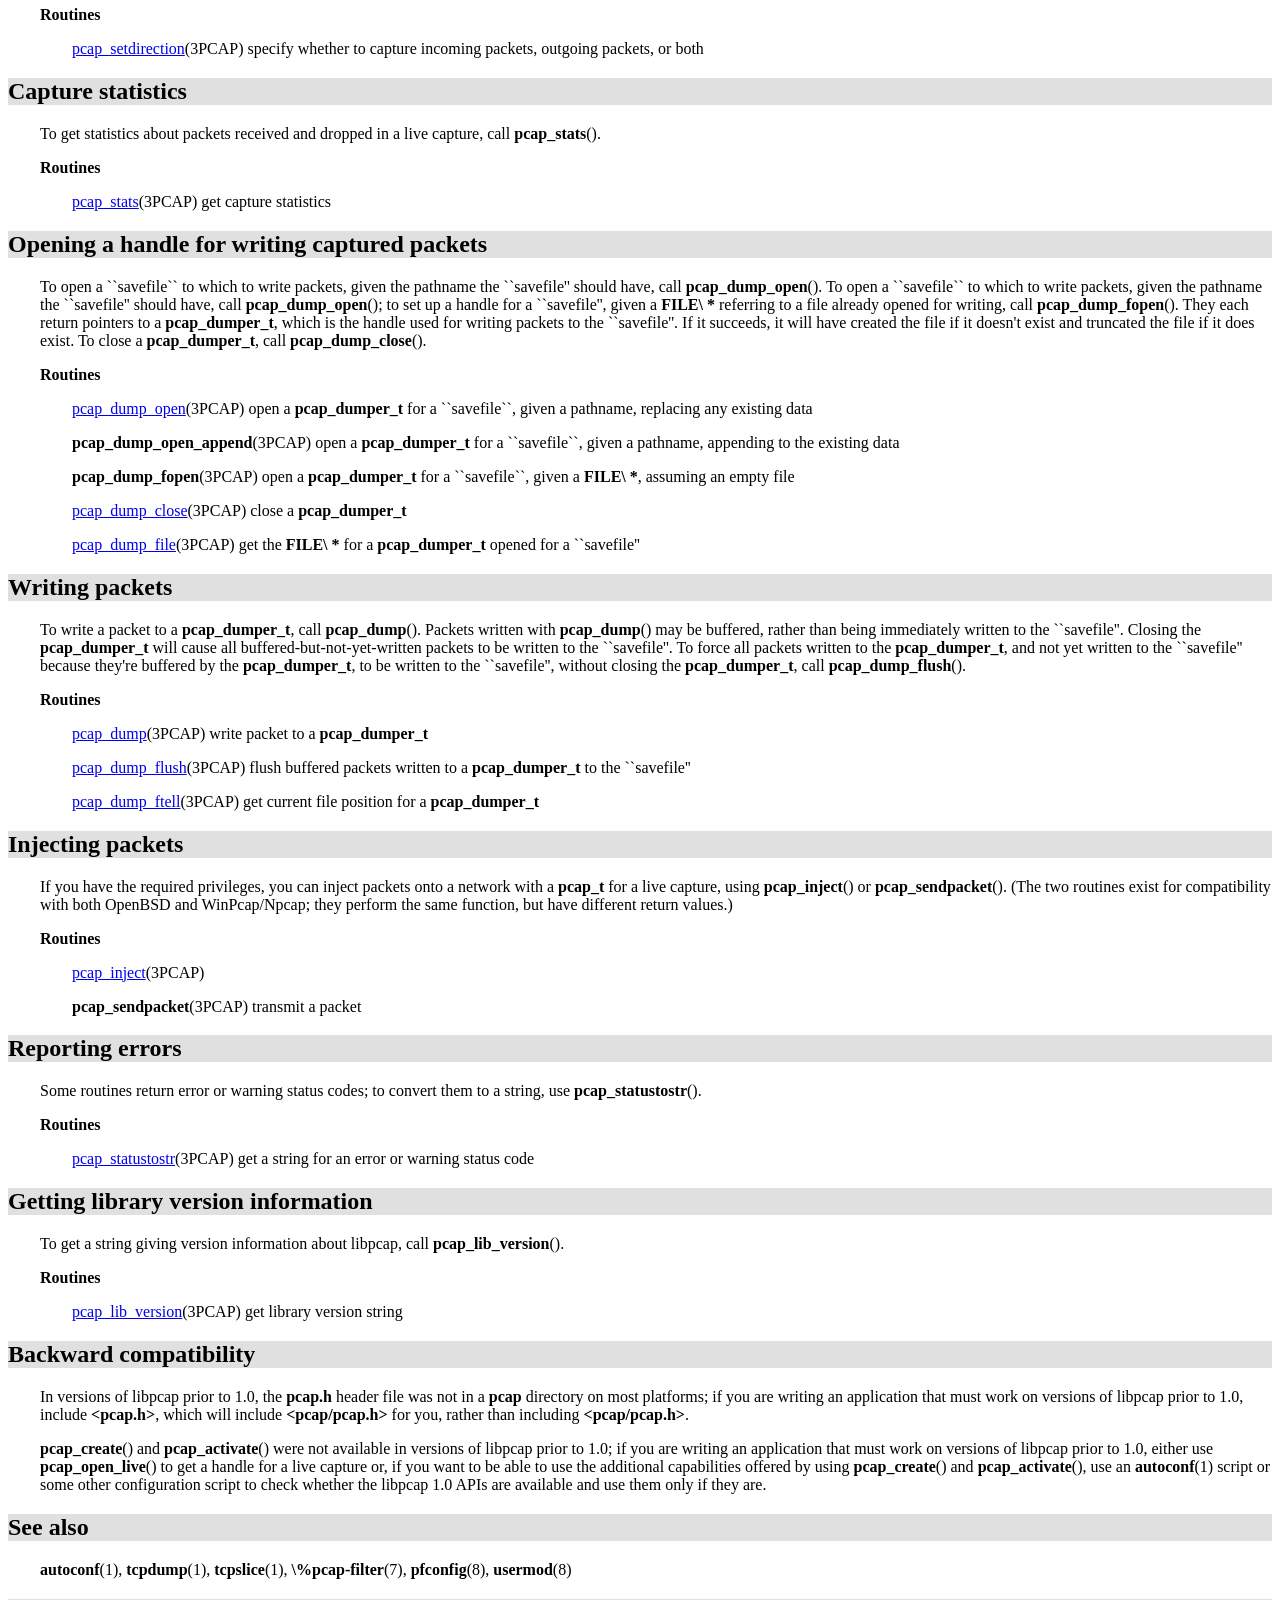
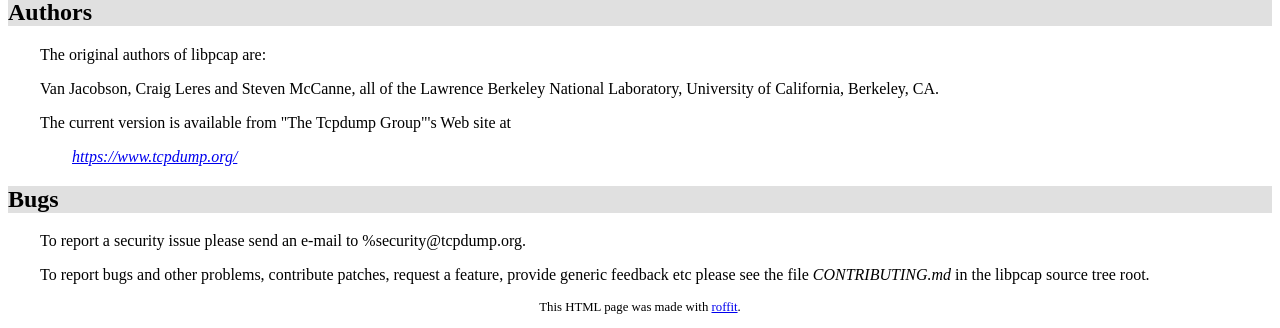
<file: third_party/npcap-sdk-1.16/docs/wpcap/pcap.html>
<!DOCTYPE HTML PUBLIC "-//W3C//DTD HTML 4.01 Transitional//EN"
 "http://www.w3.org/TR/html4/loose.dtd">
<html><head>
<title>3PCAP man page</title>
<meta name="generator" content="roffit">
<STYLE type="text/css">
pre {
  overflow: auto;
  margin: 0;
}

P.level0, pre.level0 {
 padding-left: 2em;
}

P.level1, pre.level1 {
 padding-left: 4em;
}

P.level2, pre.level2 {
 padding-left: 6em;
}

span.emphasis {
 font-style: italic;
}

span.bold {
 font-weight: bold;
}

span.manpage {
 font-weight: bold;
}

h2.nroffsh {
 background-color: #e0e0e0;
}

span.nroffip {
 font-weight: bold;
 font-size: 120%;
 font-family: monospace;
}

p.roffit {
 text-align: center;
 font-size: 80%;
}
</STYLE>
</head><body>
<a name="NAME"></a><h2 class="nroffsh">Name</h2>
<p class="level0">pcap - Packet Capture library </p><a name="SYNOPSIS"></a><h2 class="nroffsh">Synopsis</h2><pre class="level0">
&#35;include &lt;pcap/pcap.h&gt;
</pre>
<a name="DESCRIPTION"></a><h2 class="nroffsh">Description</h2>
<p class="level0">The Packet Capture library provides a high level interface to packet capture systems. All packets on the network, even those destined for other hosts, are accessible through this mechanism. It also supports saving captured packets to a ``savefile&#39;&#39;, and reading packets from a ``savefile&#39;&#39;. </p><a name="Initializing"></a><h2 class="nroffsh">Initializing</h2>
<p class="level0"><span Class="bold">pcap_init</span>() initializes the library.  It takes an argument giving options; currently, the options are: </p>
<p class="level0"><span Class="bold">PCAP_CHAR_ENC_LOCAL</span> Treat all strings supplied as arguments, and return all strings to the caller, as being in the local character encoding. </p>
<p class="level0"><span Class="bold">PCAP_CHAR_ENC_UTF_8</span> Treat all strings supplied as arguments, and return all strings to the caller, as being in UTF-8. </p>
<p class="level0">On UNIX-like systems, the local character encoding is assumed to be UTF-8, so no character encoding transformations are done. </p>
<p class="level0">On Windows, the local character encoding is the local ANSI code page. </p>
<p class="level0">If <span Class="bold">pcap_init</span>() is called, the deprecated <span Class="bold">pcap_lookupdev</span>() routine always fails, so it should not be used, and, on Windows, <span Class="bold">pcap_create</span>() does not attempt to handle UTF-16LE strings. </p>
<p class="level0">If <span Class="bold">pcap_init</span>() is not called, strings are treated as being in the local ANSI code page on Windows, <span Class="bold">pcap_lookupdev</span>() will succeed if there is a device on which to capture, and <span Class="bold">pcap_create</span>() makes an attempt to check whether the string passed as an argument is a UTF-16LE string - note that this attempt is unsafe, as it may run past the end of the string - to handle <span Class="bold">pcap_lookupdev</span>() returning a UTF-16LE string. </p>
<p class="level0"><span Class="bold">Routines</span> </p>
<p class="level1"><a Class="bold" href="./pcap_init.html">pcap_init</a>(3PCAP) initialize the library </p><a name="Opening"></a><h2 class="nroffsh">Opening a capture handle for reading</h2>
<p class="level0">To open a handle for a live capture, given the name of the network or other interface on which the capture should be done, call <span Class="bold">pcap_create</span>(), set the appropriate options on the handle, and then activate it with <span Class="bold">pcap_activate</span>(). If <span Class="bold">pcap_activate</span>() fails, the handle should be closed with <span Class="bold">pcap_close</span>(). </p>
<p class="level0">To obtain a list of devices that can be opened for a live capture, call <span Class="bold">pcap_findalldevs</span>(); to free the list returned by <span Class="bold">pcap_findalldevs</span>(), call <span Class="bold">pcap_freealldevs</span>(). <span Class="bold">pcap_lookupdev</span>() will return the first device on that list that is not a ``loopback`` network interface. </p>
<p class="level0">To open a handle for a ``savefile&#39;&#39; from which to read packets, given the pathname of the ``savefile&#39;&#39;, call <span Class="bold">pcap_open_offline</span>(); to set up a handle for a ``savefile&#39;&#39;, given a <span Class="bold">FILE\ *</span> referring to a file already opened for reading, call <span Class="bold">pcap_fopen_offline</span>(). </p>
<p class="level0">In order to get a ``fake&#39;&#39; <span Class="bold">pcap_t</span> for use in routines that require a <span Class="bold">pcap_t</span> as an argument, such as routines to open a ``savefile&#39;&#39; for writing and to compile a filter expression, call <span Class="bold">pcap_open_dead</span>(). </p>
<p class="level0"><span Class="bold">pcap_create</span>(), <span Class="bold">pcap_open_offline</span>(), <span Class="bold">pcap_fopen_offline</span>(), and <span Class="bold">pcap_open_dead</span>() return a pointer to a <span Class="bold">pcap_t</span>, which is the handle used for reading packets from the capture stream or the ``savefile&#39;&#39;, and for finding out information about the capture stream or ``savefile&#39;&#39;. To close a handle, use <span Class="bold">pcap_close</span>(). </p>
<p class="level0">The options that can be set on a capture handle include </p>
<p class="level0"><a name="snapshot"></a><span class="nroffip">snapshot length</span> </p>
<p class="level1">If, when capturing, you capture the entire contents of the packet, that requires more CPU time to copy the packet to your application, more disk and possibly network bandwidth to write the packet data to a file, and more disk space to save the packet.  If you don&#39;t need the entire contents of the packet - for example, if you are only interested in the TCP headers of packets - you can set the &quot;snapshot length&quot; for the capture to an appropriate value.  If the snapshot length is set to <span Class="emphasis">snaplen</span>, and <span Class="emphasis">snaplen</span> is less than the size of a packet that is captured, only the first <span Class="emphasis">snaplen</span> bytes of that packet will be captured and provided as packet data. </p>
<p class="level0"><a name=""></a><span class="nroffip"></span> </p>
<p class="level1">A snapshot length of 65535 should be sufficient, on most if not all networks, to capture all the data available from the packet. </p>
<p class="level0"><a name=""></a><span class="nroffip"></span> </p>
<p class="level1">The snapshot length is set with <span Class="bold">pcap_set_snaplen</span>(). </p>
<p class="level0"><a name="promiscuous"></a><span class="nroffip">promiscuous mode</span> </p>
<p class="level1">On broadcast LANs such as Ethernet, if the network isn&#39;t switched, or if the adapter is connected to a &quot;mirror port&quot; on a switch to which all packets passing through the switch are sent, a network adapter receives all packets on the LAN, including unicast or multicast packets not sent to a network address that the network adapter isn&#39;t configured to recognize. </p>
<p class="level0"><a name=""></a><span class="nroffip"></span> </p>
<p class="level1">Normally, the adapter will discard those packets; however, many network adapters support &quot;promiscuous mode&quot;, which is a mode in which all packets, even if they are not sent to an address that the adapter recognizes, are provided to the host.  This is useful for passively capturing traffic between two or more other hosts for analysis. </p>
<p class="level0"><a name=""></a><span class="nroffip"></span> </p>
<p class="level1">Note that even if an application does not set promiscuous mode, the adapter could well be in promiscuous mode for some other reason. </p>
<p class="level0"><a name=""></a><span class="nroffip"></span> </p>
<p class="level1">For now, this doesn&#39;t work on the &quot;any&quot; device; if an argument of &quot;any&quot; or <span Class="bold">NULL</span> is supplied, the setting of promiscuous mode is ignored. </p>
<p class="level0"><a name=""></a><span class="nroffip"></span> </p>
<p class="level1">Promiscuous mode is set with <span Class="bold">pcap_set_promisc</span>(). </p>
<p class="level0"><a name="monitor"></a><span class="nroffip">monitor mode</span> </p>
<p class="level1">On IEEE 802.11 wireless LANs, even if an adapter is in promiscuous mode, it will supply to the host only frames for the network with which it&#39;s associated.  It might also supply only data frames, not management or control frames, and might not provide the 802.11 header or radio information pseudo-header for those frames. </p>
<p class="level0"><a name=""></a><span class="nroffip"></span> </p>
<p class="level1">In &quot;monitor mode&quot;, sometimes also called &quot;rfmon mode&quot; (for &quot;Radio Frequency MONitor&quot;), the adapter will supply all frames that it receives, with 802.11 headers, and might supply a pseudo-header with radio information about the frame as well. </p>
<p class="level0"><a name=""></a><span class="nroffip"></span> </p>
<p class="level1">Note that in monitor mode the adapter might disassociate from the network with which it&#39;s associated, so that you will not be able to use any wireless networks with that adapter.  This could prevent accessing files on a network server, or resolving host names or network addresses, if you are capturing in monitor mode and are not connected to another network with another adapter. </p>
<p class="level0"><a name=""></a><span class="nroffip"></span> </p>
<p class="level1">Monitor mode is set with <span Class="bold">pcap_set_rfmon</span>(), and <span Class="bold">pcap_can_set_rfmon</span>() can be used to determine whether an adapter can be put into monitor mode. </p>
<p class="level0"><a name="packet"></a><span class="nroffip">packet buffer timeout</span> </p>
<p class="level1">If, when capturing, packets are delivered as soon as they arrive, the application capturing the packets will be woken up for each packet as it arrives, and might have to make one or more calls to the operating system to fetch each packet. </p>
<p class="level0"><a name=""></a><span class="nroffip"></span> </p>
<p class="level1">If, instead, packets are not delivered as soon as they arrive, but are delivered after a short delay (called a &quot;packet buffer timeout&quot;), more than one packet can be accumulated before the packets are delivered, so that a single wakeup would be done for multiple packets, and each set of calls made to the operating system would supply multiple packets, rather than a single packet.  This reduces the per-packet CPU overhead if packets are arriving at a high rate, increasing the number of packets per second that can be captured. </p>
<p class="level0"><a name=""></a><span class="nroffip"></span> </p>
<p class="level1">The packet buffer timeout is required so that an application won&#39;t wait for the operating system&#39;s capture buffer to fill up before packets are delivered; if packets are arriving slowly, that wait could take an arbitrarily long period of time. </p>
<p class="level0"><a name=""></a><span class="nroffip"></span> </p>
<p class="level1">Not all platforms support a packet buffer timeout; on platforms that don&#39;t, the packet buffer timeout is ignored.  A zero value for the timeout, on platforms that support a packet buffer timeout, will cause a read to wait forever to allow enough packets to arrive, with no timeout. A negative value is invalid; the result of setting the timeout to a negative value is unpredictable. </p>
<p class="level0"><a name=""></a><span class="nroffip"></span> </p>
<p class="level1"><span Class="bold">NOTE</span>: the packet buffer timeout cannot be used to cause calls that read packets to return within a limited period of time, because, on some platforms, the packet buffer timeout isn&#39;t supported, and, on other platforms, the timer doesn&#39;t start until at least one packet arrives. This means that the packet buffer timeout should <span Class="bold">NOT</span> be used, for example, in an interactive application to allow the packet capture loop to ``poll&#39;&#39; for user input periodically, as there&#39;s no guarantee that a call reading packets will return after the timeout expires even if no packets have arrived. </p>
<p class="level0"><a name=""></a><span class="nroffip"></span> </p>
<p class="level1">The packet buffer timeout is set with <span Class="bold">pcap_set_timeout</span>(). </p>
<p class="level0"><a name="immediate"></a><span class="nroffip">immediate mode</span> </p>
<p class="level1">In immediate mode, packets are always delivered as soon as they arrive, with no buffering.  Immediate mode is set with <span Class="bold">pcap_set_immediate_mode</span>(). </p>
<p class="level0"><a name="buffer"></a><span class="nroffip">buffer size</span> </p>
<p class="level1">Packets that arrive for a capture are stored in a buffer, so that they do not have to be read by the application as soon as they arrive.  On some platforms, the buffer&#39;s size can be set; a size that&#39;s too small could mean that, if too many packets are being captured and the snapshot length doesn&#39;t limit the amount of data that&#39;s buffered, packets could be dropped if the buffer fills up before the application can read packets from it, while a size that&#39;s too large could use more non-pageable operating system memory than is necessary to prevent packets from being dropped. </p>
<p class="level0"><a name=""></a><span class="nroffip"></span> </p>
<p class="level1">The buffer size is set with <span Class="bold">pcap_set_buffer_size</span>(). </p>
<p class="level0"><a name="timestamp"></a><span class="nroffip">timestamp type</span> </p>
<p class="level1">On some platforms, the time stamp given to packets on live captures can come from different sources that can have different resolutions or that can have different relationships to the time values for the current time supplied by routines on the native operating system.  See <span Class="bold">\%pcap-tstamp</span>(7) for a list of time stamp types. </p>
<p class="level0"><a name=""></a><span class="nroffip"></span> </p>
<p class="level1">The time stamp type is set with <span Class="bold">pcap_set_tstamp_type</span>(). </p>
<p class="level0">Reading packets from a network interface may require that you have special privileges: </p>
<p class="level0"><span Class="bold">Under SunOS 3.x or 4.x with NIT or BPF:</span> You must have read access to <span Class="emphasis">/dev/nit</span> or <span Class="emphasis">/dev/bpf*</span>. </p>
<p class="level0"><span Class="bold">Under Solaris with DLPI:</span> You must have read/write access to the network pseudo device, e.g. <span Class="emphasis">/dev/le</span>. On at least some versions of Solaris, however, this is not sufficient to allow <span Class="emphasis">tcpdump</span> to capture in promiscuous mode; on those versions of Solaris, you must be root, or the application capturing packets must be installed setuid to root, in order to capture in promiscuous mode.  Note that, on many (perhaps all) interfaces, if you don&#39;t capture in promiscuous mode, you will not see any outgoing packets, so a capture not done in promiscuous mode may not be very useful. </p>
<p class="level0"><a name=""></a><span class="nroffip"></span> </p>
<p class="level1">In newer versions of Solaris, you must have been given the <span Class="bold">net_rawaccess</span> privilege; this is both necessary and sufficient to give you access to the network pseudo-device - there is no need to change the privileges on that device.  A user can be given that privilege by, for example, adding that privilege to the user&#39;s <span Class="bold">defaultpriv</span> key with the <span Class="bold">usermod</span>(8) command. </p>
<p class="level1"><span Class="bold">Under HP-UX with DLPI:</span> You must be root or the application capturing packets must be installed setuid to root. </p>
<p class="level1"><span Class="bold">Under IRIX with snoop:</span> You must be root or the application capturing packets must be installed setuid to root. </p>
<p class="level1"><span Class="bold">Under Linux:</span> You must be root or the application capturing packets must be installed setuid to root, unless your distribution has a kernel that supports capability bits such as CAP_NET_RAW and code to allow those capability bits to be given to particular accounts and to cause those bits to be set on a user&#39;s initial processes when they log in, in which case you must have CAP_NET_RAW in order to capture. </p>
<p class="level1"><span Class="bold">Under ULTRIX and Digital UNIX/Tru64 UNIX:</span> Any user may capture network traffic. However, no user (not even the super-user) can capture in promiscuous mode on an interface unless the super-user has enabled promiscuous-mode operation on that interface using <span Class="emphasis">pfconfig</span>(8), and no user (not even the super-user) can capture unicast traffic received by or sent by the machine on an interface unless the super-user has enabled copy-all-mode operation on that interface using <span Class="emphasis">pfconfig</span>, so <span Class="emphasis">useful</span> packet capture on an interface probably requires that either promiscuous-mode or copy-all-mode operation, or both modes of operation, be enabled on that interface. </p>
<p class="level1"><span Class="bold">Under BSD (this includes macOS):</span> You must have read access to <span Class="emphasis">/dev/bpf*</span> on systems that don&#39;t have a cloning BPF device, or to <span Class="emphasis">/dev/bpf</span> on systems that do. On BSDs with a devfs (this includes macOS), this might involve more than just having somebody with super-user access setting the ownership or permissions on the BPF devices - it might involve configuring devfs to set the ownership or permissions every time the system is booted, if the system even supports that; if it doesn&#39;t support that, you might have to find some other way to make that happen at boot time. </p>
<p class="level0">Reading a saved packet file doesn&#39;t require special privileges. </p>
<p class="level0">The packets read from the handle may include a ``pseudo-header&#39;&#39; containing various forms of packet meta-data, and probably includes a link-layer header whose contents can differ for different network interfaces.  To determine the format of the packets supplied by the handle, call <span Class="bold">pcap_datalink</span>(); <span Class="emphasis"><a href="https://www.tcpdump.org/linktypes.html">https://www.tcpdump.org/linktypes.html</a></span> lists the values it returns and describes the packet formats that correspond to those values. </p>
<p class="level0">Do <span Class="bold">NOT</span> assume that the packets for a given capture or ``savefile`` will have any given link-layer header type, such as <span Class="bold">DLT_EN10MB</span> for Ethernet.  For example, the &quot;any&quot; device on Linux will have a link-layer header type of <span Class="bold">DLT_LINUX_SLL</span> or <span Class="bold">DLT_LINUX_SLL2</span> even if all devices on the system at the time the &quot;any&quot; device is opened have some other data link type, such as <span Class="bold">DLT_EN10MB</span> for Ethernet. </p>
<p class="level0">To obtain the <span Class="bold">FILE\ *</span> corresponding to a <span Class="bold">pcap_t</span> opened for a ``savefile&#39;&#39;, call <span Class="bold">pcap_file</span>(). </p>
<p class="level0"><span Class="bold">Routines</span> </p>
<p class="level1"><a Class="bold" href="./pcap_create.html">pcap_create</a>(3PCAP) get a <span Class="bold">pcap_t</span> for live capture </p>
<p class="level1"><a Class="bold" href="./pcap_activate.html">pcap_activate</a>(3PCAP) activate a <span Class="bold">pcap_t</span> for live capture </p>
<p class="level1"><a Class="bold" href="./pcap_findalldevs.html">pcap_findalldevs</a>(3PCAP) get a list of devices that can be opened for a live capture </p>
<p class="level1"><span Class="bold">pcap_freealldevs</span>(3PCAP) free list of devices </p>
<p class="level1"><a Class="bold" href="./pcap_lookupdev.html">pcap_lookupdev</a>(3PCAP) get first non-loopback device on that list </p>
<p class="level1"><a Class="bold" href="./pcap_open_offline.html">pcap_open_offline</a>(3PCAP) open a <span Class="bold">pcap_t</span> for a ``savefile&#39;&#39;, given a pathname </p>
<p class="level1"><span Class="bold">pcap_open_offline_with_tstamp_precision</span>(3PCAP) open a <span Class="bold">pcap_t</span> for a ``savefile&#39;&#39;, given a pathname, and specify the precision to provide for packet time stamps </p>
<p class="level1"><span Class="bold">pcap_fopen_offline</span>(3PCAP) open a <span Class="bold">pcap_t</span> for a ``savefile&#39;&#39;, given a <span Class="bold">FILE\ *</span> </p>
<p class="level1"><span Class="bold">pcap_fopen_offline_with_tstamp_precision</span>(3PCAP) open a <span Class="bold">pcap_t</span> for a ``savefile&#39;&#39;, given a <span Class="bold">FILE\ *</span>, and specify the precision to provide for packet time stamps </p>
<p class="level1"><a Class="bold" href="./pcap_open_dead.html">pcap_open_dead</a>(3PCAP) create a ``fake&#39;&#39; <span Class="bold">pcap_t</span> </p>
<p class="level1"><a Class="bold" href="./pcap_close.html">pcap_close</a>(3PCAP) close a <span Class="bold">pcap_t</span> </p>
<p class="level1"><a Class="bold" href="./pcap_set_snaplen.html">pcap_set_snaplen</a>(3PCAP) set the snapshot length for a not-yet-activated <span Class="bold">pcap_t</span> for live capture </p>
<p class="level1"><a Class="bold" href="./pcap_snapshot.html">pcap_snapshot</a>(3PCAP) get the snapshot length for a <span Class="bold">pcap_t</span> </p>
<p class="level1"><a Class="bold" href="./pcap_set_promisc.html">pcap_set_promisc</a>(3PCAP) set promiscuous mode for a not-yet-activated <span Class="bold">pcap_t</span> for live capture </p>
<p class="level1"><a Class="bold" href="./pcap_set_protocol_linux.html">pcap_set_protocol_linux</a>(3PCAP) set capture protocol for a not-yet-activated <span Class="bold">pcap_t</span> for live capture (Linux only) </p>
<p class="level1"><a Class="bold" href="./pcap_set_rfmon.html">pcap_set_rfmon</a>(3PCAP) set monitor mode for a not-yet-activated <span Class="bold">pcap_t</span> for live capture </p>
<p class="level1"><a Class="bold" href="./pcap_can_set_rfmon.html">pcap_can_set_rfmon</a>(3PCAP) determine whether monitor mode can be set for a <span Class="bold">pcap_t</span> for live capture </p>
<p class="level1"><a Class="bold" href="./pcap_set_timeout.html">pcap_set_timeout</a>(3PCAP) set packet buffer timeout for a not-yet-activated <span Class="bold">pcap_t</span> for live capture </p>
<p class="level1"><span Class="bold">pcap_set_immediate_mode</span>(3PCAP) set immediate mode for a not-yet-activated <span Class="bold">pcap_t</span> for live capture </p>
<p class="level1"><a Class="bold" href="./pcap_set_buffer_size.html">pcap_set_buffer_size</a>(3PCAP) set buffer size for a not-yet-activated <span Class="bold">pcap_t</span> for live capture </p>
<p class="level1"><a Class="bold" href="./pcap_set_tstamp_type.html">pcap_set_tstamp_type</a>(3PCAP) set time stamp type for a not-yet-activated <span Class="bold">pcap_t</span> for live capture </p>
<p class="level1"><a Class="bold" href="./pcap_list_tstamp_types.html">pcap_list_tstamp_types</a>(3PCAP) get list of available time stamp types for a not-yet-activated <span Class="bold">pcap_t</span> for live capture </p>
<p class="level1"><span Class="bold">pcap_free_tstamp_types</span>(3PCAP) free list of available time stamp types </p>
<p class="level1"><a Class="bold" href="./pcap_tstamp_type_val_to_name.html">pcap_tstamp_type_val_to_name</a>(3PCAP) get name for a time stamp type </p>
<p class="level1"><span Class="bold">pcap_tstamp_type_val_to_description</span>(3PCAP) get description for a time stamp type </p>
<p class="level1"><a Class="bold" href="./pcap_tstamp_type_name_to_val.html">pcap_tstamp_type_name_to_val</a>(3PCAP) get time stamp type corresponding to a name </p>
<p class="level1"><a Class="bold" href="./pcap_set_tstamp_precision.html">pcap_set_tstamp_precision</a>(3PCAP) set time stamp precision for a not-yet-activated <span Class="bold">pcap_t</span> for live capture </p>
<p class="level1"><a Class="bold" href="./pcap_get_tstamp_precision.html">pcap_get_tstamp_precision</a>(3PCAP) get the time stamp precision of a <span Class="bold">pcap_t</span> for live capture </p>
<p class="level1"><a Class="bold" href="./pcap_datalink.html">pcap_datalink</a>(3PCAP) get link-layer header type for a <span Class="bold">pcap_t</span> </p>
<p class="level1"><a Class="bold" href="./pcap_file.html">pcap_file</a>(3PCAP) get the <span Class="bold">FILE\ *</span> for a <span Class="bold">pcap_t</span> opened for a ``savefile&#39;&#39; </p>
<p class="level1"><a Class="bold" href="./pcap_is_swapped.html">pcap_is_swapped</a>(3PCAP) determine whether a ``savefile&#39;&#39; being read came from a machine with the opposite byte order </p>
<p class="level1"><a Class="bold" href="./pcap_major_version.html">pcap_major_version</a>(3PCAP) </p>
<p class="level1"><span Class="bold">pcap_minor_version</span>(3PCAP) get the major and minor version of the file format version for a ``savefile&#39;&#39; </p><a name="Selecting"></a><h2 class="nroffsh">Selecting a link-layer header type for a live capture</h2>
<p class="level0">Some devices may provide more than one link-layer header type.  To obtain a list of all link-layer header types provided by a device, call <span Class="bold">pcap_list_datalinks</span>() on an activated <span Class="bold">pcap_t</span> for the device. To free a list of link-layer header types, call <span Class="bold">pcap_free_datalinks</span>(). To set the link-layer header type for a device, call <span Class="bold">pcap_set_datalink</span>(). This should be done after the device has been activated but before any packets are read and before any filters are compiled or installed. </p>
<p class="level0"><span Class="bold">Routines</span> </p>
<p class="level1"><a Class="bold" href="./pcap_list_datalinks.html">pcap_list_datalinks</a>(3PCAP) get a list of link-layer header types for a device </p>
<p class="level1"><span Class="bold">pcap_free_datalinks</span>(3PCAP) free list of link-layer header types </p>
<p class="level1"><a Class="bold" href="./pcap_set_datalink.html">pcap_set_datalink</a>(3PCAP) set link-layer header type for a device </p>
<p class="level1"><a Class="bold" href="./pcap_datalink_val_to_name.html">pcap_datalink_val_to_name</a>(3PCAP) get name for a link-layer header type </p>
<p class="level1"><span Class="bold">pcap_datalink_val_to_description</span>(3PCAP) </p>
<p class="level1"><span Class="bold">pcap_datalink_val_to_description_or_dlt</span>(3PCAP) get description for a link-layer header type </p>
<p class="level1"><a Class="bold" href="./pcap_datalink_name_to_val.html">pcap_datalink_name_to_val</a>(3PCAP) get link-layer header type corresponding to a name </p><a name="Reading"></a><h2 class="nroffsh">Reading packets</h2>
<p class="level0">Packets are read with <span Class="bold">pcap_dispatch</span>() or <span Class="bold">pcap_loop</span>(), which process one or more packets, calling a callback routine for each packet, or with <span Class="bold">pcap_next</span>() or <span Class="bold">pcap_next_ex</span>(), which return the next packet. The callback for <span Class="bold">pcap_dispatch</span>() and <span Class="bold">pcap_loop</span>() is supplied a pointer to a <span Class="bold">struct pcap_pkthdr</span>, which includes the following members: </p>
<p class="level1"><span Class="bold">ts</span> a <span Class="bold">struct timeval</span> containing the time when the packet was captured </p>
<p class="level1"><span Class="bold">caplen</span> a <span Class="bold">bpf_u_int32</span> giving the number of bytes of the packet that are available from the capture </p>
<p class="level1"><span Class="bold">len</span> a <span Class="bold">bpf_u_int32</span> giving the length of the packet, in bytes (which might be more than the number of bytes available from the capture, if the length of the packet is larger than the maximum number of bytes to capture). </p>
<p class="level0">The callback is also supplied a <span Class="bold">const u_char</span> pointer to the first <span Class="bold">caplen</span> (as given in the <span Class="bold">struct pcap_pkthdr</span> mentioned above) bytes of data from the packet.  This won&#39;t necessarily be the entire packet; to capture the entire packet, you will have to provide a value for <span Class="emphasis">snaplen</span> in your call to <span Class="bold">pcap_set_snaplen</span>() that is sufficiently large to get all of the packet&#39;s data - a value of 65535 should be sufficient on most if not all networks).  When reading from a ``savefile&#39;&#39;, the snapshot length specified when the capture was performed will limit the amount of packet data available. </p>
<p class="level0"><span Class="bold">pcap_next</span>() is passed an argument that points to a <span Class="bold">struct pcap_pkthdr</span> structure, and fills it in with the time stamp and length values for the packet.  It returns a <span Class="bold">const u_char *</span> to the first <span Class="bold">caplen</span> bytes of the packet on success, and <span Class="bold">NULL</span> on error. </p>
<p class="level0"><span Class="bold">pcap_next_ex</span>() is passed two pointer arguments, one of which points to a <span Class="bold">struct pcap_pkthdr *</span> and the other points to a <span Class="bold">const u_char *</span>. It sets the first pointer to point to a <span Class="bold">struct pcap_pkthdr</span> structure with the time stamp and length values for the packet, and sets the second pointer to point to the first <span Class="bold">caplen</span> bytes of the packet. </p>
<p class="level0">To force the loop in <span Class="bold">pcap_dispatch</span>() or <span Class="bold">pcap_loop</span>() to terminate, call <span Class="bold">pcap_breakloop</span>(). </p>
<p class="level0">By default, when reading packets from an interface opened for a live capture, <span Class="bold">pcap_dispatch</span>(), <span Class="bold">pcap_next</span>(), and <span Class="bold">pcap_next_ex</span>() will, if no packets are currently available to be read, block waiting for packets to become available.  On some, but <span Class="emphasis">not</span> all, platforms, if a packet buffer timeout was specified, the wait will terminate after the packet buffer timeout expires; applications should be prepared for this, as it happens on some platforms, but should not rely on it, as it does not happen on other platforms.  Note that the wait might, or might not, terminate even if no packets are available; applications should be prepared for this to happen, but must not rely on it happening. </p>
<p class="level0">A handle can be put into ``non-blocking mode&#39;&#39;, so that those routines will, rather than blocking, return an indication that no packets are available to read.  Call <span Class="bold">pcap_setnonblock</span>() to put a handle into non-blocking mode or to take it out of non-blocking mode; call <span Class="bold">pcap_getnonblock</span>() to determine whether a handle is in non-blocking mode.  Note that non-blocking mode does not work correctly in Mac OS X 10.6. </p>
<p class="level0">Non-blocking mode is often combined with routines such as <span Class="bold">select</span>(2) or <span Class="bold">poll</span>(2) or other routines a platform offers to wait for any of a set of descriptors to be ready to read.  To obtain, for a handle, a descriptor that can be used in those routines, call <span Class="bold">pcap_get_selectable_fd</span>(). If the routine indicates that data is available to read on the descriptor, an attempt should be made to read from the device. </p>
<p class="level0">Not all handles have such a descriptor available; <span Class="bold">pcap_get_selectable_fd</span>() will return <span Class="bold">-1</span> if no such descriptor is available.  If no such descriptor is available, this may be because the device must be polled periodically for packets; in that case, <span Class="bold">pcap_get_required_select_timeout</span>() will return a pointer to a <span Class="bold">struct timeval</span> whose value can be used as a timeout in those routines.  When the routine returns, an attempt should be made to read packets from the device.  If <span Class="bold">pcap_get_required_select_timeout</span>() returns <span Class="bold">NULL</span>, no such timeout is available, and those routines cannot be used with the device. </p>
<p class="level0">In addition, for various reasons, one or more of those routines will not work properly with the descriptor; the documentation for <span Class="bold">pcap_get_selectable_fd</span>() gives details.  Note that, just as an attempt to read packets from a <span Class="bold">pcap_t</span> may not return any packets if the packet buffer timeout expires, a <span Class="bold">select</span>(), <span Class="bold">poll</span>(), or other such call may, if the packet buffer timeout expires, indicate that a descriptor is ready to read even if there are no packets available to read. </p>
<p class="level0"><span Class="bold">Routines</span> </p>
<p class="level1"><span Class="bold">pcap_dispatch</span>(3PCAP) read a bufferful of packets from a <span Class="bold">pcap_t</span> open for a live capture or the full set of packets from a <span Class="bold">pcap_t</span> open for a ``savefile&#39;&#39; </p>
<p class="level1"><a Class="bold" href="./pcap_loop.html">pcap_loop</a>(3PCAP) read packets from a <span Class="bold">pcap_t</span> until an interrupt or error occurs </p>
<p class="level1"><span Class="bold">pcap_next</span>(3PCAP) read the next packet from a <span Class="bold">pcap_t</span> without an indication whether an error occurred </p>
<p class="level1"><a Class="bold" href="./pcap_next_ex.html">pcap_next_ex</a>(3PCAP) read the next packet from a <span Class="bold">pcap_t</span> with an error indication on an error </p>
<p class="level1"><a Class="bold" href="./pcap_breakloop.html">pcap_breakloop</a>(3PCAP) prematurely terminate the loop in <span Class="bold">pcap_dispatch</span>() or <span Class="bold">pcap_loop</span>() </p>
<p class="level1"><a Class="bold" href="./pcap_setnonblock.html">pcap_setnonblock</a>(3PCAP) set or clear non-blocking mode on a <span Class="bold">pcap_t</span> </p>
<p class="level1"><span Class="bold">pcap_getnonblock</span>(3PCAP) get the state of non-blocking mode for a <span Class="bold">pcap_t</span> </p>
<p class="level1"><a Class="bold" href="./pcap_get_selectable_fd.html">pcap_get_selectable_fd</a>(3PCAP) attempt to get a descriptor for a <span Class="bold">pcap_t</span> that can be used in calls such as <span Class="bold">select</span>() and <span Class="bold">poll</span>() </p>
<p class="level1"><a Class="bold" href="./pcap_get_required_select_timeout.html">pcap_get_required_select_timeout</a>(3PCAP) attempt to get a timeout required for using a <span Class="bold">pcap_t</span> in calls such as <span Class="bold">select</span>() and <span Class="bold">poll</span>() </p><a name="Filters"></a><h2 class="nroffsh">Filters</h2>
<p class="level0">In order to cause only certain packets to be returned when reading packets, a filter can be set on a handle.  For a live capture, the filtering will be performed in kernel mode, if possible, to avoid copying ``uninteresting&#39;&#39; packets from the kernel to user mode. </p>
<p class="level0">A filter can be specified as a text string; the syntax and semantics of the string are as described by <span Class="bold">\%pcap-filter</span>(7). A filter string is compiled into a program in a pseudo-machine-language by <span Class="bold">pcap_compile</span>() and the resulting program can be made a filter for a handle with <span Class="bold">pcap_setfilter</span>(). The result of <span Class="bold">pcap_compile</span>() can be freed with a call to <span Class="bold">pcap_freecode</span>(). <span Class="bold">pcap_compile</span>() may require a network mask for certain expressions in the filter string; <span Class="bold">pcap_lookupnet</span>() can be used to find the network address and network mask for a given capture device. </p>
<p class="level0">A compiled filter can also be applied directly to a packet that has been read using <span Class="bold">pcap_offline_filter</span>(). </p>
<p class="level0"><span Class="bold">Routines</span> </p>
<p class="level1"><a Class="bold" href="./pcap_compile.html">pcap_compile</a>(3PCAP) compile filter expression to a pseudo-machine-language code program </p>
<p class="level1"><a Class="bold" href="./pcap_freecode.html">pcap_freecode</a>(3PCAP) free a filter program </p>
<p class="level1"><a Class="bold" href="./pcap_setfilter.html">pcap_setfilter</a>(3PCAP) set filter for a <span Class="bold">pcap_t</span> </p>
<p class="level1"><a Class="bold" href="./pcap_lookupnet.html">pcap_lookupnet</a>(3PCAP) get network address and network mask for a capture device </p>
<p class="level1"><a Class="bold" href="./pcap_offline_filter.html">pcap_offline_filter</a>(3PCAP) apply a filter program to a packet </p><a name="Incoming"></a><h2 class="nroffsh">Incoming and outgoing packets</h2>
<p class="level0">By default, libpcap will attempt to capture both packets sent by the machine and packets received by the machine.  To limit it to capturing only packets received by the machine or, if possible, only packets sent by the machine, call <span Class="bold">pcap_setdirection</span>(). </p>
<p class="level0"><span Class="bold">Routines</span> </p>
<p class="level1"><a Class="bold" href="./pcap_setdirection.html">pcap_setdirection</a>(3PCAP) specify whether to capture incoming packets, outgoing packets, or both </p><a name="Capture"></a><h2 class="nroffsh">Capture statistics</h2>
<p class="level0">To get statistics about packets received and dropped in a live capture, call <span Class="bold">pcap_stats</span>(). </p>
<p class="level0"><span Class="bold">Routines</span> </p>
<p class="level1"><a Class="bold" href="./pcap_stats.html">pcap_stats</a>(3PCAP) get capture statistics </p><a name="Opening"></a><h2 class="nroffsh">Opening a handle for writing captured packets</h2>
<p class="level0">To open a ``savefile`` to which to write packets, given the pathname the ``savefile&#39;&#39; should have, call <span Class="bold">pcap_dump_open</span>(). To open a ``savefile`` to which to write packets, given the pathname the ``savefile&#39;&#39; should have, call <span Class="bold">pcap_dump_open</span>(); to set up a handle for a ``savefile&#39;&#39;, given a <span Class="bold">FILE\ *</span> referring to a file already opened for writing, call <span Class="bold">pcap_dump_fopen</span>(). They each return pointers to a <span Class="bold">pcap_dumper_t</span>, which is the handle used for writing packets to the ``savefile&#39;&#39;.  If it succeeds, it will have created the file if it doesn&#39;t exist and truncated the file if it does exist. To close a <span Class="bold">pcap_dumper_t</span>, call <span Class="bold">pcap_dump_close</span>(). </p>
<p class="level0"><span Class="bold">Routines</span> </p>
<p class="level1"><a Class="bold" href="./pcap_dump_open.html">pcap_dump_open</a>(3PCAP) open a <span Class="bold">pcap_dumper_t</span> for a ``savefile``, given a pathname, replacing any existing data </p>
<p class="level1"><span Class="bold">pcap_dump_open_append</span>(3PCAP) open a <span Class="bold">pcap_dumper_t</span> for a ``savefile``, given a pathname, appending to the existing data </p>
<p class="level1"><span Class="bold">pcap_dump_fopen</span>(3PCAP) open a <span Class="bold">pcap_dumper_t</span> for a ``savefile``, given a <span Class="bold">FILE\ *</span>, assuming an empty file </p>
<p class="level1"><a Class="bold" href="./pcap_dump_close.html">pcap_dump_close</a>(3PCAP) close a <span Class="bold">pcap_dumper_t</span> </p>
<p class="level1"><a Class="bold" href="./pcap_dump_file.html">pcap_dump_file</a>(3PCAP) get the <span Class="bold">FILE\ *</span> for a <span Class="bold">pcap_dumper_t</span> opened for a ``savefile&#39;&#39; </p><a name="Writing"></a><h2 class="nroffsh">Writing packets</h2>
<p class="level0">To write a packet to a <span Class="bold">pcap_dumper_t</span>, call <span Class="bold">pcap_dump</span>(). Packets written with <span Class="bold">pcap_dump</span>() may be buffered, rather than being immediately written to the ``savefile&#39;&#39;.  Closing the <span Class="bold">pcap_dumper_t</span> will cause all buffered-but-not-yet-written packets to be written to the ``savefile&#39;&#39;. To force all packets written to the <span Class="bold">pcap_dumper_t</span>, and not yet written to the ``savefile&#39;&#39; because they&#39;re buffered by the <span Class="bold">pcap_dumper_t</span>, to be written to the ``savefile&#39;&#39;, without closing the <span Class="bold">pcap_dumper_t</span>, call <span Class="bold">pcap_dump_flush</span>(). </p>
<p class="level0"><span Class="bold">Routines</span> </p>
<p class="level1"><a Class="bold" href="./pcap_dump.html">pcap_dump</a>(3PCAP) write packet to a <span Class="bold">pcap_dumper_t</span> </p>
<p class="level1"><a Class="bold" href="./pcap_dump_flush.html">pcap_dump_flush</a>(3PCAP) flush buffered packets written to a <span Class="bold">pcap_dumper_t</span> to the ``savefile&#39;&#39; </p>
<p class="level1"><a Class="bold" href="./pcap_dump_ftell.html">pcap_dump_ftell</a>(3PCAP) get current file position for a <span Class="bold">pcap_dumper_t</span> </p><a name="Injecting"></a><h2 class="nroffsh">Injecting packets</h2>
<p class="level0">If you have the required privileges, you can inject packets onto a network with a <span Class="bold">pcap_t</span> for a live capture, using <span Class="bold">pcap_inject</span>() or <span Class="bold">pcap_sendpacket</span>(). (The two routines exist for compatibility with both OpenBSD and WinPcap/Npcap; they perform the same function, but have different return values.) </p>
<p class="level0"><span Class="bold">Routines</span> </p>
<p class="level1"><a Class="bold" href="./pcap_inject.html">pcap_inject</a>(3PCAP) </p>
<p class="level1"><span Class="bold">pcap_sendpacket</span>(3PCAP) transmit a packet </p><a name="Reporting"></a><h2 class="nroffsh">Reporting errors</h2>
<p class="level0">Some routines return error or warning status codes; to convert them to a string, use <span Class="bold">pcap_statustostr</span>(). </p>
<p class="level0"><span Class="bold">Routines</span> </p>
<p class="level1"><a Class="bold" href="./pcap_statustostr.html">pcap_statustostr</a>(3PCAP) get a string for an error or warning status code </p><a name="Getting"></a><h2 class="nroffsh">Getting library version information</h2>
<p class="level0">To get a string giving version information about libpcap, call <span Class="bold">pcap_lib_version</span>(). </p>
<p class="level0"><span Class="bold">Routines</span> </p>
<p class="level1"><a Class="bold" href="./pcap_lib_version.html">pcap_lib_version</a>(3PCAP) get library version string </p><a name="BACKWARD"></a><h2 class="nroffsh">Backward compatibility</h2>
<p class="level0">In versions of libpcap prior to 1.0, the <span Class="bold">pcap.h</span> header file was not in a <span Class="bold">pcap</span> directory on most platforms; if you are writing an application that must work on versions of libpcap prior to 1.0, include <span Class="bold">&lt;pcap.h&gt;</span>, which will include <span Class="bold">&lt;pcap/pcap.h&gt;</span> for you, rather than including <span Class="bold">&lt;pcap/pcap.h&gt;</span>. </p>
<p class="level0"><span Class="bold">pcap_create</span>() and <span Class="bold">pcap_activate</span>() were not available in versions of libpcap prior to 1.0; if you are writing an application that must work on versions of libpcap prior to 1.0, either use <span Class="bold">pcap_open_live</span>() to get a handle for a live capture or, if you want to be able to use the additional capabilities offered by using <span Class="bold">pcap_create</span>() and <span Class="bold">pcap_activate</span>(), use an <span Class="bold">autoconf</span>(1) script or some other configuration script to check whether the libpcap 1.0 APIs are available and use them only if they are. </p><a name="SEE"></a><h2 class="nroffsh">See also</h2>
<p class="level0"><span Class="bold">autoconf</span>(1), <span Class="bold">tcpdump</span>(1), <span Class="bold">tcpslice</span>(1), <span Class="bold">\%pcap-filter</span>(7), <span Class="bold">pfconfig</span>(8), <span Class="bold">usermod</span>(8) </p><a name="AUTHORS"></a><h2 class="nroffsh">Authors</h2>
<p class="level0">The original authors of libpcap are: </p>
<p class="level0">Van Jacobson, Craig Leres and Steven McCanne, all of the Lawrence Berkeley National Laboratory, University of California, Berkeley, CA. </p>
<p class="level0">The current version is available from &quot;The Tcpdump Group&quot;&#39;s Web site at </p>
<p class="level1"><span Class="emphasis"><a href="https://www.tcpdump.org/">https://www.tcpdump.org/</a></span> </p><a name="BUGS"></a><h2 class="nroffsh">Bugs</h2>
<p class="level0">To report a security issue please send an e-mail to %security@tcpdump.org. </p>
<p class="level0">To report bugs and other problems, contribute patches, request a feature, provide generic feedback etc please see the file <span Class="emphasis">CONTRIBUTING.md</span> in the libpcap source tree root. </p><p class="roffit">
 This HTML page was made with <a href="https://daniel.haxx.se/projects/roffit/">roffit</a>.
</body></html>
</file>
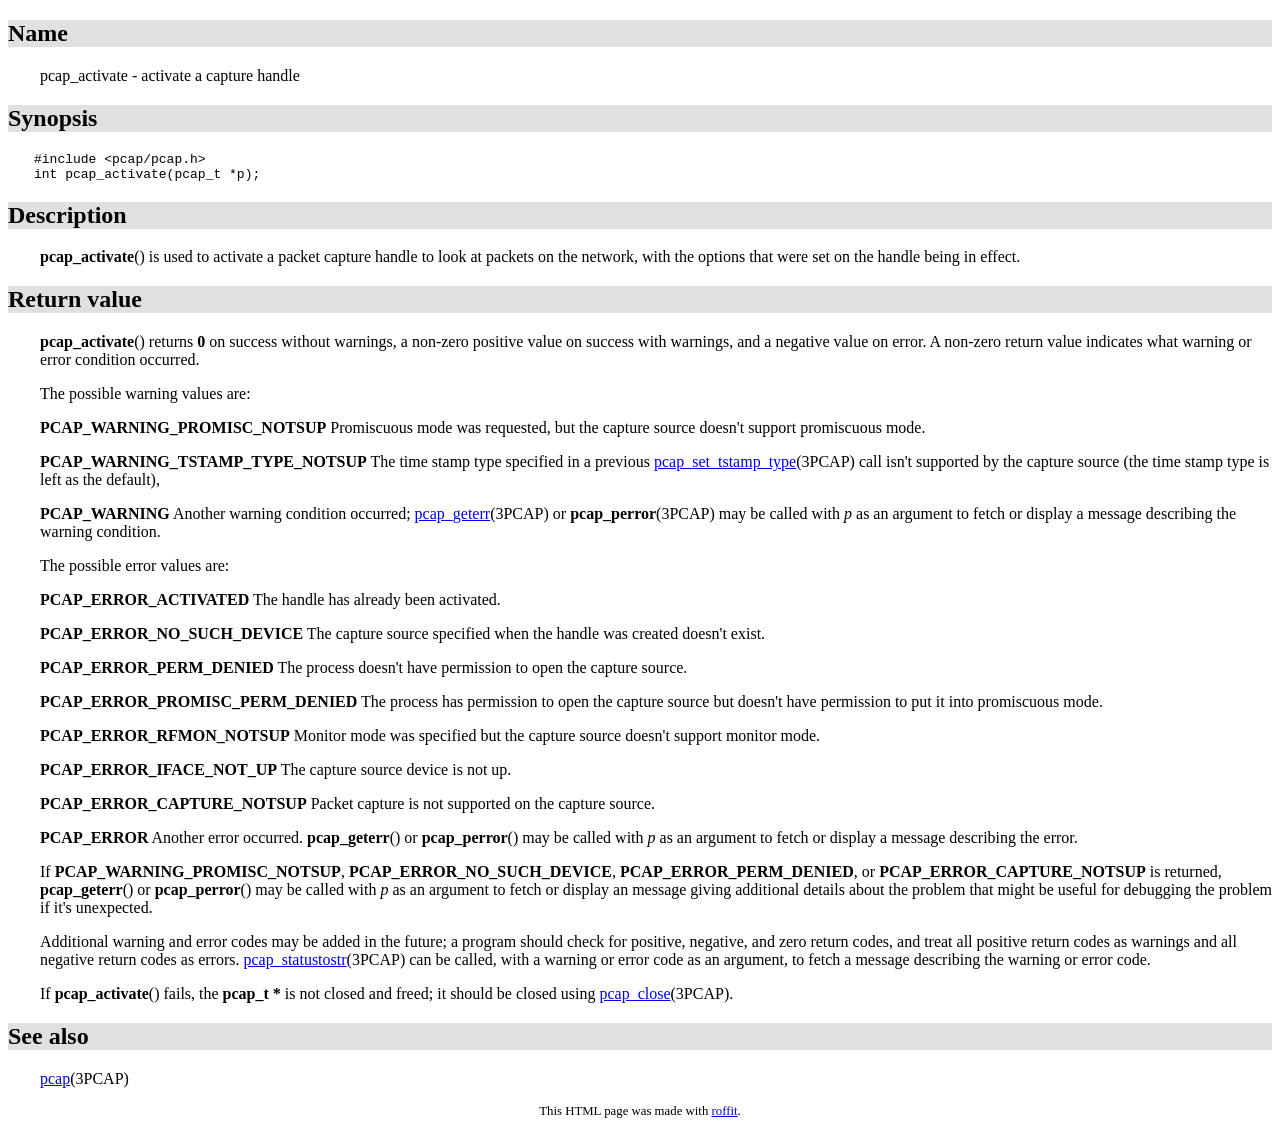
<file: third_party/npcap-sdk-1.16/docs/wpcap/pcap_activate.html>
<!DOCTYPE HTML PUBLIC "-//W3C//DTD HTML 4.01 Transitional//EN"
 "http://www.w3.org/TR/html4/loose.dtd">
<html><head>
<title>3PCAP man page</title>
<meta name="generator" content="roffit">
<STYLE type="text/css">
pre {
  overflow: auto;
  margin: 0;
}

P.level0, pre.level0 {
 padding-left: 2em;
}

P.level1, pre.level1 {
 padding-left: 4em;
}

P.level2, pre.level2 {
 padding-left: 6em;
}

span.emphasis {
 font-style: italic;
}

span.bold {
 font-weight: bold;
}

span.manpage {
 font-weight: bold;
}

h2.nroffsh {
 background-color: #e0e0e0;
}

span.nroffip {
 font-weight: bold;
 font-size: 120%;
 font-family: monospace;
}

p.roffit {
 text-align: center;
 font-size: 80%;
}
</STYLE>
</head><body>
<a name="NAME"></a><h2 class="nroffsh">Name</h2>
<p class="level0">pcap_activate - activate a capture handle </p><a name="SYNOPSIS"></a><h2 class="nroffsh">Synopsis</h2><pre class="level0">
&#35;include &lt;pcap/pcap.h&gt;
int pcap_activate(pcap_t *p);
</pre>
<a name="DESCRIPTION"></a><h2 class="nroffsh">Description</h2>
<p class="level0"><span Class="bold">pcap_activate</span>() is used to activate a packet capture handle to look at packets on the network, with the options that were set on the handle being in effect. </p><a name="RETURN"></a><h2 class="nroffsh">Return value</h2>
<p class="level0"><span Class="bold">pcap_activate</span>() returns <span Class="bold">0</span> on success without warnings, a non-zero positive value on success with warnings, and a negative value on error. A non-zero return value indicates what warning or error condition occurred. </p>
<p class="level0">The possible warning values are: </p>
<p class="level0"><span Class="bold">PCAP_WARNING_PROMISC_NOTSUP</span> Promiscuous mode was requested, but the capture source doesn&#39;t support promiscuous mode. </p>
<p class="level0"><span Class="bold">PCAP_WARNING_TSTAMP_TYPE_NOTSUP</span> The time stamp type specified in a previous <a Class="bold" href="./pcap_set_tstamp_type.html">pcap_set_tstamp_type</a>(3PCAP) call isn&#39;t supported by the capture source (the time stamp type is left as the default), </p>
<p class="level0"><span Class="bold">PCAP_WARNING</span> Another warning condition occurred; <a Class="bold" href="./pcap_geterr.html">pcap_geterr</a>(3PCAP) or <span Class="bold">pcap_perror</span>(3PCAP) may be called with <span Class="emphasis">p</span> as an argument to fetch or display a message describing the warning condition. </p>
<p class="level0">The possible error values are: </p>
<p class="level0"><span Class="bold">PCAP_ERROR_ACTIVATED</span> The handle has already been activated. </p>
<p class="level0"><span Class="bold">PCAP_ERROR_NO_SUCH_DEVICE</span> The capture source specified when the handle was created doesn&#39;t exist. </p>
<p class="level0"><span Class="bold">PCAP_ERROR_PERM_DENIED</span> The process doesn&#39;t have permission to open the capture source. </p>
<p class="level0"><span Class="bold">PCAP_ERROR_PROMISC_PERM_DENIED</span> The process has permission to open the capture source but doesn&#39;t have permission to put it into promiscuous mode. </p>
<p class="level0"><span Class="bold">PCAP_ERROR_RFMON_NOTSUP</span> Monitor mode was specified but the capture source doesn&#39;t support monitor mode. </p>
<p class="level0"><span Class="bold">PCAP_ERROR_IFACE_NOT_UP</span> The capture source device is not up. </p>
<p class="level0"><span Class="bold">PCAP_ERROR_CAPTURE_NOTSUP</span> Packet capture is not supported on the capture source. </p>
<p class="level0"><span Class="bold">PCAP_ERROR</span> Another error occurred. <span Class="bold">pcap_geterr</span>() or <span Class="bold">pcap_perror</span>() may be called with <span Class="emphasis">p</span> as an argument to fetch or display a message describing the error. </p>
<p class="level0">If <span Class="bold">PCAP_WARNING_PROMISC_NOTSUP</span>, <span Class="bold">PCAP_ERROR_NO_SUCH_DEVICE</span>, <span Class="bold">PCAP_ERROR_PERM_DENIED</span>, or <span Class="bold">PCAP_ERROR_CAPTURE_NOTSUP</span> is returned, <span Class="bold">pcap_geterr</span>() or <span Class="bold">pcap_perror</span>() may be called with <span Class="emphasis">p</span> as an argument to fetch or display an message giving additional details about the problem that might be useful for debugging the problem if it&#39;s unexpected. </p>
<p class="level0">Additional warning and error codes may be added in the future; a program should check for positive, negative, and zero return codes, and treat all positive return codes as warnings and all negative return codes as errors. <a Class="bold" href="./pcap_statustostr.html">pcap_statustostr</a>(3PCAP) can be called, with a warning or error code as an argument, to fetch a message describing the warning or error code. </p>
<p class="level0">If <span Class="bold">pcap_activate</span>() fails, the <span Class="bold">pcap_t *</span> is not closed and freed; it should be closed using <a Class="bold" href="./pcap_close.html">pcap_close</a>(3PCAP). </p><a name="SEE"></a><h2 class="nroffsh">See also</h2>
<p class="level0"><a Class="bold" href="./pcap.html">pcap</a>(3PCAP) </p><p class="roffit">
 This HTML page was made with <a href="https://daniel.haxx.se/projects/roffit/">roffit</a>.
</body></html>
</file>
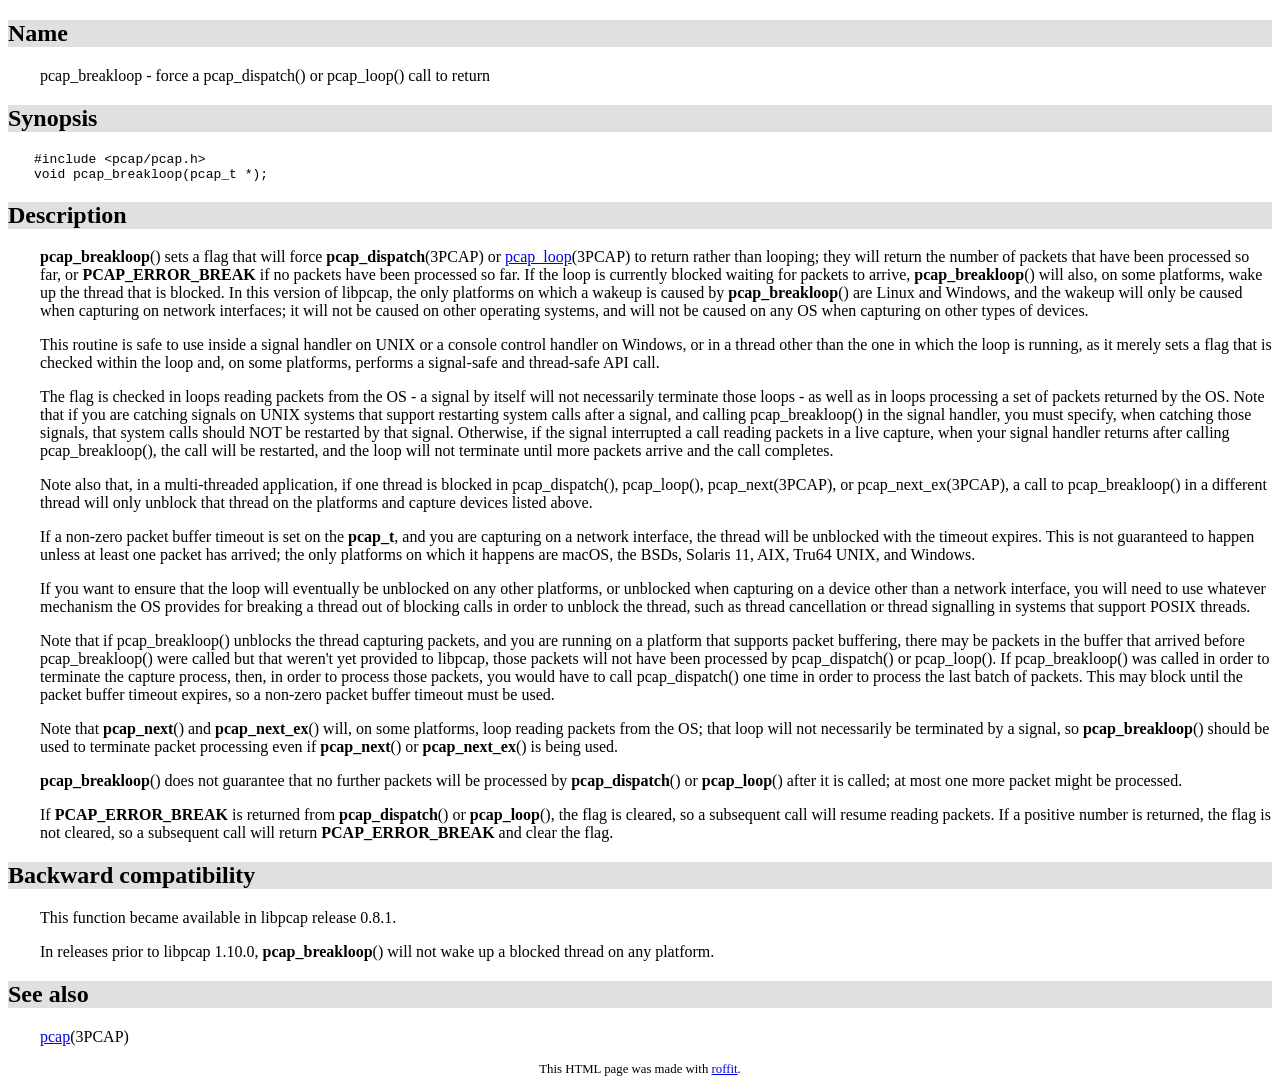
<file: third_party/npcap-sdk-1.16/docs/wpcap/pcap_breakloop.html>
<!DOCTYPE HTML PUBLIC "-//W3C//DTD HTML 4.01 Transitional//EN"
 "http://www.w3.org/TR/html4/loose.dtd">
<html><head>
<title>3PCAP man page</title>
<meta name="generator" content="roffit">
<STYLE type="text/css">
pre {
  overflow: auto;
  margin: 0;
}

P.level0, pre.level0 {
 padding-left: 2em;
}

P.level1, pre.level1 {
 padding-left: 4em;
}

P.level2, pre.level2 {
 padding-left: 6em;
}

span.emphasis {
 font-style: italic;
}

span.bold {
 font-weight: bold;
}

span.manpage {
 font-weight: bold;
}

h2.nroffsh {
 background-color: #e0e0e0;
}

span.nroffip {
 font-weight: bold;
 font-size: 120%;
 font-family: monospace;
}

p.roffit {
 text-align: center;
 font-size: 80%;
}
</STYLE>
</head><body>
<a name="NAME"></a><h2 class="nroffsh">Name</h2>
<p class="level0">pcap_breakloop - force a pcap_dispatch() or pcap_loop() call to return </p><a name="SYNOPSIS"></a><h2 class="nroffsh">Synopsis</h2><pre class="level0">
&#35;include &lt;pcap/pcap.h&gt;
void pcap_breakloop(pcap_t *);
</pre>
<a name="DESCRIPTION"></a><h2 class="nroffsh">Description</h2>
<p class="level0"><span Class="bold">pcap_breakloop</span>() sets a flag that will force <span Class="bold">pcap_dispatch</span>(3PCAP) or <a Class="bold" href="./pcap_loop.html">pcap_loop</a>(3PCAP) to return rather than looping; they will return the number of packets that have been processed so far, or <span Class="bold">PCAP_ERROR_BREAK</span> if no packets have been processed so far.  If the loop is currently blocked waiting for packets to arrive, <span Class="bold">pcap_breakloop</span>() will also, on some platforms, wake up the thread that is blocked.  In this version of libpcap, the only platforms on which a wakeup is caused by <span Class="bold">pcap_breakloop</span>() are Linux and Windows, and the wakeup will only be caused when capturing on network interfaces; it will not be caused on other operating systems, and will not be caused on any OS when capturing on other types of devices. </p>
<p class="level0">This routine is safe to use inside a signal handler on UNIX or a console control handler on Windows, or in a thread other than the one in which the loop is running, as it merely sets a flag that is checked within the loop and, on some platforms, performs a signal-safe and thread-safe API call. </p>
<p class="level0">The flag is checked in loops reading packets from the OS - a signal by itself will not necessarily terminate those loops - as well as in loops processing a set of packets returned by the OS. Note that if you are catching signals on UNIX systems that support restarting system calls after a signal, and calling pcap_breakloop() in the signal handler, you must specify, when catching those signals, that system calls should NOT be restarted by that signal.  Otherwise, if the signal interrupted a call reading packets in a live capture, when your signal handler returns after calling pcap_breakloop(), the call will be restarted, and the loop will not terminate until more packets arrive and the call completes. </p>
<p class="level0">Note also that, in a multi-threaded application, if one thread is blocked in pcap_dispatch(), pcap_loop(), pcap_next(3PCAP), or pcap_next_ex(3PCAP), a call to pcap_breakloop() in a different thread will only unblock that thread on the platforms and capture devices listed above. </p>
<p class="level0">If a non-zero packet buffer timeout is set on the <span Class="bold">pcap_t</span>, and you are capturing on a network interface, the thread will be unblocked with the timeout expires.  This is not guaranteed to happen unless at least one packet has arrived; the only platforms on which it happens are macOS, the BSDs, Solaris 11, AIX, Tru64 UNIX, and Windows. </p>
<p class="level0">If you want to ensure that the loop will eventually be unblocked on any other platforms, or unblocked when capturing on a device other than a network interface, you will need to use whatever mechanism the OS provides for breaking a thread out of blocking calls in order to unblock the thread, such as thread cancellation or thread signalling in systems that support POSIX threads. </p>
<p class="level0">Note that if pcap_breakloop() unblocks the thread capturing packets, and you are running on a platform that supports packet buffering, there may be packets in the buffer that arrived before pcap_breakloop() were called but that weren&#39;t yet provided to libpcap, those packets will not have been processed by pcap_dispatch() or pcap_loop().  If pcap_breakloop() was called in order to terminate the capture process, then, in order to process those packets, you would have to call pcap_dispatch() one time in order to process the last batch of packets. This may block until the packet buffer timeout expires, so a non-zero packet buffer timeout must be used. </p>
<p class="level0">Note that <span Class="bold">pcap_next</span>() and <span Class="bold">pcap_next_ex</span>() will, on some platforms, loop reading packets from the OS; that loop will not necessarily be terminated by a signal, so <span Class="bold">pcap_breakloop</span>() should be used to terminate packet processing even if <span Class="bold">pcap_next</span>() or <span Class="bold">pcap_next_ex</span>() is being used. </p>
<p class="level0"><span Class="bold">pcap_breakloop</span>() does not guarantee that no further packets will be processed by <span Class="bold">pcap_dispatch</span>() or <span Class="bold">pcap_loop</span>() after it is called; at most one more packet might be processed. </p>
<p class="level0">If <span Class="bold">PCAP_ERROR_BREAK</span> is returned from <span Class="bold">pcap_dispatch</span>() or <span Class="bold">pcap_loop</span>(), the flag is cleared, so a subsequent call will resume reading packets. If a positive number is returned, the flag is not cleared, so a subsequent call will return <span Class="bold">PCAP_ERROR_BREAK</span> and clear the flag. </p><a name="BACKWARD"></a><h2 class="nroffsh">Backward compatibility</h2>
<p class="level0">This function became available in libpcap release 0.8.1. </p>
<p class="level0">In releases prior to libpcap 1.10.0, <span Class="bold">pcap_breakloop</span>() will not wake up a blocked thread on any platform. </p><a name="SEE"></a><h2 class="nroffsh">See also</h2>
<p class="level0"><a Class="bold" href="./pcap.html">pcap</a>(3PCAP) </p><p class="roffit">
 This HTML page was made with <a href="https://daniel.haxx.se/projects/roffit/">roffit</a>.
</body></html>
</file>
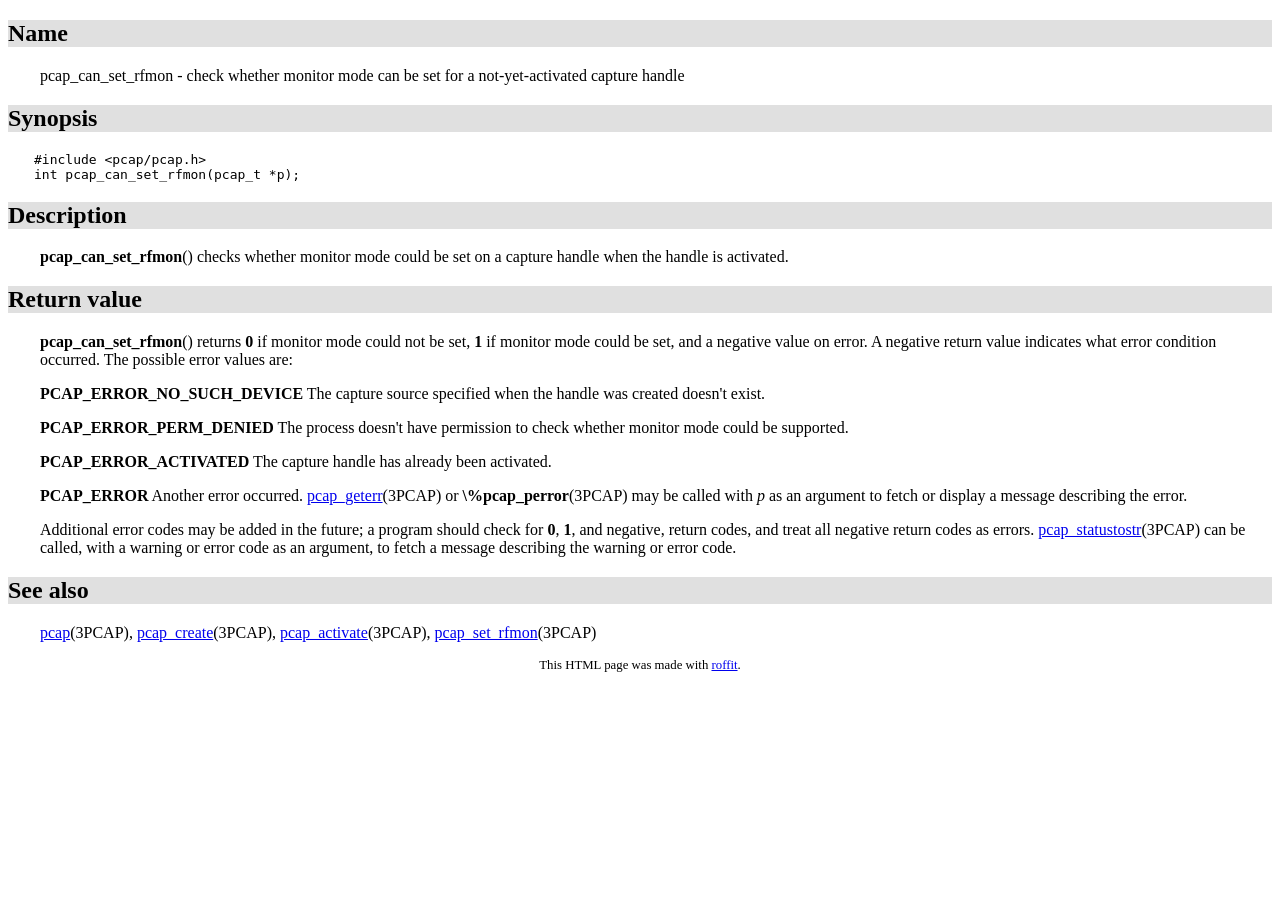
<file: third_party/npcap-sdk-1.16/docs/wpcap/pcap_can_set_rfmon.html>
<!DOCTYPE HTML PUBLIC "-//W3C//DTD HTML 4.01 Transitional//EN"
 "http://www.w3.org/TR/html4/loose.dtd">
<html><head>
<title>3PCAP man page</title>
<meta name="generator" content="roffit">
<STYLE type="text/css">
pre {
  overflow: auto;
  margin: 0;
}

P.level0, pre.level0 {
 padding-left: 2em;
}

P.level1, pre.level1 {
 padding-left: 4em;
}

P.level2, pre.level2 {
 padding-left: 6em;
}

span.emphasis {
 font-style: italic;
}

span.bold {
 font-weight: bold;
}

span.manpage {
 font-weight: bold;
}

h2.nroffsh {
 background-color: #e0e0e0;
}

span.nroffip {
 font-weight: bold;
 font-size: 120%;
 font-family: monospace;
}

p.roffit {
 text-align: center;
 font-size: 80%;
}
</STYLE>
</head><body>
<a name="NAME"></a><h2 class="nroffsh">Name</h2>
<p class="level0">pcap_can_set_rfmon - check whether monitor mode can be set for a not-yet-activated capture handle </p><a name="SYNOPSIS"></a><h2 class="nroffsh">Synopsis</h2><pre class="level0">
&#35;include &lt;pcap/pcap.h&gt;
int pcap_can_set_rfmon(pcap_t *p);
</pre>
<a name="DESCRIPTION"></a><h2 class="nroffsh">Description</h2>
<p class="level0"><span Class="bold">pcap_can_set_rfmon</span>() checks whether monitor mode could be set on a capture handle when the handle is activated. </p><a name="RETURN"></a><h2 class="nroffsh">Return value</h2>
<p class="level0"><span Class="bold">pcap_can_set_rfmon</span>() returns <span Class="bold">0</span> if monitor mode could not be set, <span Class="bold">1</span> if monitor mode could be set, and a negative value on error. A negative return value indicates what error condition occurred. The possible error values are: </p>
<p class="level0"><span Class="bold">PCAP_ERROR_NO_SUCH_DEVICE</span> The capture source specified when the handle was created doesn&#39;t exist. </p>
<p class="level0"><span Class="bold">PCAP_ERROR_PERM_DENIED</span> The process doesn&#39;t have permission to check whether monitor mode could be supported. </p>
<p class="level0"><span Class="bold">PCAP_ERROR_ACTIVATED</span> The capture handle has already been activated. </p>
<p class="level0"><span Class="bold">PCAP_ERROR</span> Another error occurred. <a Class="bold" href="./pcap_geterr.html">pcap_geterr</a>(3PCAP) or <span Class="bold">\%pcap_perror</span>(3PCAP) may be called with <span Class="emphasis">p</span> as an argument to fetch or display a message describing the error. </p>
<p class="level0">Additional error codes may be added in the future; a program should check for <span Class="bold">0</span>, <span Class="bold">1</span>, and negative, return codes, and treat all negative return codes as errors. <a Class="bold" href="./pcap_statustostr.html">pcap_statustostr</a>(3PCAP) can be called, with a warning or error code as an argument, to fetch a message describing the warning or error code. </p><a name="SEE"></a><h2 class="nroffsh">See also</h2>
<p class="level0"><a Class="bold" href="./pcap.html">pcap</a>(3PCAP), <a Class="bold" href="./pcap_create.html">pcap_create</a>(3PCAP), <a Class="bold" href="./pcap_activate.html">pcap_activate</a>(3PCAP), <a Class="bold" href="./pcap_set_rfmon.html">pcap_set_rfmon</a>(3PCAP) </p><p class="roffit">
 This HTML page was made with <a href="https://daniel.haxx.se/projects/roffit/">roffit</a>.
</body></html>
</file>
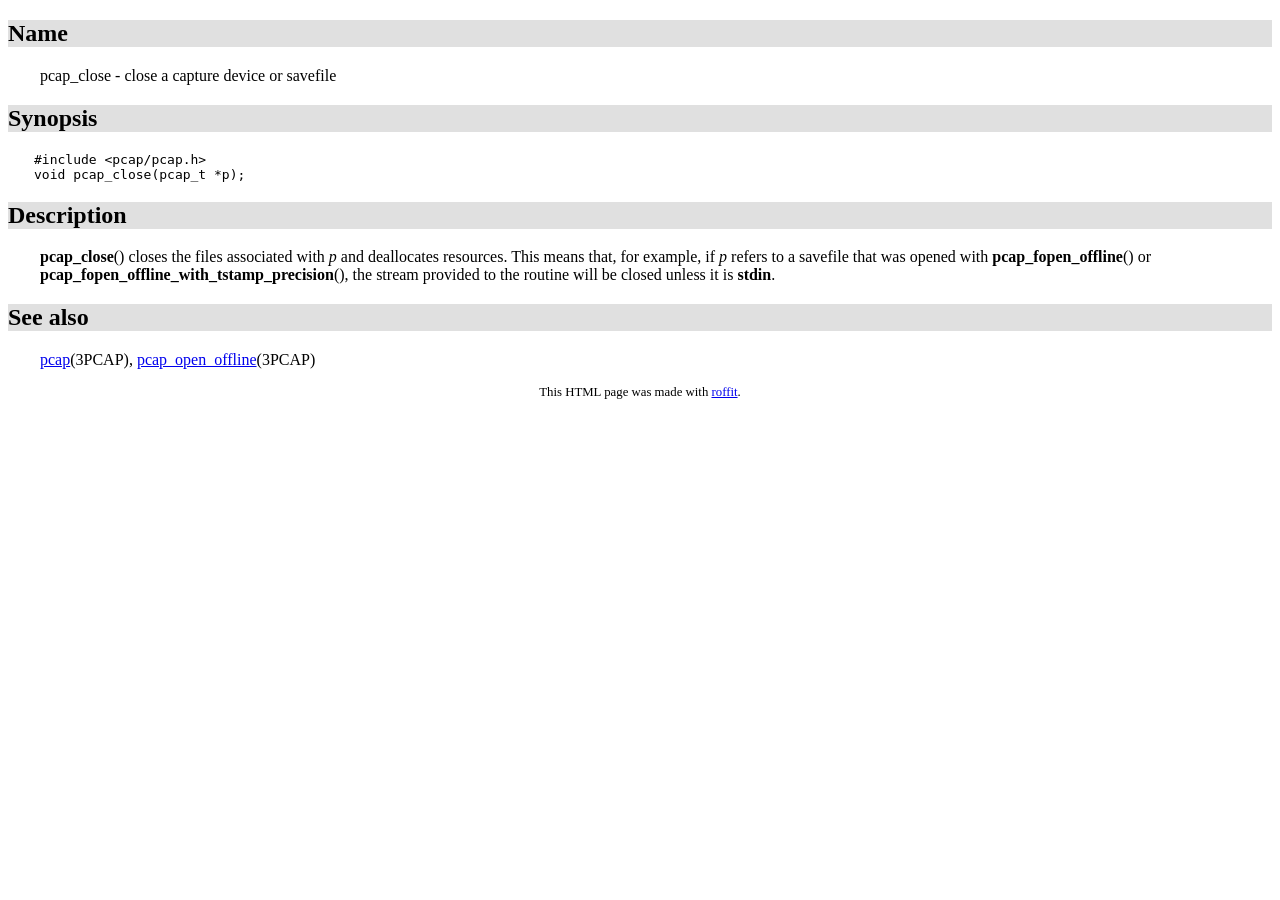
<file: third_party/npcap-sdk-1.16/docs/wpcap/pcap_close.html>
<!DOCTYPE HTML PUBLIC "-//W3C//DTD HTML 4.01 Transitional//EN"
 "http://www.w3.org/TR/html4/loose.dtd">
<html><head>
<title>3PCAP man page</title>
<meta name="generator" content="roffit">
<STYLE type="text/css">
pre {
  overflow: auto;
  margin: 0;
}

P.level0, pre.level0 {
 padding-left: 2em;
}

P.level1, pre.level1 {
 padding-left: 4em;
}

P.level2, pre.level2 {
 padding-left: 6em;
}

span.emphasis {
 font-style: italic;
}

span.bold {
 font-weight: bold;
}

span.manpage {
 font-weight: bold;
}

h2.nroffsh {
 background-color: #e0e0e0;
}

span.nroffip {
 font-weight: bold;
 font-size: 120%;
 font-family: monospace;
}

p.roffit {
 text-align: center;
 font-size: 80%;
}
</STYLE>
</head><body>
<a name="NAME"></a><h2 class="nroffsh">Name</h2>
<p class="level0">pcap_close - close a capture device or savefile </p><a name="SYNOPSIS"></a><h2 class="nroffsh">Synopsis</h2><pre class="level0">
&#35;include &lt;pcap/pcap.h&gt;
void pcap_close(pcap_t *p);
</pre>
<a name="DESCRIPTION"></a><h2 class="nroffsh">Description</h2>
<p class="level0"><span Class="bold">pcap_close</span>() closes the files associated with <span Class="emphasis">p</span> and deallocates resources. This means that, for example, if <span Class="emphasis">p</span> refers to a savefile that was opened with <span Class="bold">pcap_fopen_offline</span>() or <span Class="bold">pcap_fopen_offline_with_tstamp_precision</span>(), the stream provided to the routine will be closed unless it is <span Class="bold">stdin</span>. </p><a name="SEE"></a><h2 class="nroffsh">See also</h2>
<p class="level0"><a Class="bold" href="./pcap.html">pcap</a>(3PCAP), <a Class="bold" href="./pcap_open_offline.html">pcap_open_offline</a>(3PCAP) </p><p class="roffit">
 This HTML page was made with <a href="https://daniel.haxx.se/projects/roffit/">roffit</a>.
</body></html>
</file>
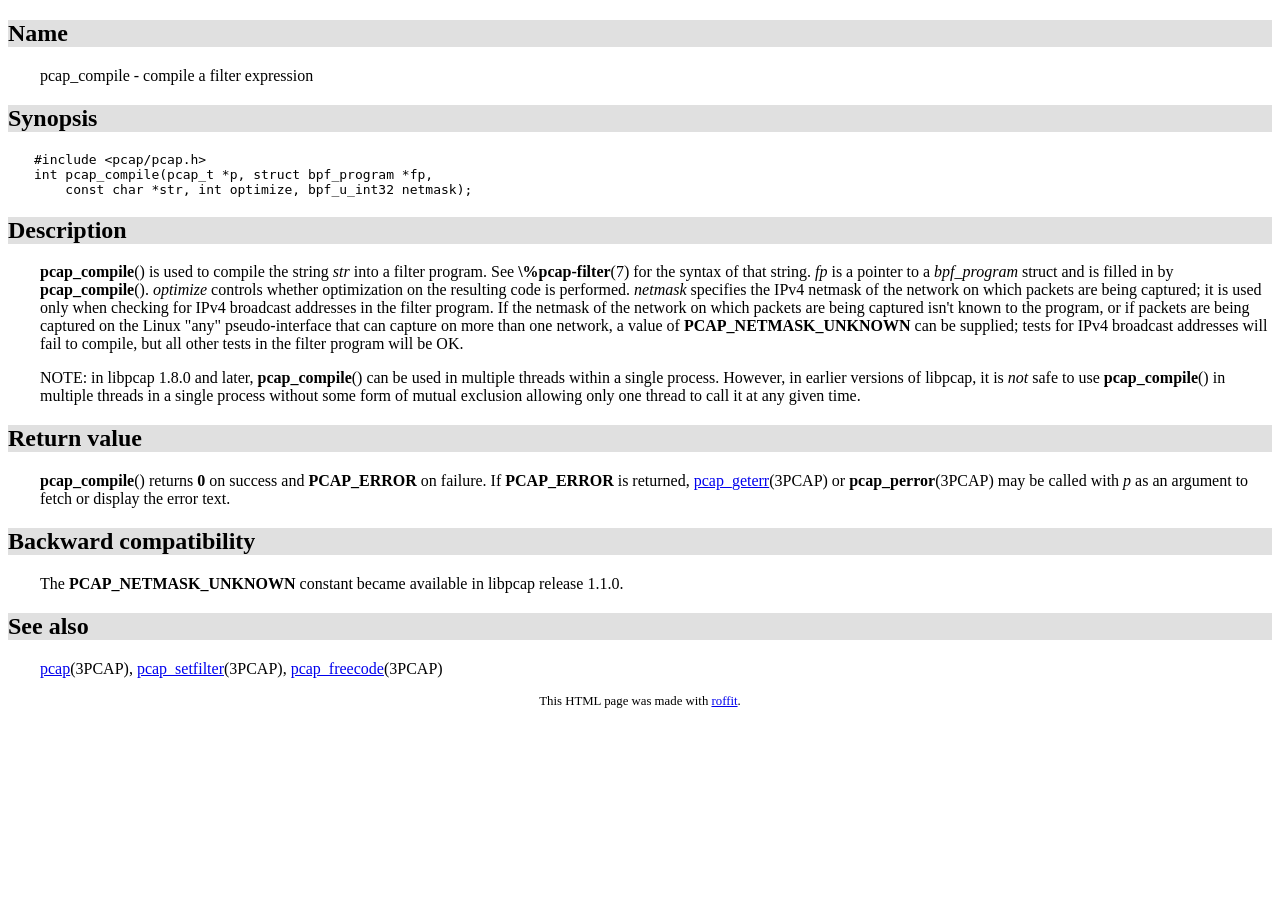
<file: third_party/npcap-sdk-1.16/docs/wpcap/pcap_compile.html>
<!DOCTYPE HTML PUBLIC "-//W3C//DTD HTML 4.01 Transitional//EN"
 "http://www.w3.org/TR/html4/loose.dtd">
<html><head>
<title>3PCAP man page</title>
<meta name="generator" content="roffit">
<STYLE type="text/css">
pre {
  overflow: auto;
  margin: 0;
}

P.level0, pre.level0 {
 padding-left: 2em;
}

P.level1, pre.level1 {
 padding-left: 4em;
}

P.level2, pre.level2 {
 padding-left: 6em;
}

span.emphasis {
 font-style: italic;
}

span.bold {
 font-weight: bold;
}

span.manpage {
 font-weight: bold;
}

h2.nroffsh {
 background-color: #e0e0e0;
}

span.nroffip {
 font-weight: bold;
 font-size: 120%;
 font-family: monospace;
}

p.roffit {
 text-align: center;
 font-size: 80%;
}
</STYLE>
</head><body>
<a name="NAME"></a><h2 class="nroffsh">Name</h2>
<p class="level0">pcap_compile - compile a filter expression </p><a name="SYNOPSIS"></a><h2 class="nroffsh">Synopsis</h2><pre class="level0">
&#35;include &lt;pcap/pcap.h&gt;
int pcap_compile(pcap_t *p, struct bpf_program *fp,
&nbsp;   const char *str, int optimize, bpf_u_int32 netmask);
</pre>
<a name="DESCRIPTION"></a><h2 class="nroffsh">Description</h2>
<p class="level0"><span Class="bold">pcap_compile</span>() is used to compile the string <span Class="emphasis">str</span> into a filter program.  See <span Class="bold">\%pcap-filter</span>(7) for the syntax of that string. <span Class="emphasis">fp</span> is a pointer to a <span Class="emphasis">bpf_program</span> struct and is filled in by <span Class="bold">pcap_compile</span>(). <span Class="emphasis">optimize</span> controls whether optimization on the resulting code is performed. <span Class="emphasis">netmask</span> specifies the IPv4 netmask of the network on which packets are being captured; it is used only when checking for IPv4 broadcast addresses in the filter program.  If the netmask of the network on which packets are being captured isn&#39;t known to the program, or if packets are being captured on the Linux &quot;any&quot; pseudo-interface that can capture on more than one network, a value of <span Class="bold">PCAP_NETMASK_UNKNOWN</span> can be supplied; tests for IPv4 broadcast addresses will fail to compile, but all other tests in the filter program will be OK. </p>
<p class="level0">NOTE: in libpcap 1.8.0 and later, <span Class="bold">pcap_compile</span>() can be used in multiple threads within a single process.  However, in earlier versions of libpcap, it is <span Class="emphasis">not</span> safe to use <span Class="bold">pcap_compile</span>() in multiple threads in a single process without some form of mutual exclusion allowing only one thread to call it at any given time. </p><a name="RETURN"></a><h2 class="nroffsh">Return value</h2>
<p class="level0"><span Class="bold">pcap_compile</span>() returns <span Class="bold">0</span> on success and <span Class="bold">PCAP_ERROR</span> on failure. If <span Class="bold">PCAP_ERROR</span> is returned, <a Class="bold" href="./pcap_geterr.html">pcap_geterr</a>(3PCAP) or <span Class="bold">pcap_perror</span>(3PCAP) may be called with <span Class="emphasis">p</span> as an argument to fetch or display the error text. </p><a name="BACKWARD"></a><h2 class="nroffsh">Backward compatibility</h2>
<p class="level0">The <span Class="bold">PCAP_NETMASK_UNKNOWN</span> constant became available in libpcap release 1.1.0. </p><a name="SEE"></a><h2 class="nroffsh">See also</h2>
<p class="level0"><a Class="bold" href="./pcap.html">pcap</a>(3PCAP), <a Class="bold" href="./pcap_setfilter.html">pcap_setfilter</a>(3PCAP), <a Class="bold" href="./pcap_freecode.html">pcap_freecode</a>(3PCAP) </p><p class="roffit">
 This HTML page was made with <a href="https://daniel.haxx.se/projects/roffit/">roffit</a>.
</body></html>
</file>
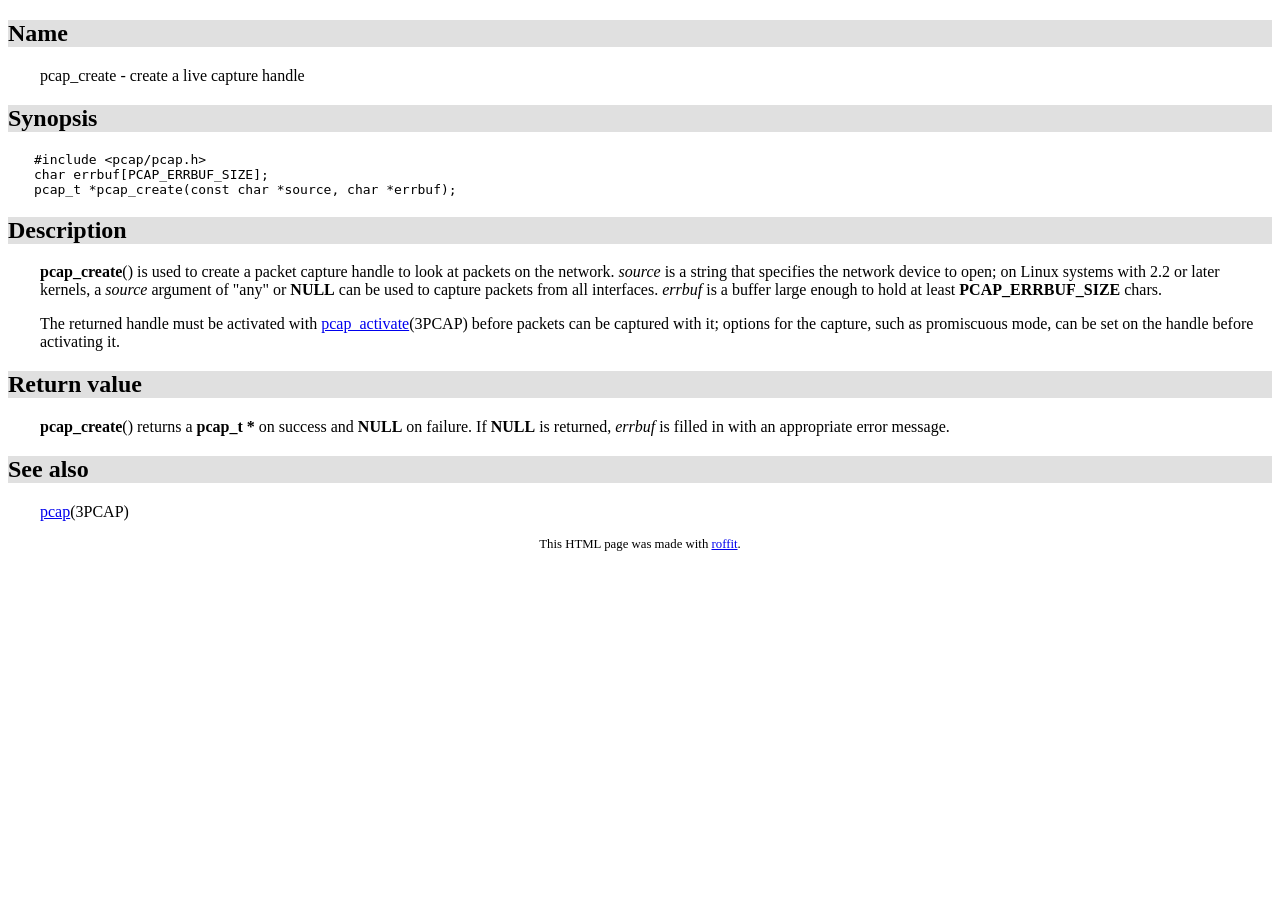
<file: third_party/npcap-sdk-1.16/docs/wpcap/pcap_create.html>
<!DOCTYPE HTML PUBLIC "-//W3C//DTD HTML 4.01 Transitional//EN"
 "http://www.w3.org/TR/html4/loose.dtd">
<html><head>
<title>3PCAP man page</title>
<meta name="generator" content="roffit">
<STYLE type="text/css">
pre {
  overflow: auto;
  margin: 0;
}

P.level0, pre.level0 {
 padding-left: 2em;
}

P.level1, pre.level1 {
 padding-left: 4em;
}

P.level2, pre.level2 {
 padding-left: 6em;
}

span.emphasis {
 font-style: italic;
}

span.bold {
 font-weight: bold;
}

span.manpage {
 font-weight: bold;
}

h2.nroffsh {
 background-color: #e0e0e0;
}

span.nroffip {
 font-weight: bold;
 font-size: 120%;
 font-family: monospace;
}

p.roffit {
 text-align: center;
 font-size: 80%;
}
</STYLE>
</head><body>
<a name="NAME"></a><h2 class="nroffsh">Name</h2>
<p class="level0">pcap_create - create a live capture handle </p><a name="SYNOPSIS"></a><h2 class="nroffsh">Synopsis</h2><pre class="level0">
&#35;include &lt;pcap/pcap.h&gt;
char errbuf[PCAP_ERRBUF_SIZE];
pcap_t *pcap_create(const char *source, char *errbuf);
</pre>
<a name="DESCRIPTION"></a><h2 class="nroffsh">Description</h2>
<p class="level0"><span Class="bold">pcap_create</span>() is used to create a packet capture handle to look at packets on the network. <span Class="emphasis">source</span> is a string that specifies the network device to open; on Linux systems with 2.2 or later kernels, a <span Class="emphasis">source</span> argument of &quot;any&quot; or <span Class="bold">NULL</span> can be used to capture packets from all interfaces. <span Class="emphasis">errbuf</span> is a buffer large enough to hold at least <span Class="bold">PCAP_ERRBUF_SIZE</span> chars. </p>
<p class="level0">The returned handle must be activated with <a Class="bold" href="./pcap_activate.html">pcap_activate</a>(3PCAP) before packets can be captured with it; options for the capture, such as promiscuous mode, can be set on the handle before activating it. </p><a name="RETURN"></a><h2 class="nroffsh">Return value</h2>
<p class="level0"><span Class="bold">pcap_create</span>() returns a <span Class="bold">pcap_t *</span> on success and <span Class="bold">NULL</span> on failure. If <span Class="bold">NULL</span> is returned, <span Class="emphasis">errbuf</span> is filled in with an appropriate error message. </p><a name="SEE"></a><h2 class="nroffsh">See also</h2>
<p class="level0"><a Class="bold" href="./pcap.html">pcap</a>(3PCAP) </p><p class="roffit">
 This HTML page was made with <a href="https://daniel.haxx.se/projects/roffit/">roffit</a>.
</body></html>
</file>
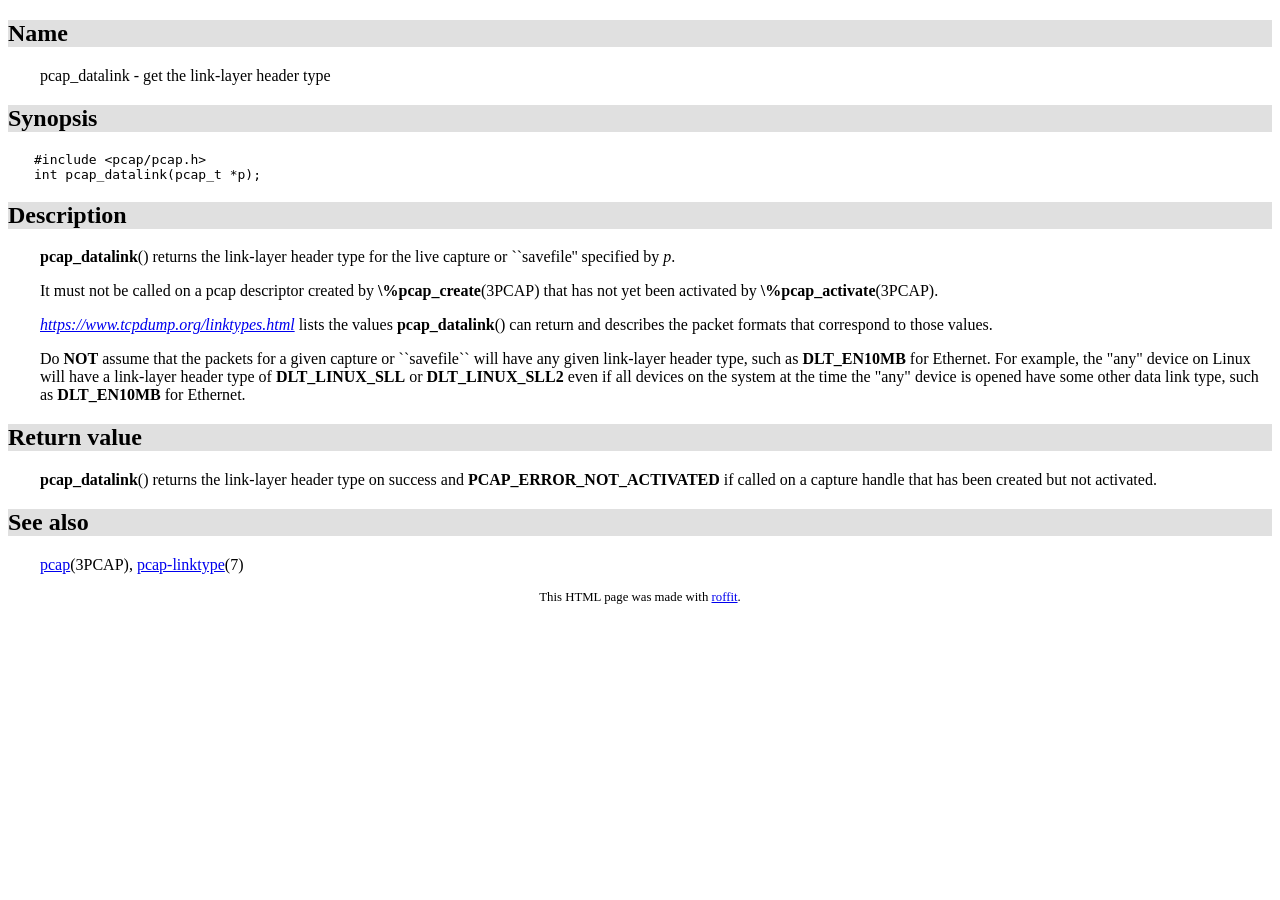
<file: third_party/npcap-sdk-1.16/docs/wpcap/pcap_datalink.html>
<!DOCTYPE HTML PUBLIC "-//W3C//DTD HTML 4.01 Transitional//EN"
 "http://www.w3.org/TR/html4/loose.dtd">
<html><head>
<title>3PCAP man page</title>
<meta name="generator" content="roffit">
<STYLE type="text/css">
pre {
  overflow: auto;
  margin: 0;
}

P.level0, pre.level0 {
 padding-left: 2em;
}

P.level1, pre.level1 {
 padding-left: 4em;
}

P.level2, pre.level2 {
 padding-left: 6em;
}

span.emphasis {
 font-style: italic;
}

span.bold {
 font-weight: bold;
}

span.manpage {
 font-weight: bold;
}

h2.nroffsh {
 background-color: #e0e0e0;
}

span.nroffip {
 font-weight: bold;
 font-size: 120%;
 font-family: monospace;
}

p.roffit {
 text-align: center;
 font-size: 80%;
}
</STYLE>
</head><body>
<a name="NAME"></a><h2 class="nroffsh">Name</h2>
<p class="level0">pcap_datalink - get the link-layer header type </p><a name="SYNOPSIS"></a><h2 class="nroffsh">Synopsis</h2><pre class="level0">
&#35;include &lt;pcap/pcap.h&gt;
int pcap_datalink(pcap_t *p);
</pre>
<a name="DESCRIPTION"></a><h2 class="nroffsh">Description</h2>
<p class="level0"><span Class="bold">pcap_datalink</span>() returns the link-layer header type for the live capture or ``savefile&#39;&#39; specified by <span Class="emphasis">p</span>. </p>
<p class="level0">It must not be called on a pcap descriptor created by <span Class="bold">\%pcap_create</span>(3PCAP) that has not yet been activated by <span Class="bold">\%pcap_activate</span>(3PCAP). </p>
<p class="level0"><span Class="emphasis"><a href="https://www.tcpdump.org/linktypes.html">https://www.tcpdump.org/linktypes.html</a></span> lists the values <span Class="bold">pcap_datalink</span>() can return and describes the packet formats that correspond to those values. </p>
<p class="level0">Do <span Class="bold">NOT</span> assume that the packets for a given capture or ``savefile`` will have any given link-layer header type, such as <span Class="bold">DLT_EN10MB</span> for Ethernet.  For example, the &quot;any&quot; device on Linux will have a link-layer header type of <span Class="bold">DLT_LINUX_SLL</span> or <span Class="bold">DLT_LINUX_SLL2</span> even if all devices on the system at the time the &quot;any&quot; device is opened have some other data link type, such as <span Class="bold">DLT_EN10MB</span> for Ethernet. </p><a name="RETURN"></a><h2 class="nroffsh">Return value</h2>
<p class="level0"><span Class="bold">pcap_datalink</span>() returns the link-layer header type on success and <span Class="bold">PCAP_ERROR_NOT_ACTIVATED</span> if called on a capture handle that has been created but not activated. </p><a name="SEE"></a><h2 class="nroffsh">See also</h2>
<p class="level0"><a Class="bold" href="./pcap.html">pcap</a>(3PCAP), <a Class="bold" href="./pcap-linktype.html">pcap-linktype</a>(7) </p><p class="roffit">
 This HTML page was made with <a href="https://daniel.haxx.se/projects/roffit/">roffit</a>.
</body></html>
</file>
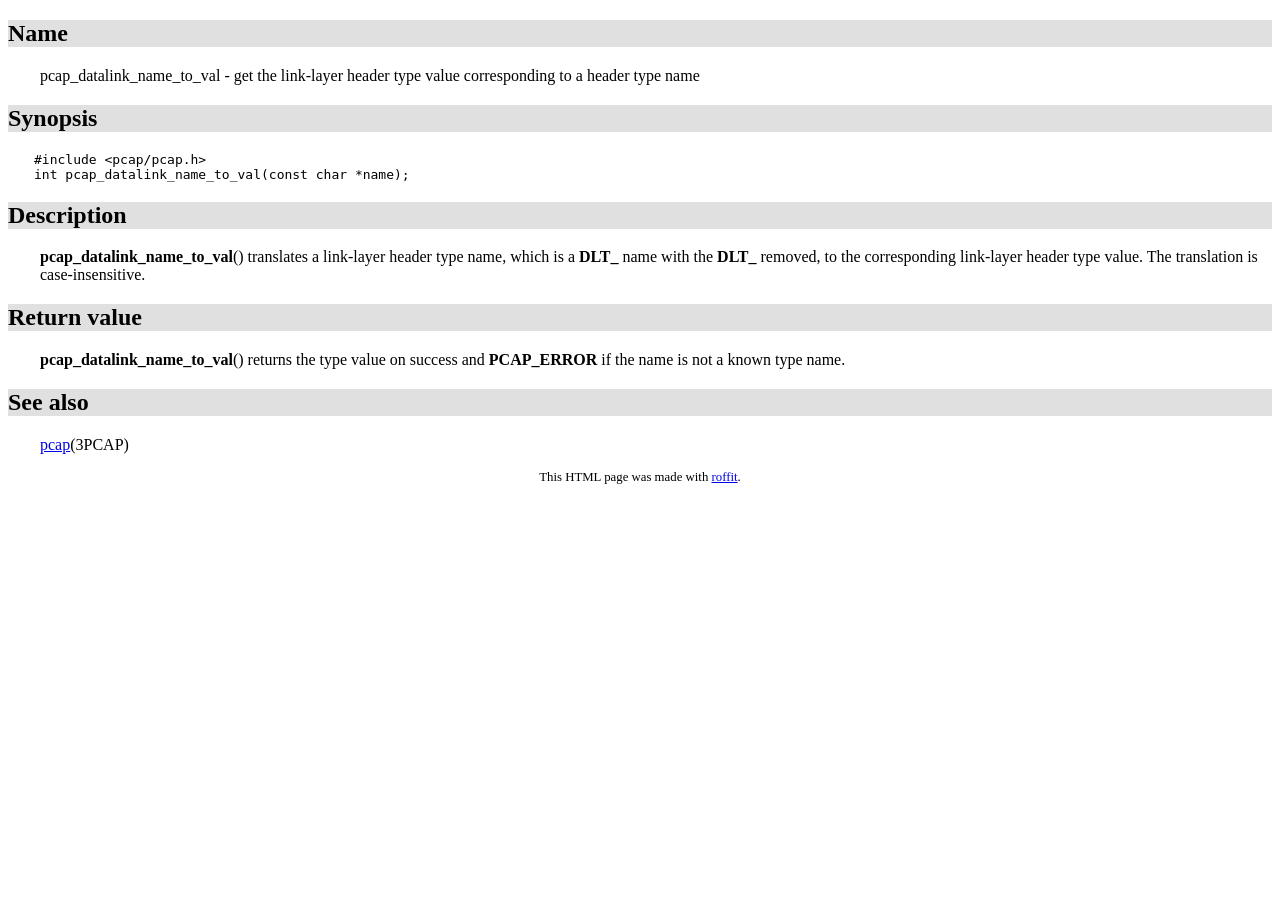
<file: third_party/npcap-sdk-1.16/docs/wpcap/pcap_datalink_name_to_val.html>
<!DOCTYPE HTML PUBLIC "-//W3C//DTD HTML 4.01 Transitional//EN"
 "http://www.w3.org/TR/html4/loose.dtd">
<html><head>
<title>3PCAP man page</title>
<meta name="generator" content="roffit">
<STYLE type="text/css">
pre {
  overflow: auto;
  margin: 0;
}

P.level0, pre.level0 {
 padding-left: 2em;
}

P.level1, pre.level1 {
 padding-left: 4em;
}

P.level2, pre.level2 {
 padding-left: 6em;
}

span.emphasis {
 font-style: italic;
}

span.bold {
 font-weight: bold;
}

span.manpage {
 font-weight: bold;
}

h2.nroffsh {
 background-color: #e0e0e0;
}

span.nroffip {
 font-weight: bold;
 font-size: 120%;
 font-family: monospace;
}

p.roffit {
 text-align: center;
 font-size: 80%;
}
</STYLE>
</head><body>
<a name="NAME"></a><h2 class="nroffsh">Name</h2>
<p class="level0">pcap_datalink_name_to_val - get the link-layer header type value corresponding to a header type name </p><a name="SYNOPSIS"></a><h2 class="nroffsh">Synopsis</h2><pre class="level0">
&#35;include &lt;pcap/pcap.h&gt;
int pcap_datalink_name_to_val(const char *name);
</pre>
<a name="DESCRIPTION"></a><h2 class="nroffsh">Description</h2>
<p class="level0"><span Class="bold">pcap_datalink_name_to_val</span>() translates a link-layer header type name, which is a <span Class="bold">DLT_</span> name with the <span Class="bold">DLT_</span> removed, to the corresponding link-layer header type value.  The translation is case-insensitive. </p><a name="RETURN"></a><h2 class="nroffsh">Return value</h2>
<p class="level0"><span Class="bold">pcap_datalink_name_to_val</span>() returns the type value on success and <span Class="bold">PCAP_ERROR</span> if the name is not a known type name. </p><a name="SEE"></a><h2 class="nroffsh">See also</h2>
<p class="level0"><a Class="bold" href="./pcap.html">pcap</a>(3PCAP) </p><p class="roffit">
 This HTML page was made with <a href="https://daniel.haxx.se/projects/roffit/">roffit</a>.
</body></html>
</file>
<file: static/style.css>
/* Netman Reborn — deux panneaux côte à côte sur fond sombre (hommage X11). */

:root {
  --bg: #0b0e14;
  --panel-bg: #10141d;
  --panel-border: #232a38;
  --fg: #d5dbe5;
  --muted: #7a8496;
  --accent: #4c9be8;
}

* { box-sizing: border-box; margin: 0; padding: 0; }

html, body {
  height: 100%;
  background: var(--bg);
  color: var(--fg);
  font-family: "Segoe UI", system-ui, sans-serif;
  overflow: hidden;
}

body { display: flex; flex-direction: column; }

#topbar {
  display: flex;
  align-items: center;
  gap: 1rem;
  padding: 0.4rem 0.9rem;
  border-bottom: 1px solid var(--panel-border);
  background: var(--panel-bg);
}

#title { font-size: 1.05rem; font-weight: 600; letter-spacing: 0.03em; }
#title em { color: var(--accent); font-style: normal; }

#topbar button {
  background: transparent;
  border: 1px solid var(--panel-border);
  border-radius: 4px;
  color: var(--fg);
  font-size: 0.8rem;
  padding: 0.25rem 0.7rem;
  cursor: pointer;
}

#topbar button:hover { border-color: var(--accent); }
#topbar button.active { background: var(--accent); border-color: var(--accent); color: #fff; }

#iface-control, #filter-control, #fade-control {
  display: flex;
  align-items: center;
  gap: 0.45rem;
  font-size: 0.8rem;
  color: var(--muted);
}

#iface-control select {
  max-width: 260px;
}

#iface-control select, #filter-control select {
  background: var(--bg);
  color: var(--fg);
  border: 1px solid var(--panel-border);
  border-radius: 4px;
  font-size: 0.8rem;
  padding: 0.2rem 0.35rem;
}

#fade-control input[type="range"] {
  width: 140px;
  accent-color: var(--accent);
}

#fade-value {
  min-width: 3.2em;
  color: var(--fg);
  font-variant-numeric: tabular-nums;
}

#status { margin-left: auto; font-size: 0.8rem; }
#status.connected { color: #2ecc71; }
#status.disconnected { color: #e74c3c; }

#panels {
  flex: 1;
  display: grid;
  grid-template-columns: 1fr 1fr;
  gap: 1px;
  background: var(--panel-border);
  min-height: 0;
}

.panel {
  display: flex;
  flex-direction: column;
  background: var(--panel-bg);
  min-width: 0;
  min-height: 0;
}

.panel h2 {
  display: flex;
  align-items: center;
  justify-content: space-between;
  font-size: 0.85rem;
  font-weight: 600;
  color: var(--muted);
  text-transform: uppercase;
  letter-spacing: 0.08em;
  padding: 0.45rem 0.9rem;
  border-bottom: 1px solid var(--panel-border);
}

.width-control {
  display: flex;
  align-items: center;
  gap: 0.45rem;
  font-size: 0.72rem;
  font-weight: 400;
  text-transform: none;
  letter-spacing: normal;
}

.width-control input[type="range"] {
  width: 110px;
  accent-color: var(--accent);
}

.graph { flex: 1; min-height: 0; position: relative; }

/* Calque des cercles-guides, sous les canvases sigma. */
.graph canvas.guides {
  position: absolute;
  inset: 0;
  pointer-events: none;
}

/* Légende des couleurs de protocole (mapping visuel fixe). */
#legend {
  display: flex;
  flex-wrap: wrap;
  gap: 0.15rem 1rem;
  padding: 0.35rem 0.9rem;
  border-top: 1px solid var(--panel-border);
  background: var(--panel-bg);
  font-size: 0.72rem;
  color: var(--muted);
}

.legend-item { display: flex; align-items: center; gap: 0.35rem; }

.legend-dot {
  width: 9px;
  height: 9px;
  border-radius: 50%;
  display: inline-block;
}

/* Tooltip de survol des nœuds (identité + débits in/out). */
#tooltip {
  position: fixed;
  z-index: 10;
  pointer-events: none;
  background: #1a2029f2;
  border: 1px solid var(--panel-border);
  border-radius: 5px;
  padding: 0.45rem 0.6rem;
  font-size: 0.78rem;
  line-height: 1.45;
  color: var(--fg);
  max-width: 340px;
  white-space: nowrap;
}

#tooltip strong { color: var(--accent); }
</file>
